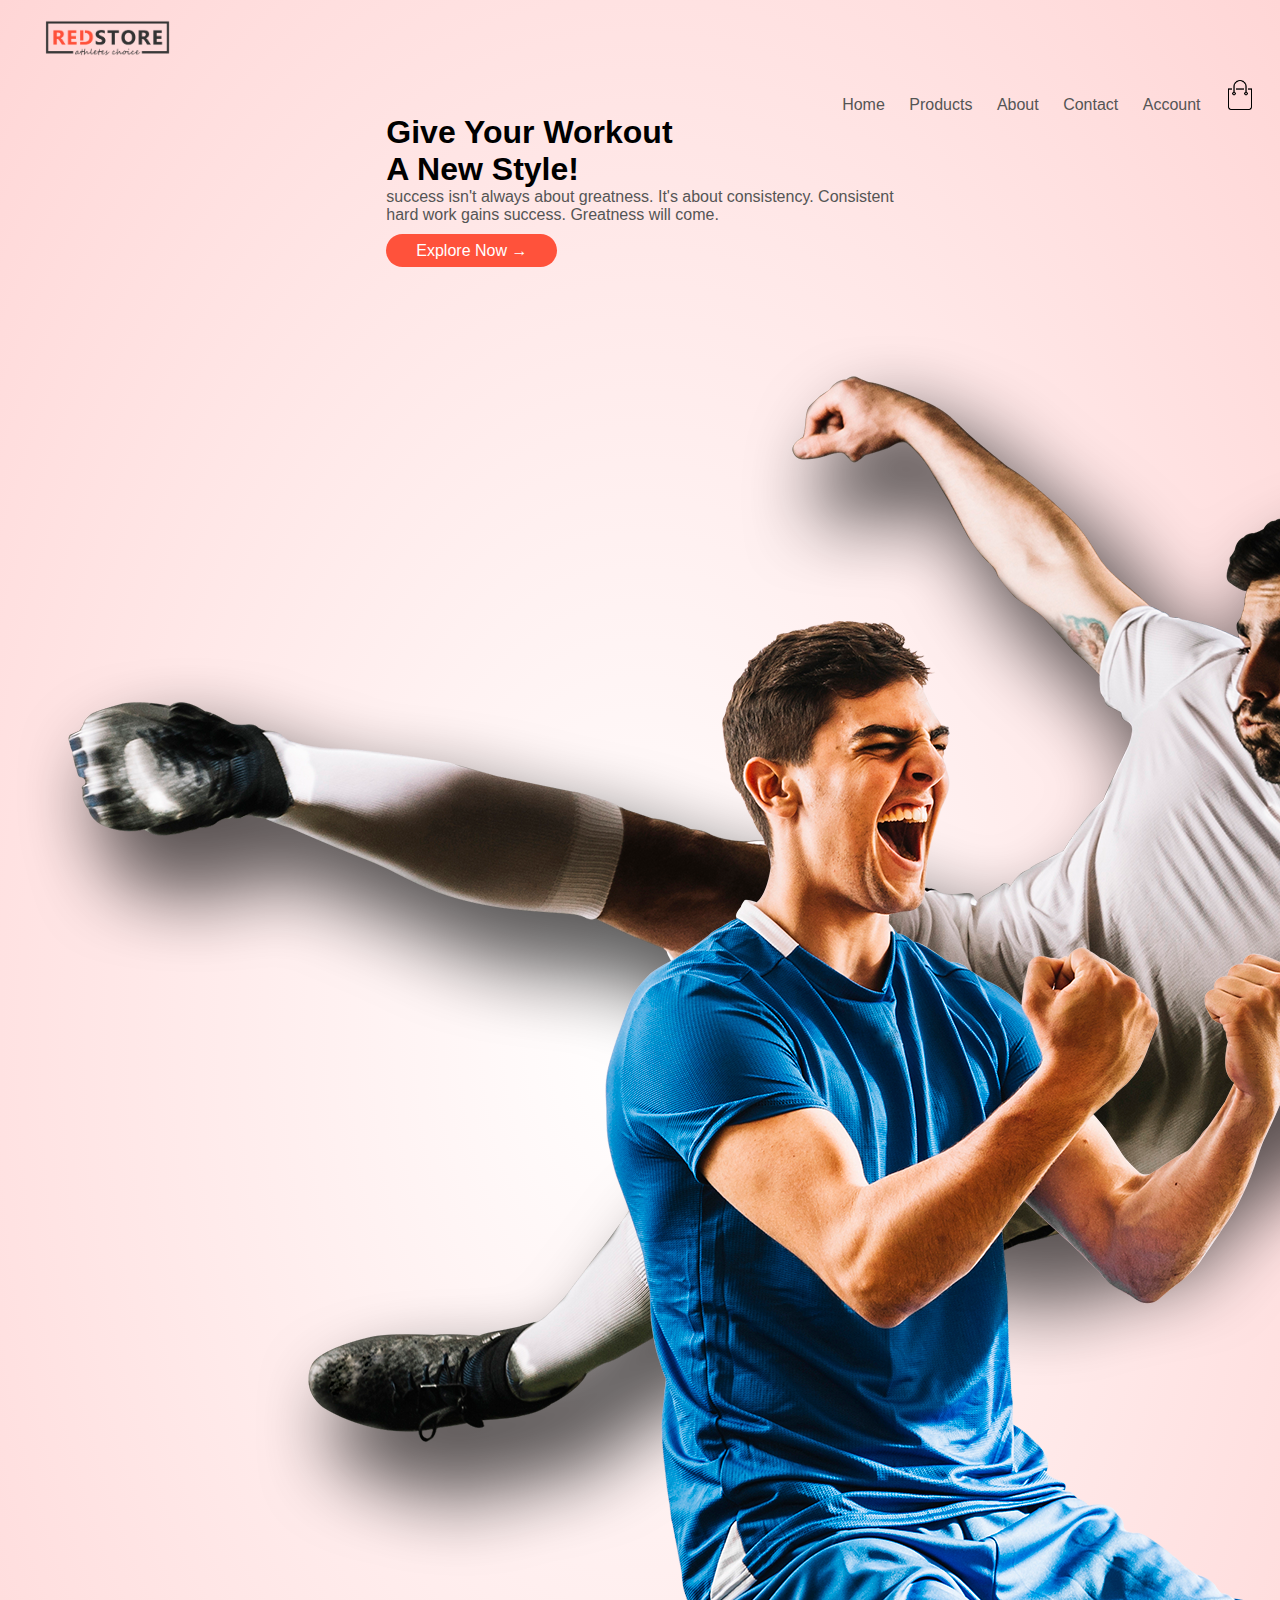
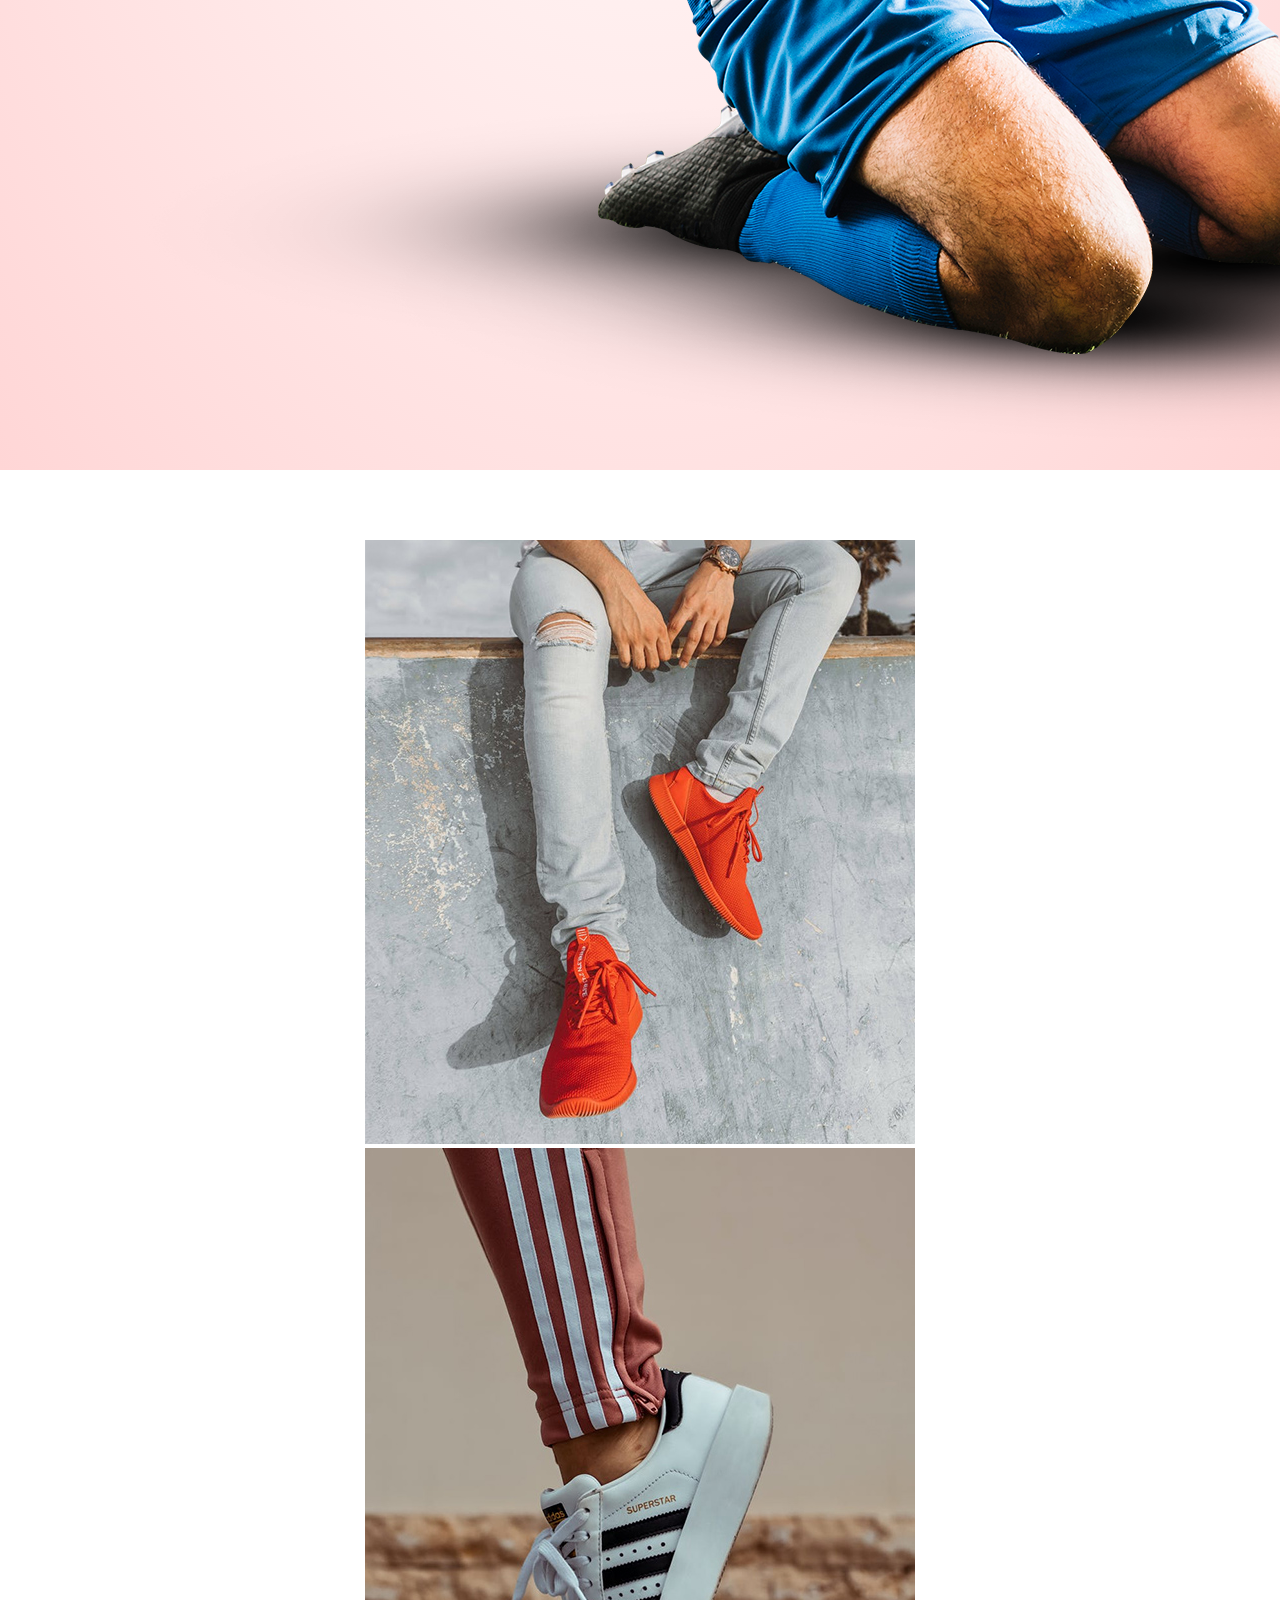
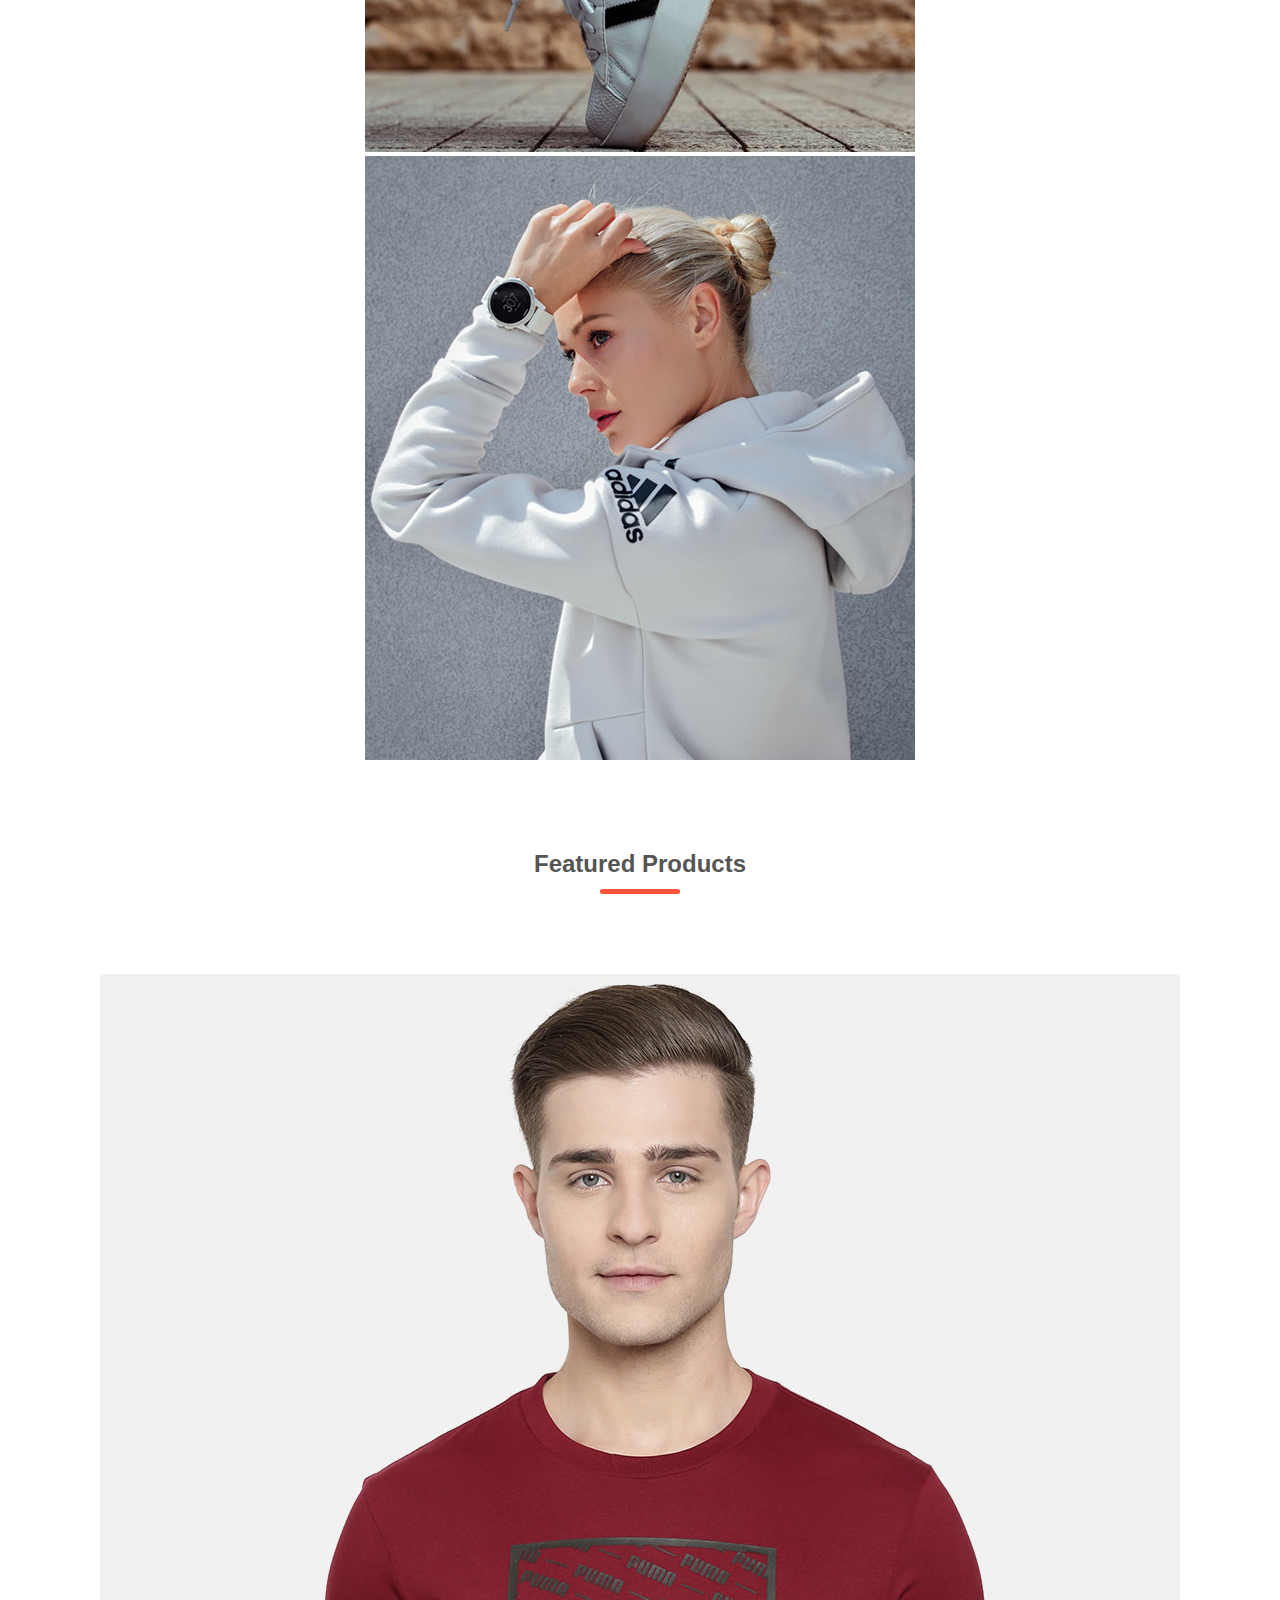
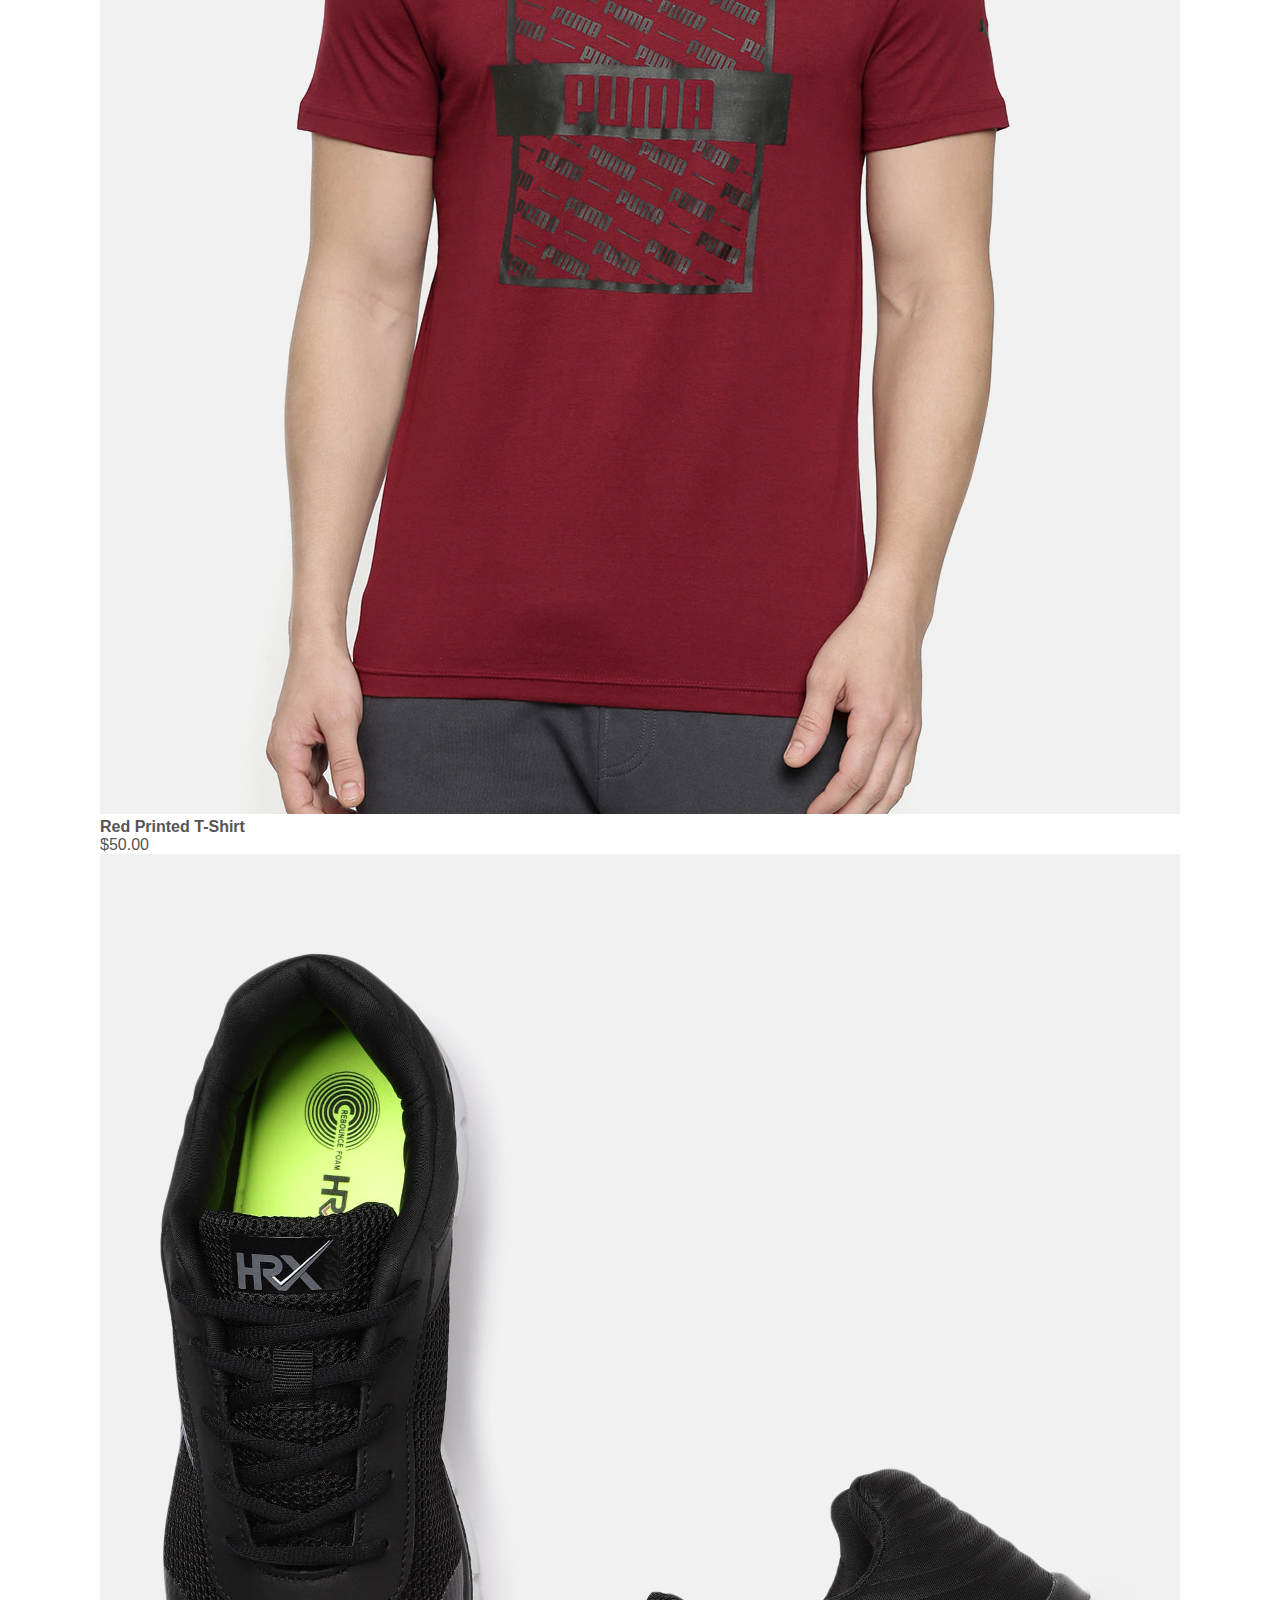
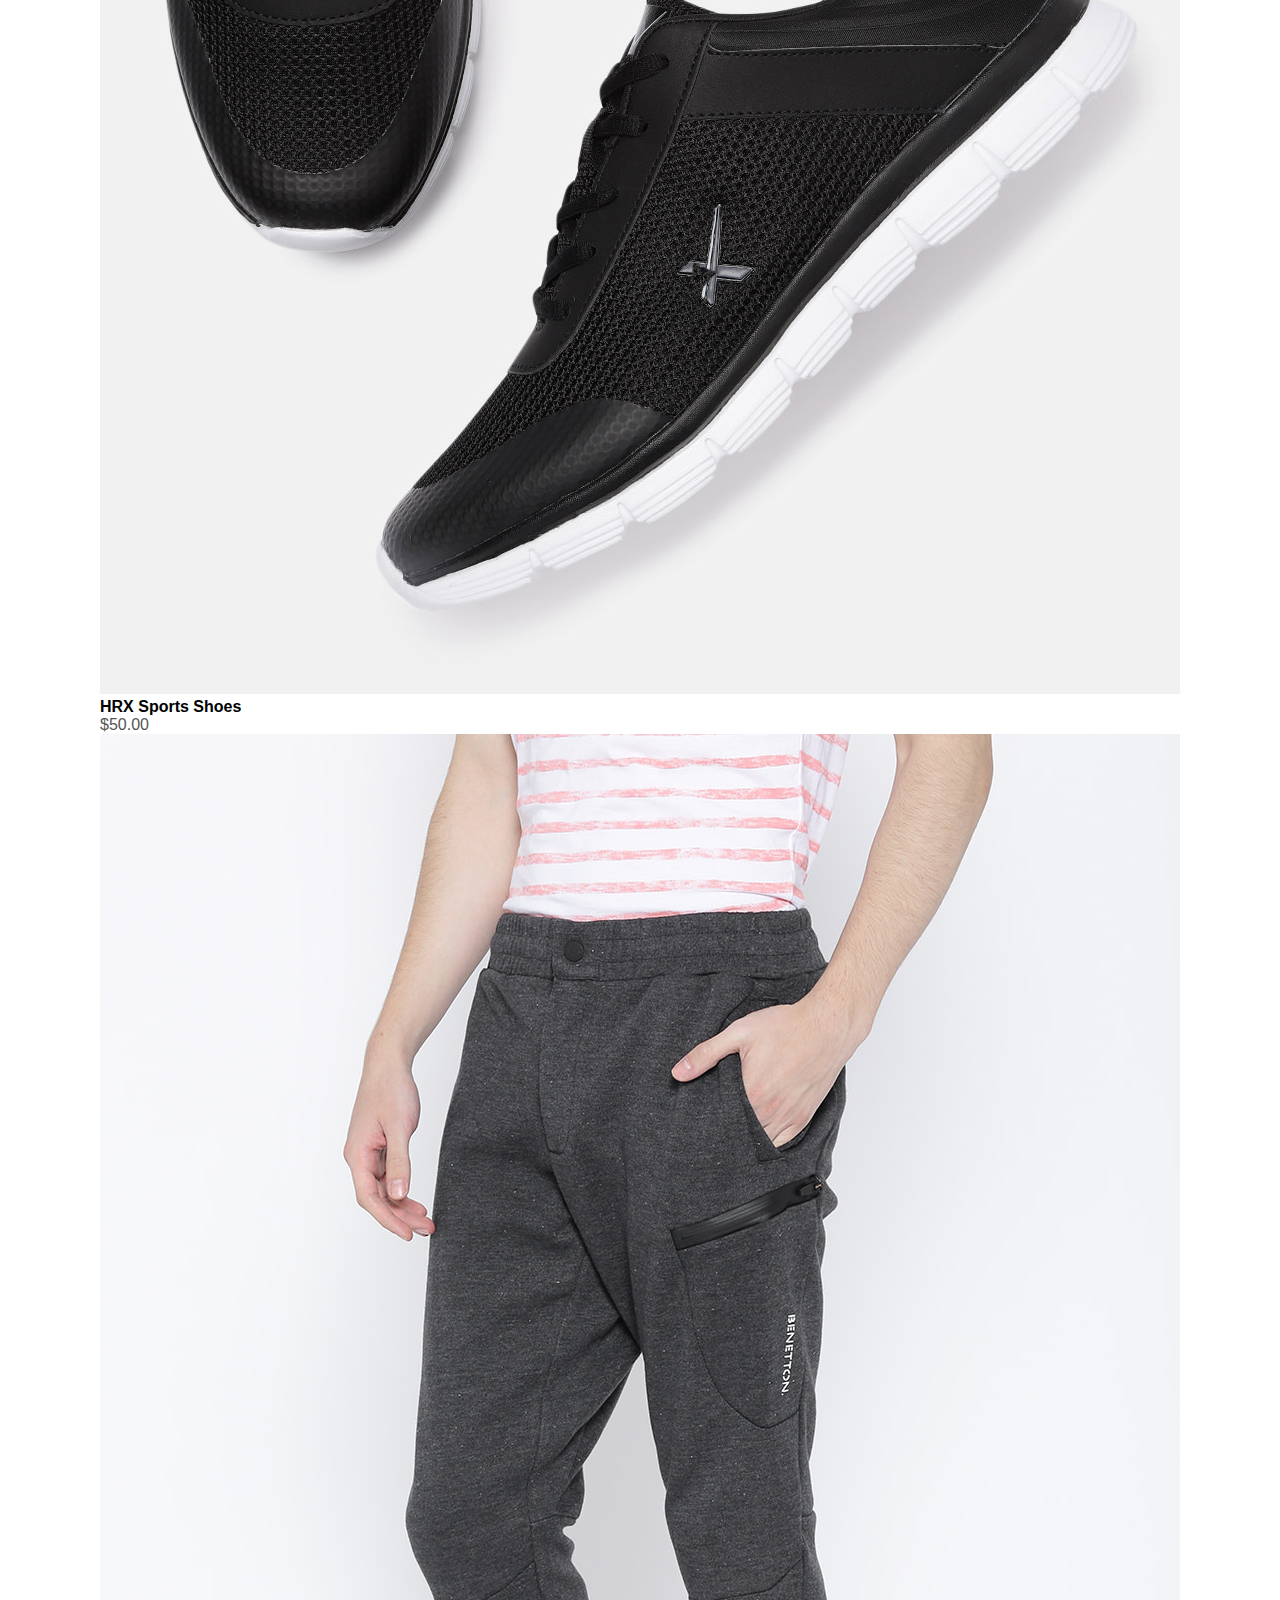
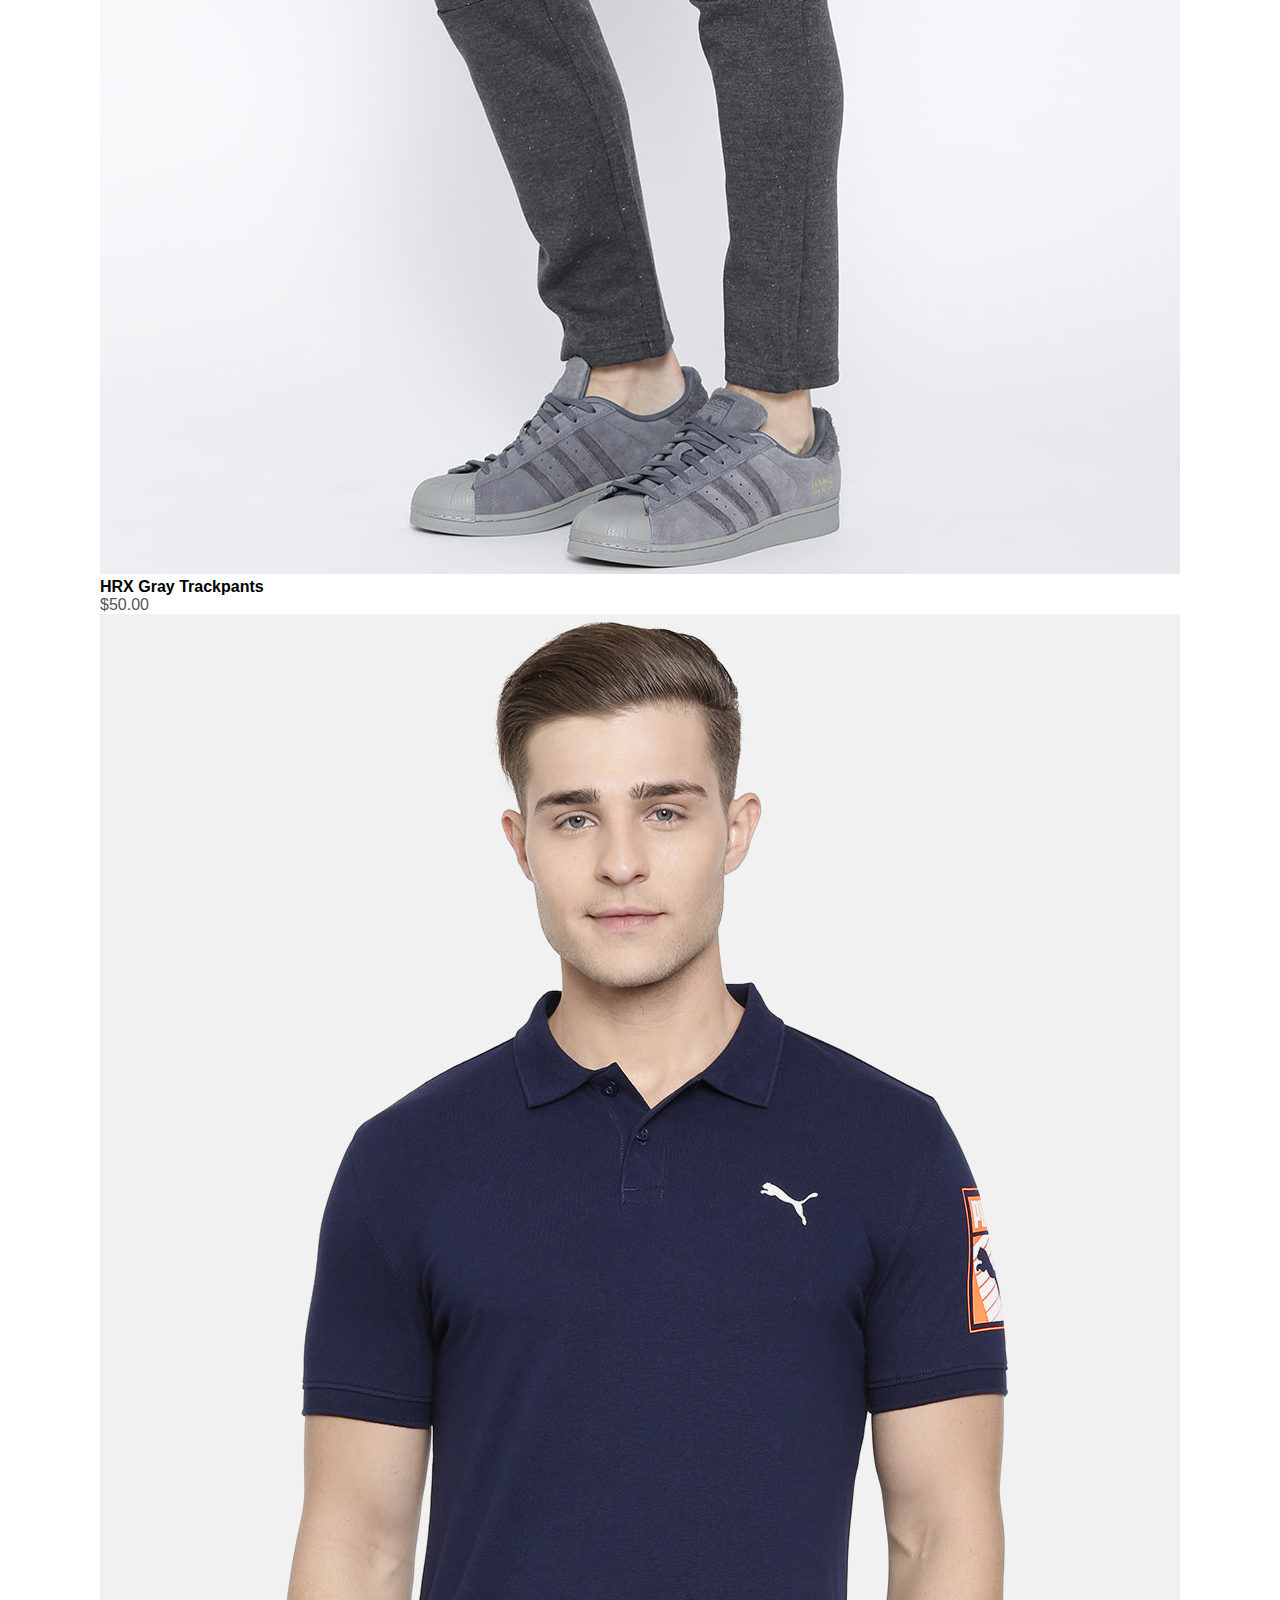
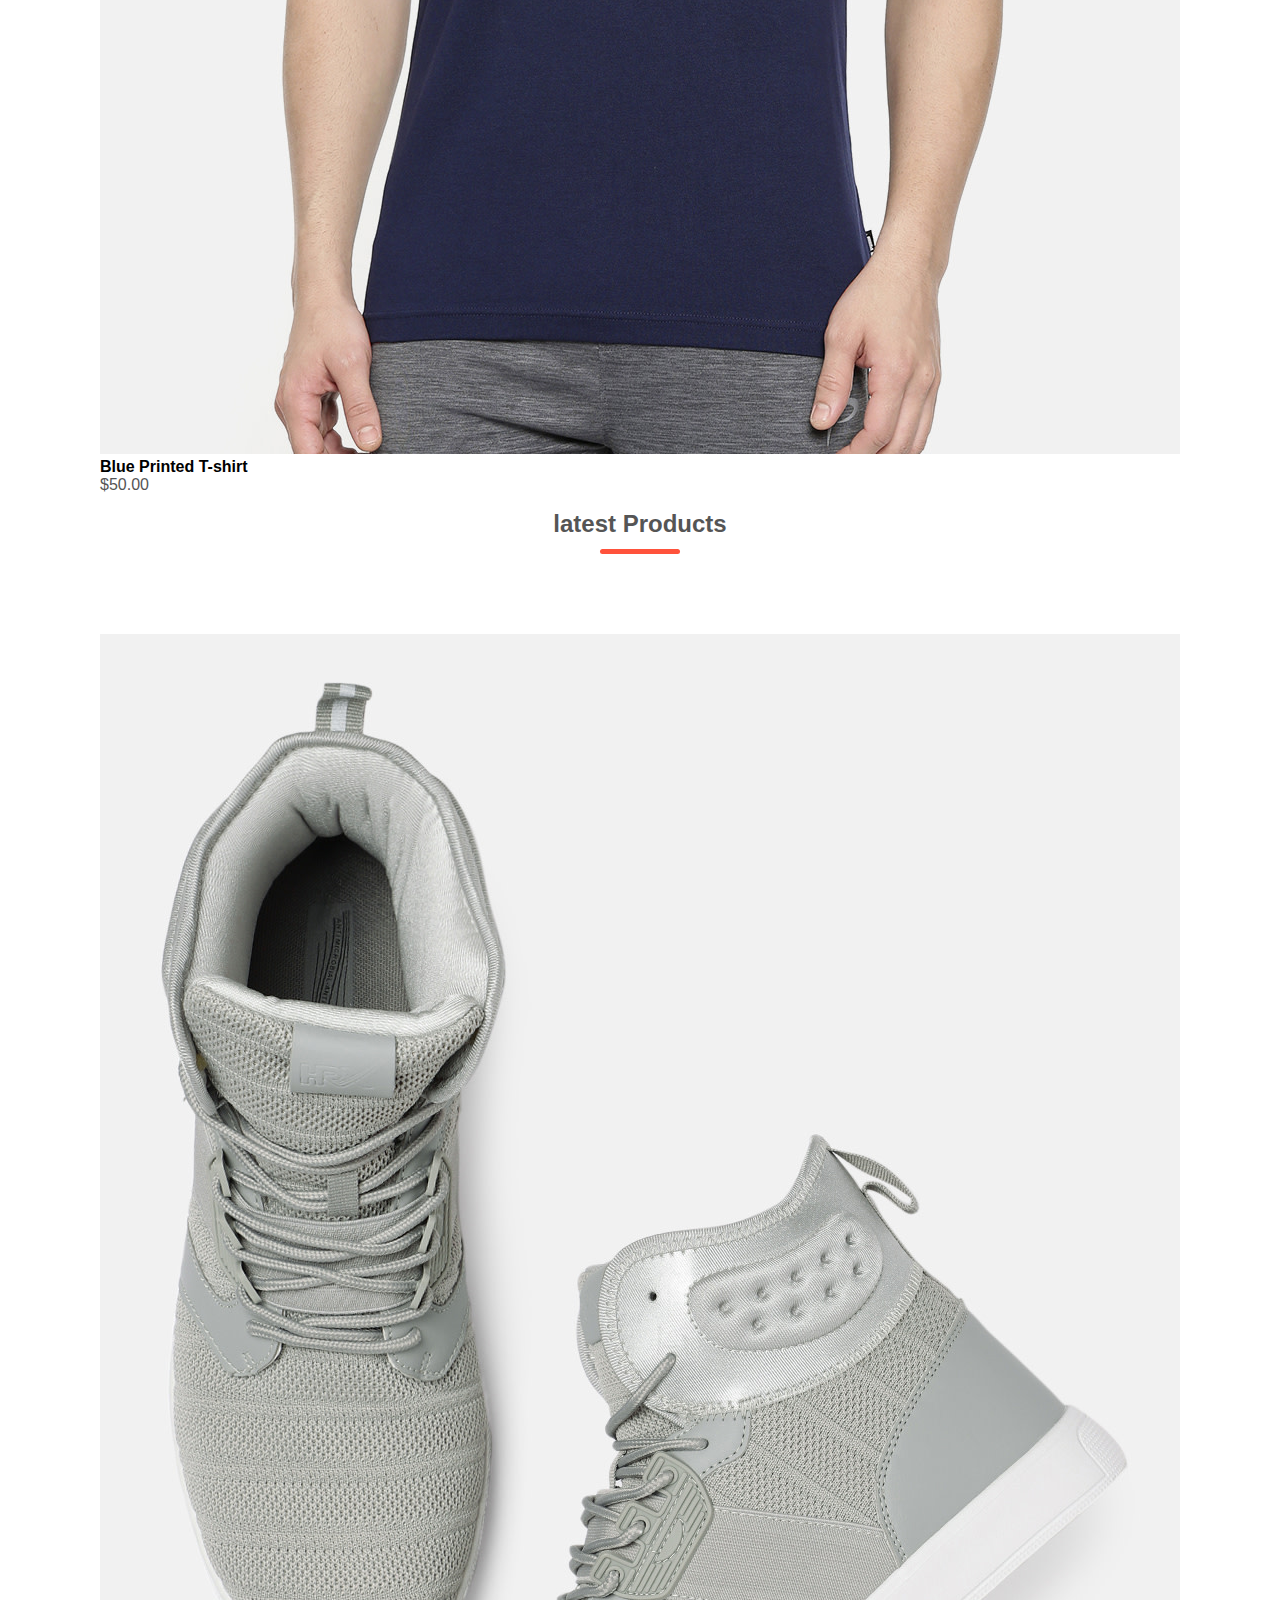
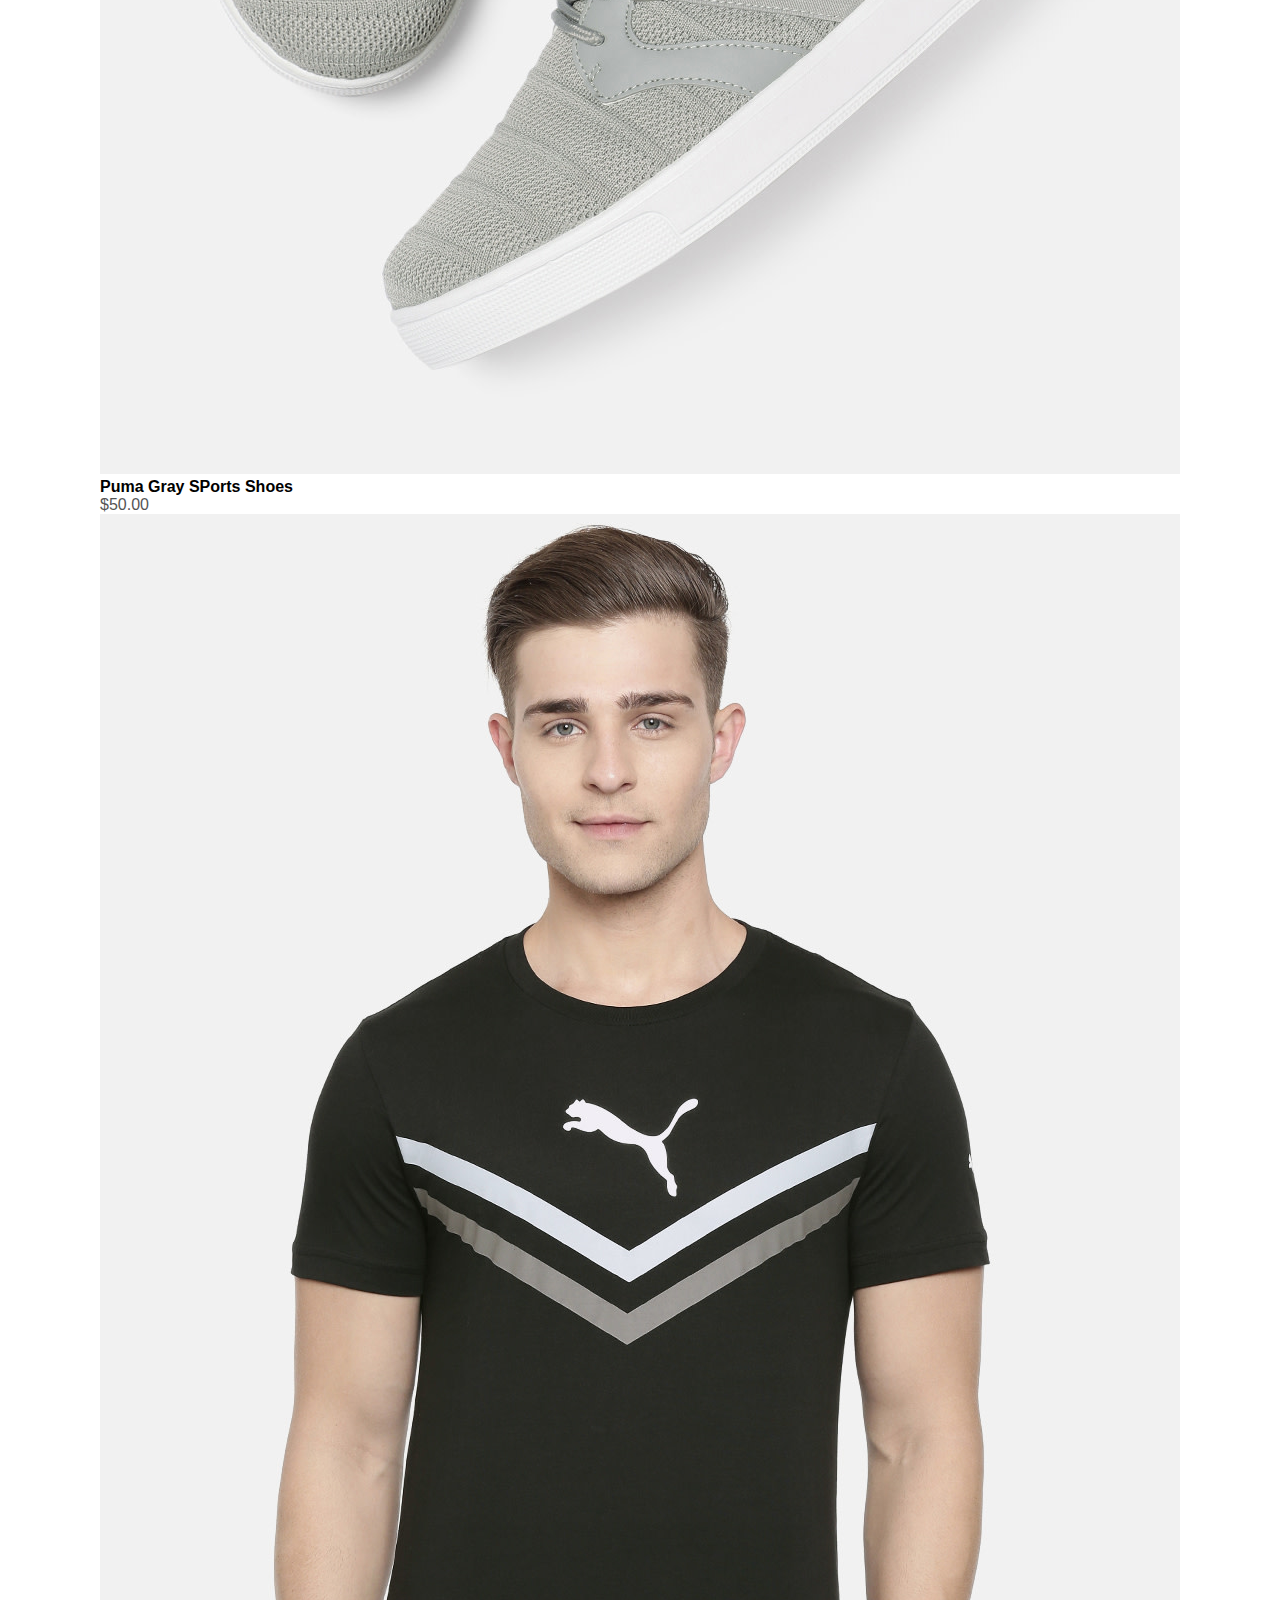
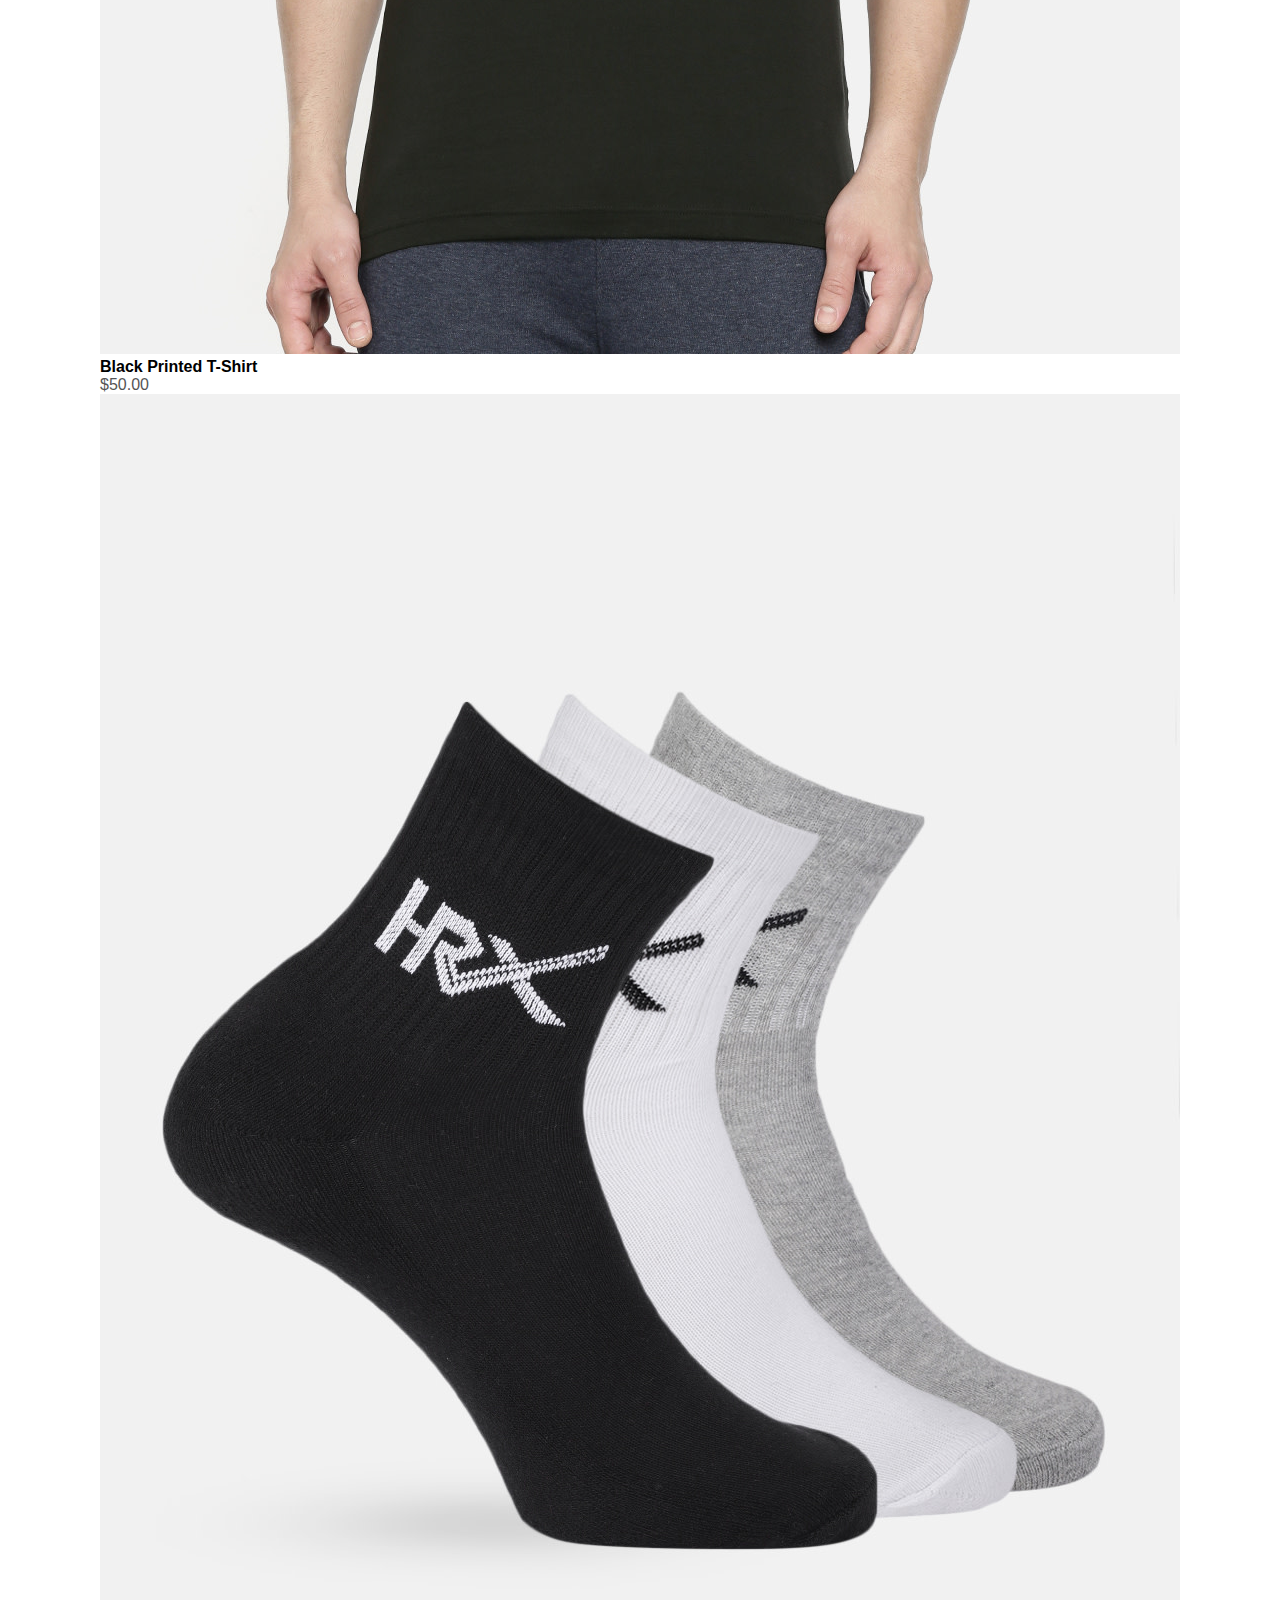
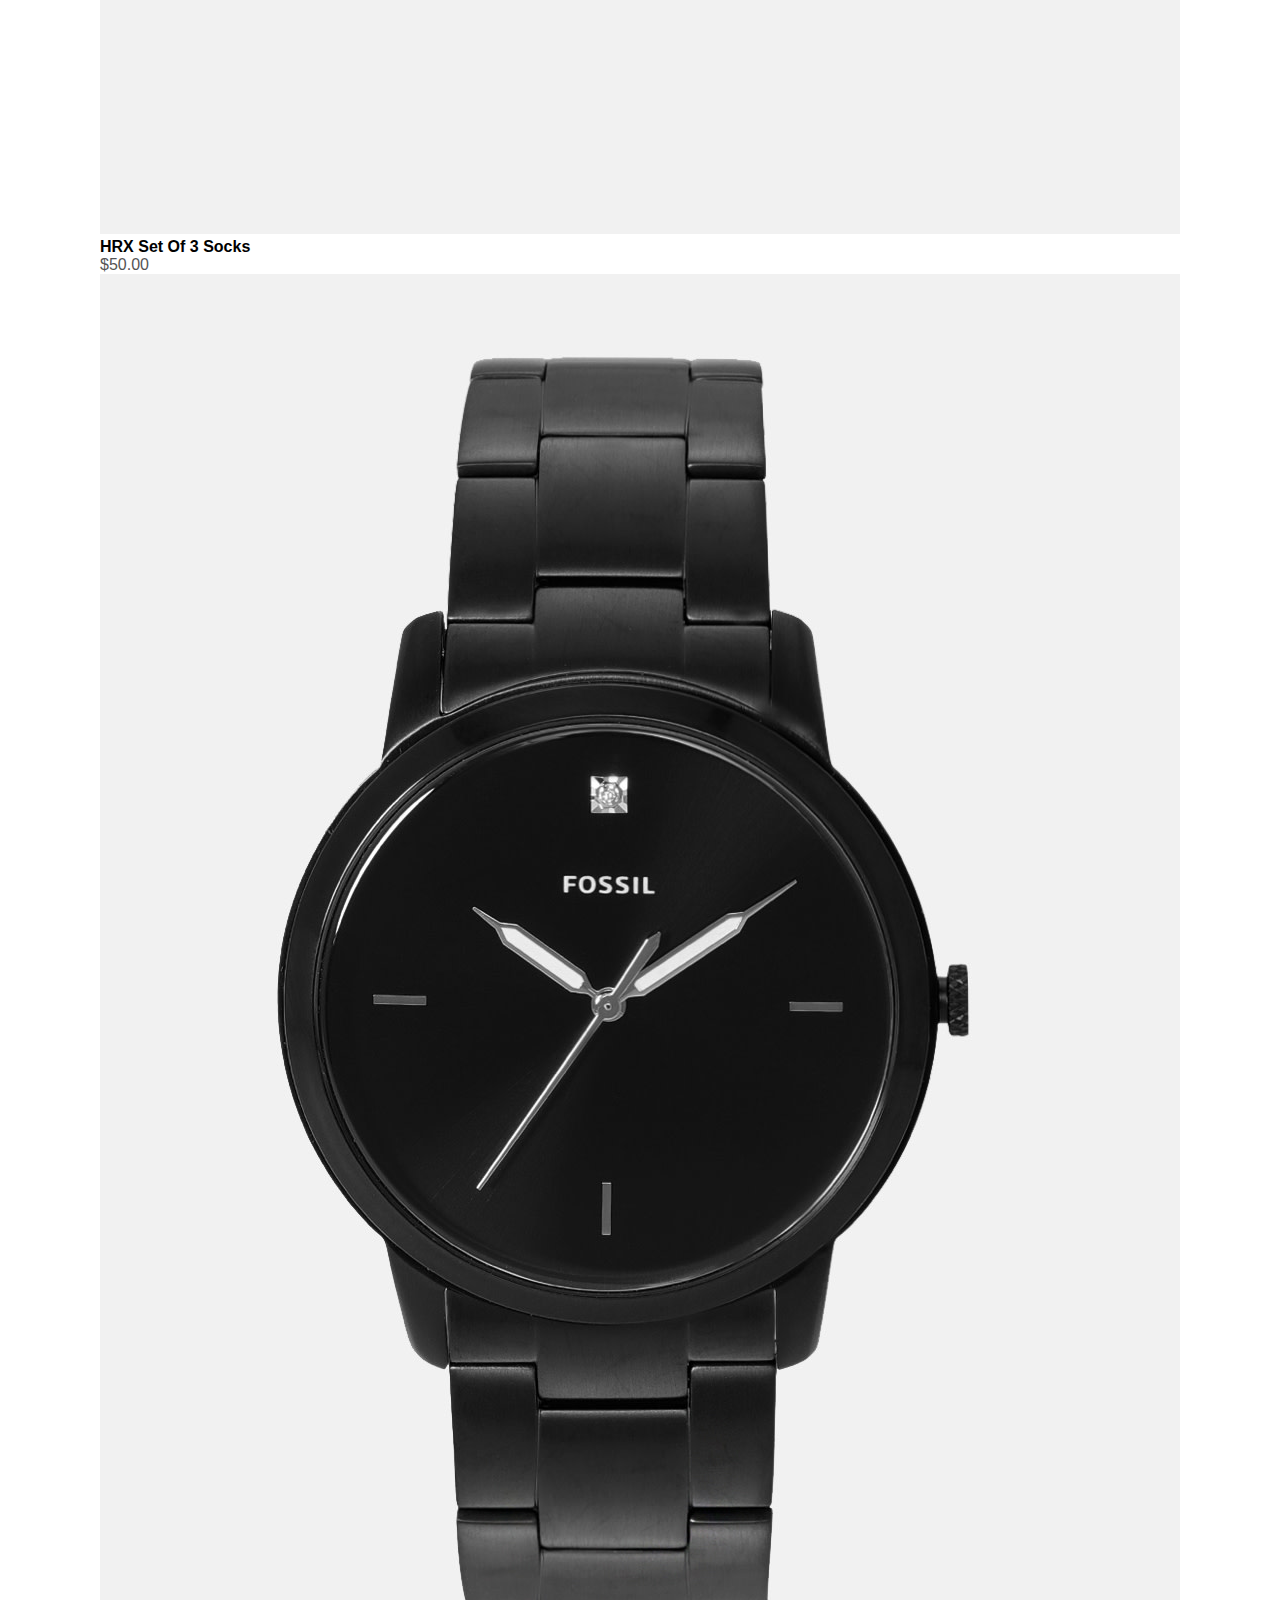
<file: index.html>
<!DOCTYPE html>
<html lang="en">
<head>
    <meta charset="UTF-8">
    <meta name="viewport" content="width=device-width, initial-scale=1.0">
     <title>Redstore | E-commerce Website Design|</title>
    <link href="https://cdn.jsdelivr.net/npm/bootstrap@5.0.2/dist/css/bootstrap.min.css" rel="stylesheet" integrity="sha384-EVSTQN3/azprG1Anm3QDgpJLIm9Nao0Yz1ztcQTwFspd3yD65VohhpuuCOmLASjC" crossorigin="anonymous">
     
    <link rel="stylesheet" href="https://pro.fontawesome.com/releases/v5.10.0/css/all.css" integrity="sha384-AYmEC3Yw5cVb3ZcuHtOA93w35dYTsvhLPVnYs9eStHfGJvOvKxVfELGroGkvsg+p" crossorigin="anonymous"/>
    <link rel="stylesheet" href="style.css">
     
   
</head>
<body>
    <div class="header">
    <div class="container">
      <div class="navbar">
        <div class="logo">
            <a href="index.html"><img src="images/logo.png" width="125px"></a>
        
        </div>
            </div>
            <nav>
                <ul id="MenuItems">
                    <li> <a href="index.html">Home</a></li>
                    <li><a href="product.html">Products</a></li>
                    <li><a href="">About</a></li>
                    <li><a href="">Contact</a></li>
                    <li><a href="account.html">Account</a></li>
                </ul>
              
            
            <a href="cart.html"><img src="images/cart.png" width="30px" height="30px"></a>
            <img src="images/menu.png" class="menu-icon" onclick="menutoggle()">     <!---function declare-->
          </nav>
           
        </div>
        <div class="row">
          <div class="col-lg-6 col-md-6">
              <h1>Give Your Workout <br> A New Style!</h1>
<P>success isn't always about greatness. It's about consistency. Consistent<br> hard work gains success. Greatness will come. </P>
 <br><a href="" class="btn">Explore Now &#8594;</a>      
</div>
          <div class="col-md-2 col-lg-2">
              <img src="images/image1.png" class="img-fluid w-100">
         

            

          </div>
        </div>
    </div>
   <!----------------feature categories-------->
   <div class="categories">
       <div class="small-container">
        <div class="row">
            <div class="col-lg-4 col-md-4 col-sm-6">
                <img src="images/category-1.jpg" class="img-fluid w-100">
            </div>
            <div class="col-lg-4 col-md-4 col-sm-6">
             <img src="images/category-2.jpg" class="img-fluid w-100">
 
            </div>
            <div class="col-lg-4 col-md-4 col-sm-6">
             <img src="images/category-3.jpg" class="img-fluid w-100">
            </div>
       </div>
   </div>
   </div>
   <!----------------featured products--------->
   <div class="small-container">
       <h2 class="title">Featured Products</h2>
       <div class="row">
           <div class="col-lg-3 col-md-3 col-sm-6 bhuvan">
            <a href="product details.html"><img src="images/product-1.jpg" class="img-fluid w-100"></a>
            <a href="product details.html"><h4>Red Printed T-Shirt</h4></a>
               <div class="rating">
                <i class="fas fa-star"></i>
                <i class="fa fa-star"></i>
                <i class="fa fa-star"></i>
                <i class="fa fa-star"></i>
                <i class="fa fa-star-o"></i>
               </div>
               <p>$50.00</p>
            
                
           </div>
           <div class="col-lg-3 col-md-3 col-sm-6 bhuvan">
            <img src="images/product-2.jpg" class="img-fluid w-100">
              <h4>HRX Sports Shoes</h4>
              <div class="rating">
               <i class="fa fa-star"></i>
               <i class="fa fa-star"></i>
               <i class="fa fa-star"></i>
               <i class="fa fa-star"></i>
               <i class="fa fa-star-half-o"></i>
              </div>
              <p>$50.00</p>
           
               
          </div>
          <div class="col-lg-3 col-md-3 col-sm-6 bhuvan" >
            <img src="images/product-3.jpg" class="img-fluid w-100">
              <h4>HRX Gray Trackpants</h4>
              <div class="rating">
               <i class="fa fa-star"></i>
               <i class="fa fa-star"></i>
               <i class="fa fa-star"></i>
               <i class="fa fa-star"></i>
               <i class="fa fa-star-o"></i>
              </div>
              <p>$50.00</p>
           
               
          </div>
          <div class="col-lg-3 col-md-3 col-sm-6  bhuvan">
            <img src="images/product-4.jpg" class="img-fluid w-100">
              <h4>Blue Printed T-shirt</h4>
              <div class="rating">
               <i class="fa fa-star"></i>
               <i class="fa fa-star"></i>
               <i class="fa fa-star"></i>
               <i class="fa fa-star"></i>
               <i class="fa fa-star-o"></i>
              </div>
              <p>$50.00</p>
           
               
          </div>
       </div>
       <!----copy these item in h2 again-->
       <h2 class="title">latest Products</h2>
       <div class="row">
        <div class="col-lg-3 col-md-3 col-sm-6 bhuvan">
          <img src="images/product-5.jpg" class="img-fluid w-100">
            <h4>Puma Gray SPorts Shoes</h4>
            <div class="rating">
             <i class="fas fa-star"></i>
             <i class="fa fa-star"></i>
             <i class="fa fa-star"></i>
             <i class="fa fa-star"></i>
             <i class="fa fa-star"></i>
            </div>
            <p>$50.00</p>
         
             
        </div>
        <div class="col-lg-3 col-md-3 col-sm-6 bhuvan">
         <img src="images/product-6.jpg" class="img-fluid w-100">
           <h4>Black Printed T-Shirt</h4>
           <div class="rating">
            <i class="fa fa-star"></i>
            <i class="fa fa-star"></i>
            <i class="fa fa-star"></i>
            <i class="fa fa-star"></i>
            <i class="fa fa-star-half-o"></i>
           </div>
           <p>$50.00</p>
        
            
       </div>
       <div class="col-lg-3 col-md-3 col-sm-6 bhuvan" >
         <img src="images/product-7.jpg" class="img-fluid w-100">
           <h4>HRX Set Of 3 Socks</h4>
           <div class="rating">
            <i class="fa fa-star"></i>
            <i class="fa fa-star"></i>
            <i class="fa fa-star"></i>
            <i class="fa fa-star"></i>
            <i class="fa fa-star-o"></i>
           </div>
           <p>$50.00</p>
        
            
       </div>
       <div class="col-lg-3 col-md-3 col-sm-6  bhuvan">
         <img src="images/product-8.jpg" class="img-fluid w-100">
           <h4>Black Fossil Watch</h4>
           <div class="rating">
            <i class="fa fa-star"></i>
            <i class="fa fa-star"></i>
            <i class="fa fa-star"></i>
            <i class="fa fa-star"></i>
            <i class="fa fa-star-o"></i>
           </div>
           <p>$50.00</p>
        
            
       </div>
       <div class="col-lg-3 col-md-3 col-sm-6  bhuvan">
        <img src="images/product-9.jpg" class="img-fluid w-100">
          <h4>Black Sportx Watch</h4>
          <div class="rating">
           <i class="fa fa-star"></i>
           <i class="fa fa-star"></i>
           <i class="fa fa-star"></i>
           <i class="fa fa-star"></i>
           <i class="fa fa-star-o"></i>
          </div>
          <p>$50.00</p>
       </div>
          <div class="col-lg-3 col-md-3 col-sm-6  bhuvan">
            <img src="images/product-10.jpg" class="img-fluid w-100">
              <h4>Black HRX Shoes</h4>
              <div class="rating">
               <i class="fa fa-star"></i>
               <i class="fa fa-star"></i>
               <i class="fa fa-star"></i>
               <i class="fa fa-star"></i>
               <i class="fa fa-star-o"></i>
              </div>
              <p>$50.00</p>
              </div>
              <div class="col-lg-3 col-md-3 col-sm-6  bhuvan">
                <img src="images/product-11.jpg" class="img-fluid w-100">
                  <h4>Gray nike shoes</h4>
                  <div class="rating">
                   <i class="fa fa-star"></i>
                   <i class="fa fa-star"></i>
                   <i class="fa fa-star"></i>
                   <i class="fa fa-star"></i>
                   <i class="fa fa-star-o"></i>
                  </div>
                  <p>$50.00</p>
              </div>
                  <div class="col-lg-3 col-md-3 col-sm-6 bhuvan">
                    <img src="images/product-12.jpg" class="img-fluid w-100">
                      <h4>HRX Black Trackpants</h4>
                      <div class="rating">
                       <i class="fa fa-star"></i>
                       <i class="fa fa-star"></i>
                       <i class="fa fa-star"></i>
                       <i class="fa fa-star"></i>
                       <i class="fa fa-star-o"></i>
                      </div>
                      <p>$50.00</p>
                      </div>
                </div> 
                </div>
                <!--------offer------->  
                <div class="offer">
                    <div class="small-container">
                        <div class="row">
                            <div class="col-2">
                                
                                <img src="images/exclusive.png" class="offer-img">
                                 </div>
                                 <div class="col-2">
                                 <h1>Smart Band 4</h1>
                                                 <p>Exclusively Available On Redstore</p>
                                 <small>The Mi smart band 4 features a 39.9% Larger 
                                 (than Mi Band 3) AMOLED color full-touch display with
                                 addjustable brightness, so everything is clear as can 
                                 be.</small>
                                 <a href="" class="btn">Buy Now &#8594;</a>

                                </div>
                       
                        </div>
                    </div>
                </div>
                <!------- testimonial----->
                <div class="testimonial">
                  <div class="small-container">
                    <div class="row">
                    <div class= "col-lg-3 col-md-3 col-sm-3 joshi">
                      <i class ="fa fa-quote-left"></i>
                      <p>Lorem Ipsum is simply dummy text of the printing
                         and typestting industry. Lorem Ipsum has been the 
                         industry's standard dummy text ever</p>
                         <div class="rating">
                          <i class="fa fa-star"></i>
                          <i class="fa fa-star"></i>
                          <i class="fa fa-star"></i>
                          <i class="fa fa-star"></i>
                          <i class="fa fa-star-o"></i>
                     </div>
                     <img src="images/user-1.png">
                     <h3>Sean parker</h3>
               </div>
               <div class= "col-lg-3 col-md-3 col-sm-3 joshi">
                <i class ="fa fa-quote-left"></i>
                <p>Lorem Ipsum is simply dummy text of the printing
                   and typestting industry. Lorem Ipsum has been the 
                   industry's standard dummy text ever</p>
                   <div class="rating">
                    <i class="fa fa-star"></i>
                    <i class="fa fa-star"></i>
                    <i class="fa fa-star"></i>
                    <i class="fa fa-star"></i>
                    <i class="fa fa-star-o"></i>
               </div>
               <img src="images/user-2.png">
               <h3>Mike Smith</h3>
         </div>
         <div class= "col-lg-3 col-md-3 col-sm-3 joshi">
          <i class ="fa fa-quote-left"></i>
          <p>Lorem Ipsum is simply dummy text of the printing
             and typestting industry. Lorem Ipsum has been the 
             industry's standard dummy text ever</p>
             <div class="rating">
              <i class="fa fa-star"></i>
              <i class="fa fa-star"></i>
              <i class="fa fa-star"></i>
              <i class="fa fa-star"></i>
              <i class="fa fa-star-o"></i>
         </div>
         <img src="images/user-3.png">
         <h3>Mabel Joe</h3>
   </div>


                    </div>
                  </div>

                </div>

                <!--------brands------->

<div class="brands">
  <div class="small container">
    <div class="row">
      <div class="col-lg-3 col-md-3 col-sm-3 bhanu">
        <img src="images/logo-godrej.png">
      </div>
      
    <div class="col-lg-3 col-md-3 col-sm-3 bhanu">
      <img src="images/logo-coca-cola.png">
  </div>
  <div class="col-lg-3 col-md-3 col-sm-3 bhanu">
    <img src="images/logo-paypal.png">


</div>
<div class="col-lg-3 col-md-3 col-sm-3 bhanu">
  <img src="images/logo-philips.png">
       </div>
 </div>
    </div>
</div>

<!-----------footer---------->
<div class="footer">
  <div class="container">
    <div class="row">
      <div class="footer-col-lg-12 col-md-12 Rakesh">
        <h3>Download Our App</h3>
        <p>Download App for Android and ios mobile phone.</p>
        <div class="app-logo">
          <img src="images/play-store.png">
          <img src="images/app-store.png">
        </div>
      </div>
      <div class="footer-col-lg-2 col-md-2 bhupesh">
        <img src="images/logo-white.png">
        <p>Our Purpose is to Sustainably Make the Pleasure and Benifits of Sports Accessible to the Many.</p>
      </div>
      <div class="footer-col-lg-3 col-md-3 saurabh">
        <h3>Useful links</h3> 
       <ul>
         <li>Coupons</li>
         <li>Blog Post</li>
         <li>Return</li>
         <li>Join Affiliate</li>
       </ul>
      </div>
      <div class="footer-col-lg-4 col-md-4 ram">
        <h3>Follow Us</h3> 
       <ul>
         <li>Facebook</li>
         <li>Twitter</li>
         <li>Instagram</li>
         <li>Youtube</li>
       </ul>
      </div>

    </div>
    <hr>
    <P class="copyright">Copyright 2021-2022</P>
    </div>

</div>

<!---------js for tuggle menu--=--------->
<script src="https://cdn.jsdelivr.net/npm/@popperjs/core@2.9.2/dist/umd/popper.min.js" integrity="sha384-IQsoLXl5PILFhosVNubq5LC7Qb9DXgDA9i+tQ8Zj3iwWAwPtgFTxbJ8NT4GN1R8p" crossorigin="anonymous"></script>
<script src="https://cdn.jsdelivr.net/npm/bootstrap@5.0.2/dist/js/bootstrap.min.js" integrity="sha384-cVKIPhGWiC2Al4u+LWgxfKTRIcfu0JTxR+EQDz/bgldoEyl4H0zUF0QKbrJ0EcQF" crossorigin="anonymous"></script>
<script>
  var MenuItems= document.getElementById("MenuItems");
  MenuItems.style.maxHeight= "0px";

  function menutoggle(){
    console.log('hello');
    if(MenuItems.style.maxHeight=="0px")
    {
       MenuItems.style.maxheight= "200px";
       console.log( );
        }
    else
        {
             MenuItems.style.maxHeight="0px";console.log('heo');
        }
  }
</script>




   
    
</body>
</html>
</file>
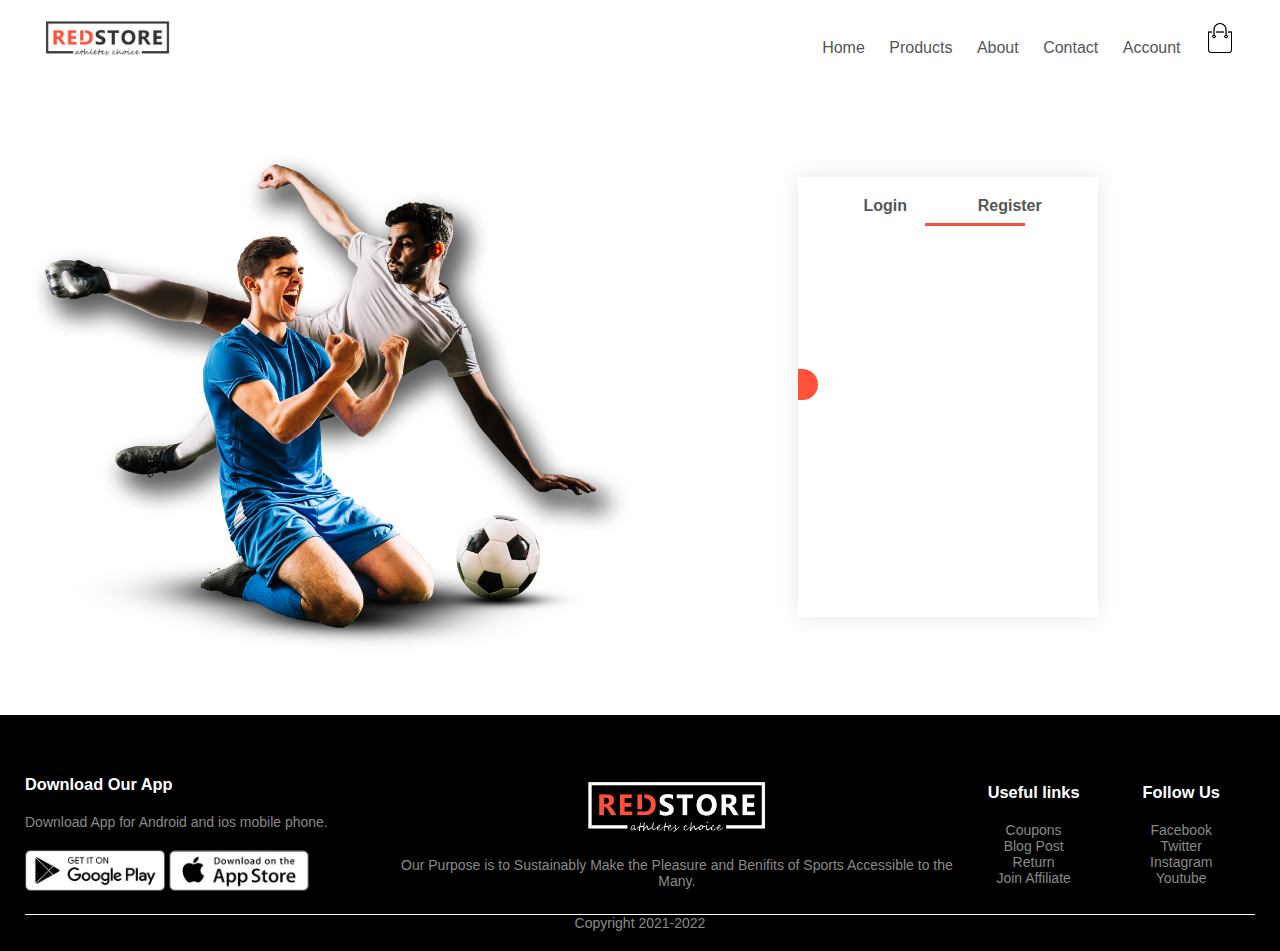
<file: account.html>
<!DOCTYPE html>
<html lang="en">
<head>
    <meta charset="UTF-8">
    <meta name="viewport" content="width=device-width, initial-scale=1.0">
     <title> All Products - Redstore |</title>
    <link href="https://cdn.jsdelivr.net/npm/bootstrap@5.0.2/dist/css/bootstrap.min.css" rel="stylesheet" integrity="sha384-EVSTQN3/azprG1Anm3QDgpJLIm9Nao0Yz1ztcQTwFspd3yD65VohhpuuCOmLASjC" crossorigin="anonymous">
     
    <link rel="stylesheet" href="https://pro.fontawesome.com/releases/v5.10.0/css/all.css" integrity="sha384-AYmEC3Yw5cVb3ZcuHtOA93w35dYTsvhLPVnYs9eStHfGJvOvKxVfELGroGkvsg+p" crossorigin="anonymous"/>
    <link rel="stylesheet" href="style.css">
    </head>
<body>
    <div class="container">
      <div class="navbar">
        <div class="logo">
           <a href="index.html"><img src="images/logo.png" width="125px"></a>
         </div>
            <nav>
                <ul id="MenuItems">
                    <li> <a href="index.html">Home</a></li>
                    <li><a href="product.html">Products</a></li>
                    <li><a href="">About</a></li>
                    <li><a href="">Contact</a></li>
                    <li><a href="account.html">Account</a></li>
                </ul>
              <a href="cart.html"><img src="images/cart.png" width="30px" height="30px"></a>
            <img src="images/menu.png" class="menu-icon" onclick="menutoggle()">     <!---function declare-->
          </nav>
          </div>
     </div>

     <!------------account page---------->
     <div class="account-page">
         <div class="container">
             <div class="row">
                 <div class="col-2">
                 <img src="images/image1.png" width="100%">
                </div>
                <div class="col-2">
                    <div class="form-container">
                        <div class="form-btn">
                            <span onclick="Login()">Login</span>
                            <span onclick="Reg()">Register</span>
                            <hr id="Indicator">
                          </div>

                          <form id="LoginForm">
                              <input type="text" class="form-control" placeholder="Username">
                              <input type="password" class="form-control mt-3" placeholder="Password">
                              <button type="submit" class="btn">Login</button>
                            <a href="">Forgot password</a>
                          </form>
                          
                          <form id="RegForm">
                            <input type="text" placeholder="Username">
                            <input type="Email" placeholder="Email">
                            <input type="Password" placeholder="Password">
                            <button type="submit" class="btn">Register</button>
                                </form>
                            </div> 
                        </div>
                  </div>
               </div>
          </div>
     
     <!-----------footer---------->
   <div class="footer">
  <div class="container">
    <div class="row">
      <div class="footer-col-lg-12 col-md-12 Rakesh">
        <h3>Download Our App</h3>
        <p>Download App for Android and ios mobile phone.</p>
        <div class="app-logo">
          <img src="images/play-store.png">
          <img src="images/app-store.png">
        </div>
      </div>
      <div class="footer-col-lg-2 col-md-2 bhupesh">
        <img src="images/logo-white.png">
        <p>Our Purpose is to Sustainably Make the Pleasure and Benifits of Sports Accessible to the Many.</p>
      </div>
      <div class="footer-col-lg-3 col-md-3 saurabh">
        <h3>Useful links</h3> 
       <ul>
         <li>Coupons</li>
         <li>Blog Post</li>
         <li>Return</li>
         <li>Join Affiliate</li>
       </ul>
      </div>
      <div class="footer-col-lg-4 col-md-4 ram">
        <h3>Follow Us</h3> 
       <ul>
         <li>Facebook</li>
         <li>Twitter</li>
         <li>Instagram</li>
         <li>Youtube</li>
       </ul>
      </div>
 </div>
    <hr>
    <P class="copyright">Copyright 2021-2022</P>
    </div>
</div>

<!---------js for tuggle menu--=--------->
<script src="https://ajax.googleapis.com/ajax/libs/jquery/3.5.1/jquery.min.js"></script>
  <script src="https://cdnjs.cloudflare.com/ajax/libs/popper.js/1.16.0/umd/popper.min.js"></script>
<script src="https://cdn.jsdelivr.net/npm/@popperjs/core@2.9.2/dist/umd/popper.min.js" integrity="sha384-IQsoLXl5PILFhosVNubq5LC7Qb9DXgDA9i+tQ8Zj3iwWAwPtgFTxbJ8NT4GN1R8p" crossorigin="anonymous"></script>
<script src="https://cdn.jsdelivr.net/npm/bootstrap@5.0.2/dist/js/bootstrap.min.js" integrity="sha384-cVKIPhGWiC2Al4u+LWgxfKTRIcfu0JTxR+EQDz/bgldoEyl4H0zUF0QKbrJ0EcQF" crossorigin="anonymous"></script>
<script>
  var MenuItems= document.getElementById("MenuItems");
  MenuItems.style.maxHeight= "0px";

  function menutoggle(){
    if(MenuItems.style.maxHeight=="0px")
    {
       MenuItems.style.maxheight= "200px"
        }
    else
        {
             MenuItems.style.maxHeight="0px"
        }
  }
</script>

<!---------Js for toggle form-->
<script src="https://ajax.googleapis.com/ajax/libs/jquery/3.5.1/jquery.min.js"></script>
  <script src="https://cdnjs.cloudflare.com/ajax/libs/popper.js/1.16.0/umd/popper.min.js"></script>
<script src="https://cdn.jsdelivr.net/npm/@popperjs/core@2.9.2/dist/umd/popper.min.js" integrity="sha384-IQsoLXl5PILFhosVNubq5LC7Qb9DXgDA9i+tQ8Zj3iwWAwPtgFTxbJ8NT4GN1R8p" crossorigin="anonymous"></script>
<script src="https://cdn.jsdelivr.net/npm/bootstrap@5.0.2/dist/js/bootstrap.min.js" integrity="sha384-cVKIPhGWiC2Al4u+LWgxfKTRIcfu0JTxR+EQDz/bgldoEyl4H0zUF0QKbrJ0EcQF" crossorigin="anonymous"></script>
<script>
var LoginForm = document.getElementById("LoginForm");
var RegForm = document.getElementById("RegForm");
var Indicator = document.getElementById("Indicator");

function register(){
  RegForm.style.transform = "translateX(0px)";
  LoginForm.style.transform = "translateX(0px)";
  Indicator.style.transform = "translateX(100px)";
}
}
function login(){
  RegForm.style.transform = "translateX(300px)";
  LoginForm.style.transform = "translateX(300px)";
  Indicator.style.transform = "translateX(0px)";
}
}

</script>
</body>
</html>
</file>
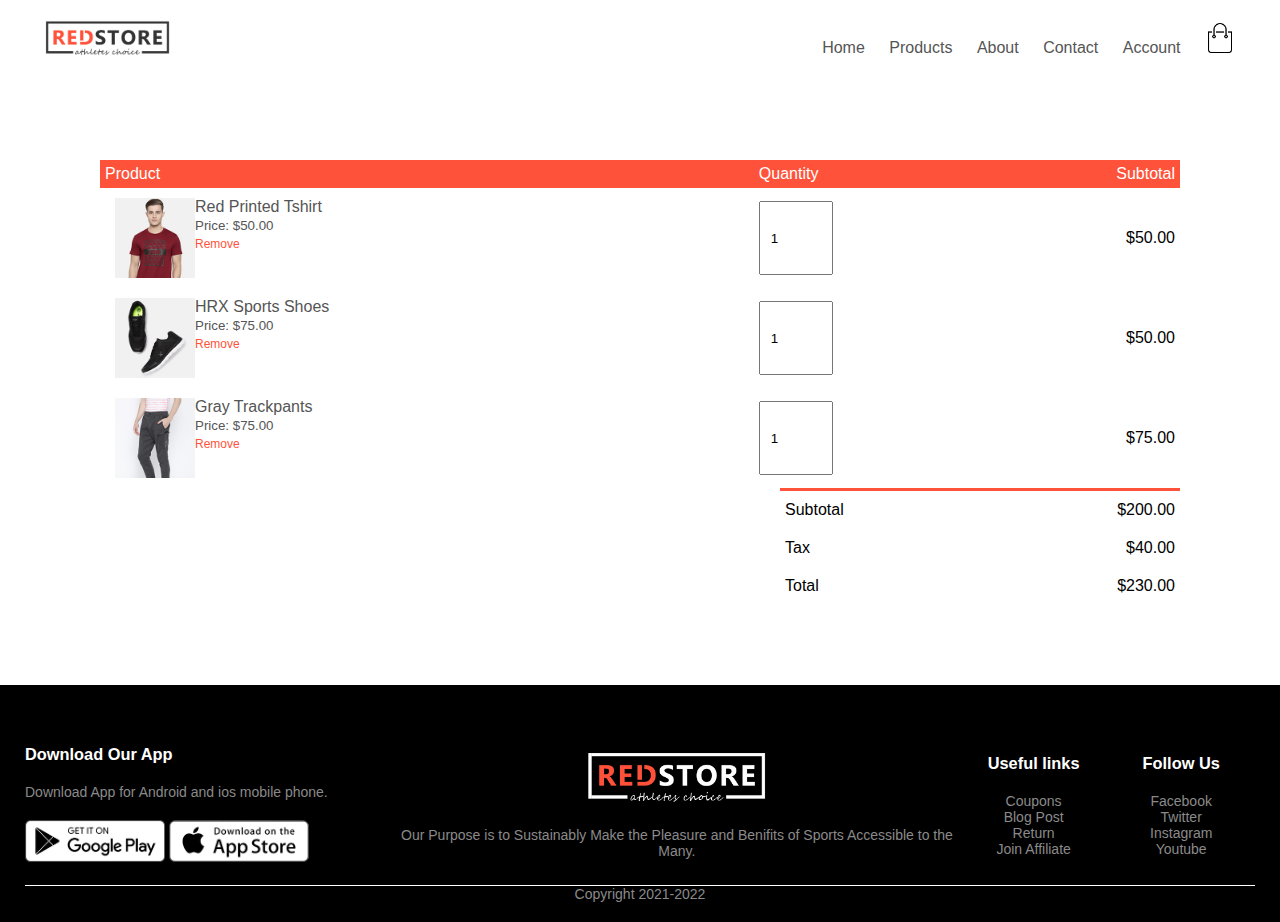
<file: cart.html>
<!DOCTYPE html>
<html lang="en">
<head>
    <meta charset="UTF-8">
    <meta name="viewport" content="width=device-width, initial-scale=1.0">
     <title> All Products - Redstore |</title>
    <link href="https://cdn.jsdelivr.net/npm/bootstrap@5.0.2/dist/css/bootstrap.min.css" rel="stylesheet" integrity="sha384-EVSTQN3/azprG1Anm3QDgpJLIm9Nao0Yz1ztcQTwFspd3yD65VohhpuuCOmLASjC" crossorigin="anonymous">
     
    <link rel="stylesheet" href="https://pro.fontawesome.com/releases/v5.10.0/css/all.css" integrity="sha384-AYmEC3Yw5cVb3ZcuHtOA93w35dYTsvhLPVnYs9eStHfGJvOvKxVfELGroGkvsg+p" crossorigin="anonymous"/>
    <link rel="stylesheet" href="style.css">
    
   
</head>
<body>
    <div class="container">
      <div class="navbar">
        <div class="logo">
            <a href="index.html"><img src="images/logo.png" width="125px"></a>
        
        </div>
            <nav>
                <ul id="MenuItems">
                    <li> <a href="index.html">Home</a></li>
                    <li><a href="product.html">Products</a></li>
                    <li><a href="">About</a></li>
                    <li><a href="">Contact</a></li>
                    <li><a href="account.html">Account</a></li>
                </ul>
              <a href="cart.html"><img src="images/cart.png" width="30px" height="30px"></a>
            <img src="images/menu.png" class="menu-icon" onclick="menutoggle()">     <!---function declare-->
          </nav>
          </div>
     </div>

     <!--------cart items details-->
     <div class="small-container cart-page">
         <table>
             <tr>
                 <th>Product</th>
                 <th>Quantity</th>
                 <th>Subtotal</th>
             </tr>
             <tr>
                 <td>
                  <div class="cart-info">
                      <img src="images/buy-1.jpg">
                      <div>
                          <p>Red Printed Tshirt</p>
                          <small>Price: $50.00</small>
                          <br>
                          <a href="">Remove</a>
                      </div>
                    </div>
                   </td>
                 <td><input type="number" value="1"></td>
                 <td>$50.00</td>
             </tr>
           <tr>
                <td>
                 <div class="cart-info">
                     <img src="images/buy-2.jpg">
                     <div>
                         <p>HRX Sports Shoes</p>
                         <small>Price: $75.00</small>
                         <br>
                         <a href="">Remove</a>
                     </div>
                   </div>
                  </td>
                <td><input type="number" value="1"></td>
                <td>$50.00</td>
            </tr>
            <tr>
                <td>
                 <div class="cart-info">
                     <img src="images/buy-3.jpg">
                     <div>
                         <p>Gray Trackpants</p>
                         <small>Price: $75.00</small>
                         <br>
                         <a href="">Remove</a>
                     </div>
                   </div>
                  </td>
                <td><input type="number" value="1"></td>
                <td>$75.00</td>
            </tr>
         </table>
          <div class="total-price">
            
              <table>
                 <tr>
                      <td>Subtotal</td>
                      <td>$200.00</td>
                  </tr>
                  <tr>
                    <td>Tax</td>
                    <td>$40.00</td>
                </tr>
                <tr>
                    <td>Total</td>
                    <td>$230.00</td>
                </tr>
              </table>
          </div>

     </div>


    <!-----------footer---------->
<div class="footer">
  <div class="container">
    <div class="row">
      <div class="footer-col-lg-12 col-md-12 Rakesh">
        <h3>Download Our App</h3>
        <p>Download App for Android and ios mobile phone.</p>
        <div class="app-logo">
          <img src="images/play-store.png">
          <img src="images/app-store.png">
        </div>
      </div>
      <div class="footer-col-lg-2 col-md-2 bhupesh">
        <img src="images/logo-white.png">
        <p>Our Purpose is to Sustainably Make the Pleasure and Benifits of Sports Accessible to the Many.</p>
      </div>
      <div class="footer-col-lg-3 col-md-3 saurabh">
        <h3>Useful links</h3> 
       <ul>
         <li>Coupons</li>
         <li>Blog Post</li>
         <li>Return</li>
         <li>Join Affiliate</li>
       </ul>
      </div>
      <div class="footer-col-lg-4 col-md-4 ram">
        <h3>Follow Us</h3> 
       <ul>
         <li>Facebook</li>
         <li>Twitter</li>
         <li>Instagram</li>
         <li>Youtube</li>
       </ul>
      </div>
 </div>
    <hr>
    <P class="copyright">Copyright 2021-2022</P>
    </div>
</div>

<!---------js for tuggle menu--=--------->
<script src="https://cdn.jsdelivr.net/npm/@popperjs/core@2.9.2/dist/umd/popper.min.js" integrity="sha384-IQsoLXl5PILFhosVNubq5LC7Qb9DXgDA9i+tQ8Zj3iwWAwPtgFTxbJ8NT4GN1R8p" crossorigin="anonymous"></script>
<script src="https://cdn.jsdelivr.net/npm/bootstrap@5.0.2/dist/js/bootstrap.min.js" integrity="sha384-cVKIPhGWiC2Al4u+LWgxfKTRIcfu0JTxR+EQDz/bgldoEyl4H0zUF0QKbrJ0EcQF" crossorigin="anonymous"></script>
<script>
  var MenuItems= document.getElementById("MenuItems");
  MenuItems.style.maxHeight= "0px";

  function menutoggle(){
    if(MenuItems.style.maxHeight=="0px")
    {
       MenuItems.style.maxheight= "200px"
        }
    else
        {
             MenuItems.style.maxHeight="0px"
        }
  }
</script>
</body>
</html>
</file>
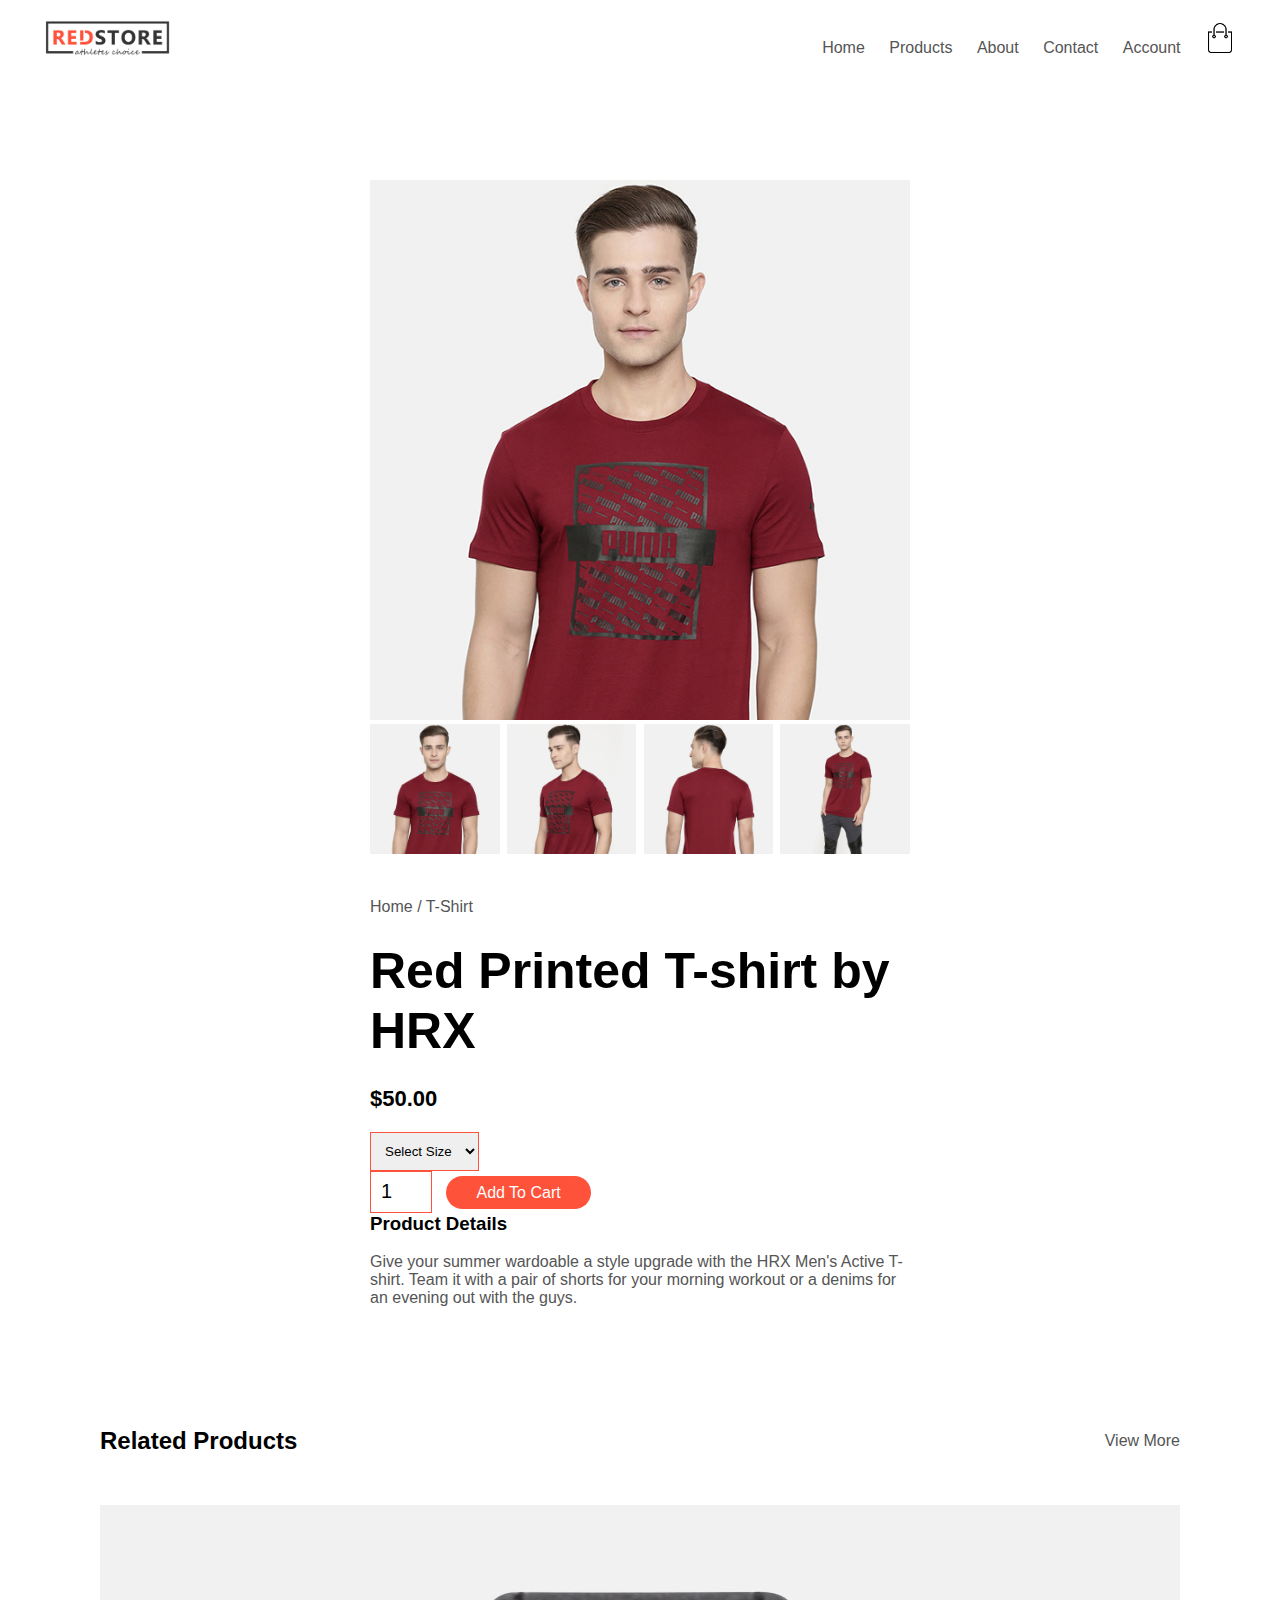
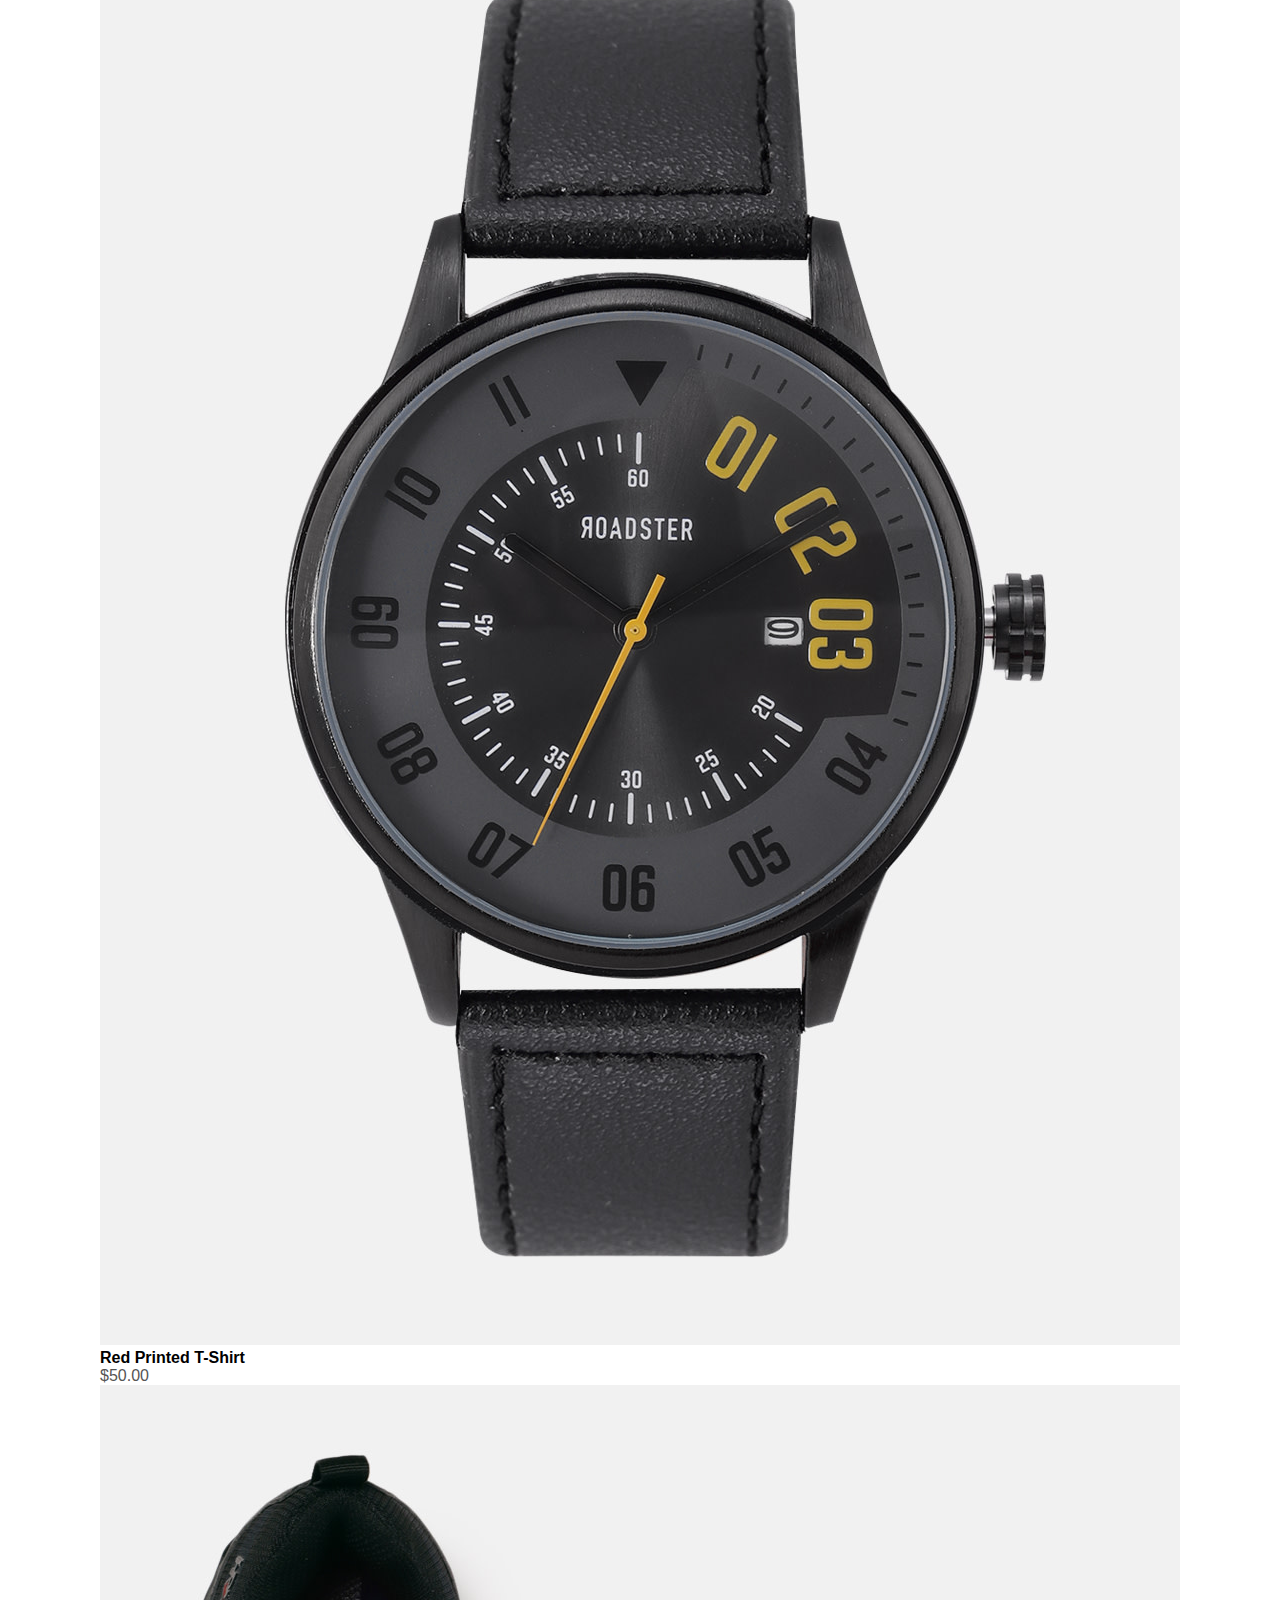
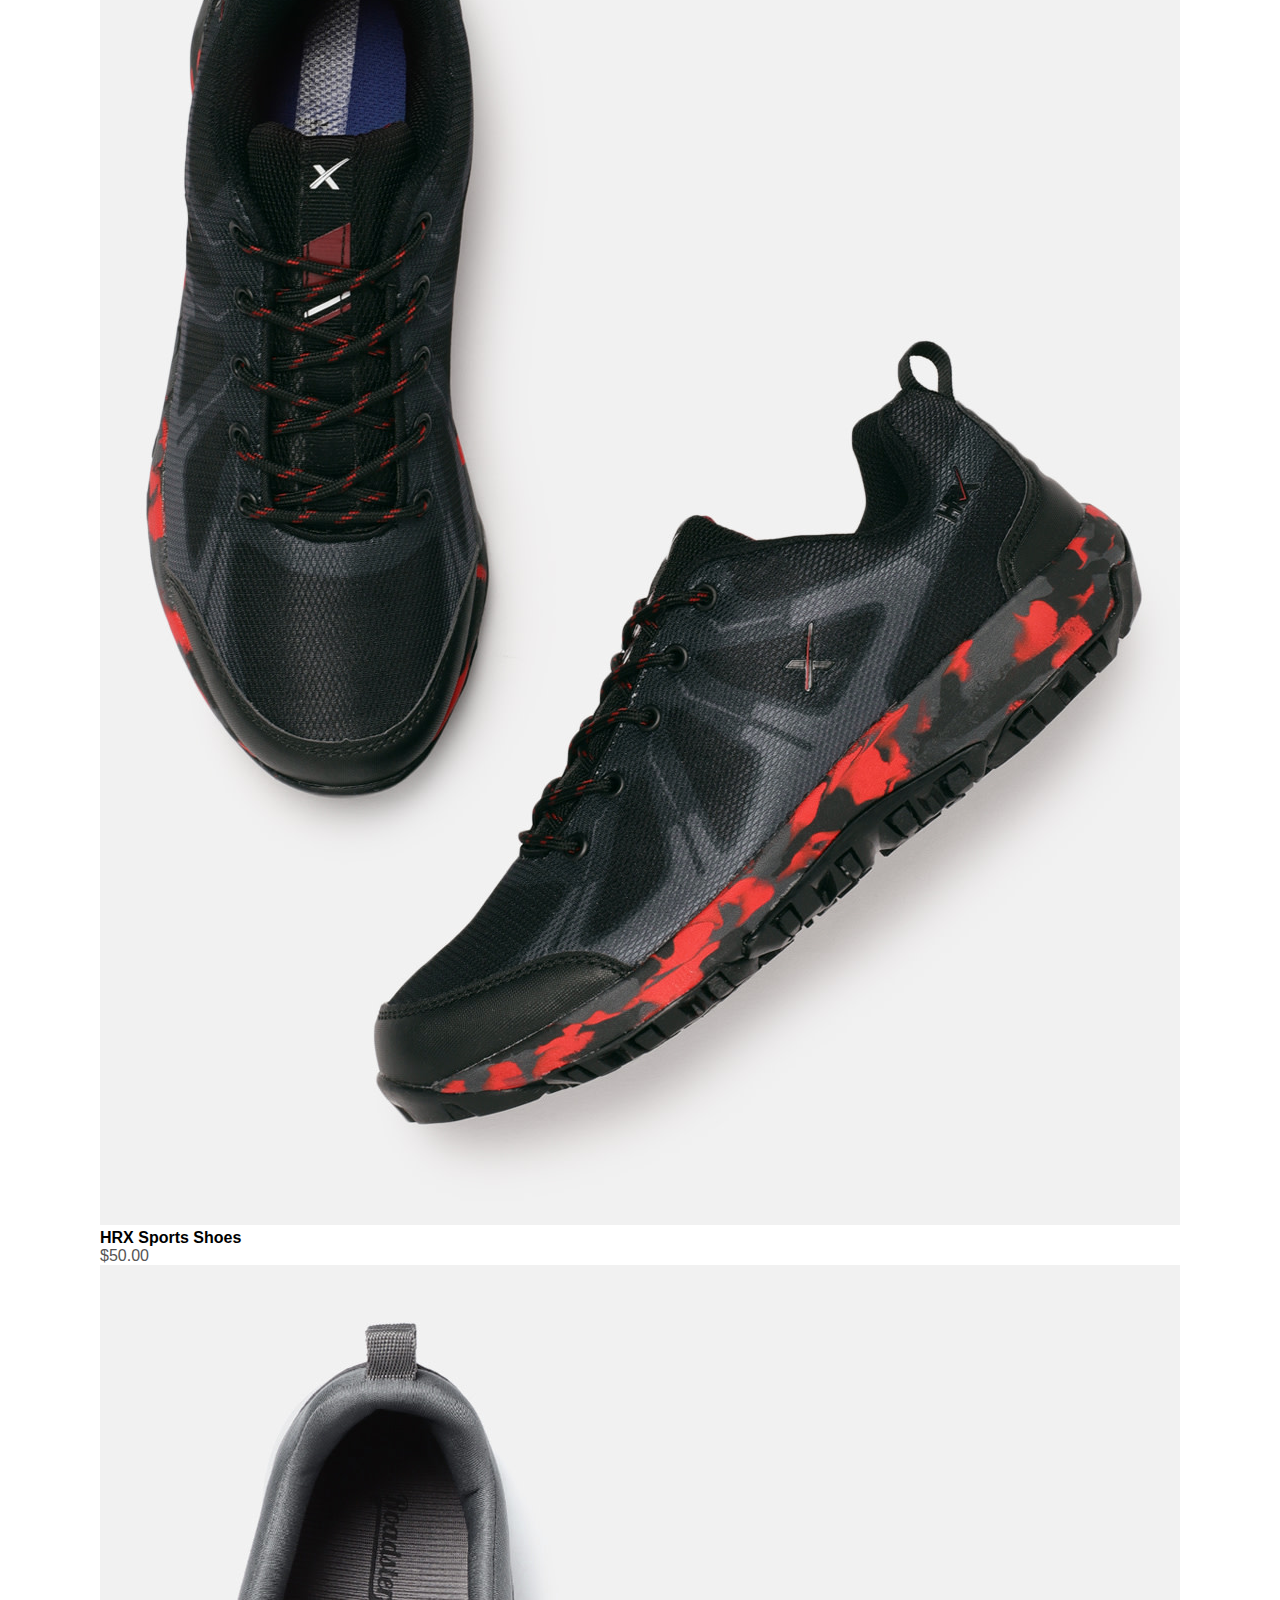
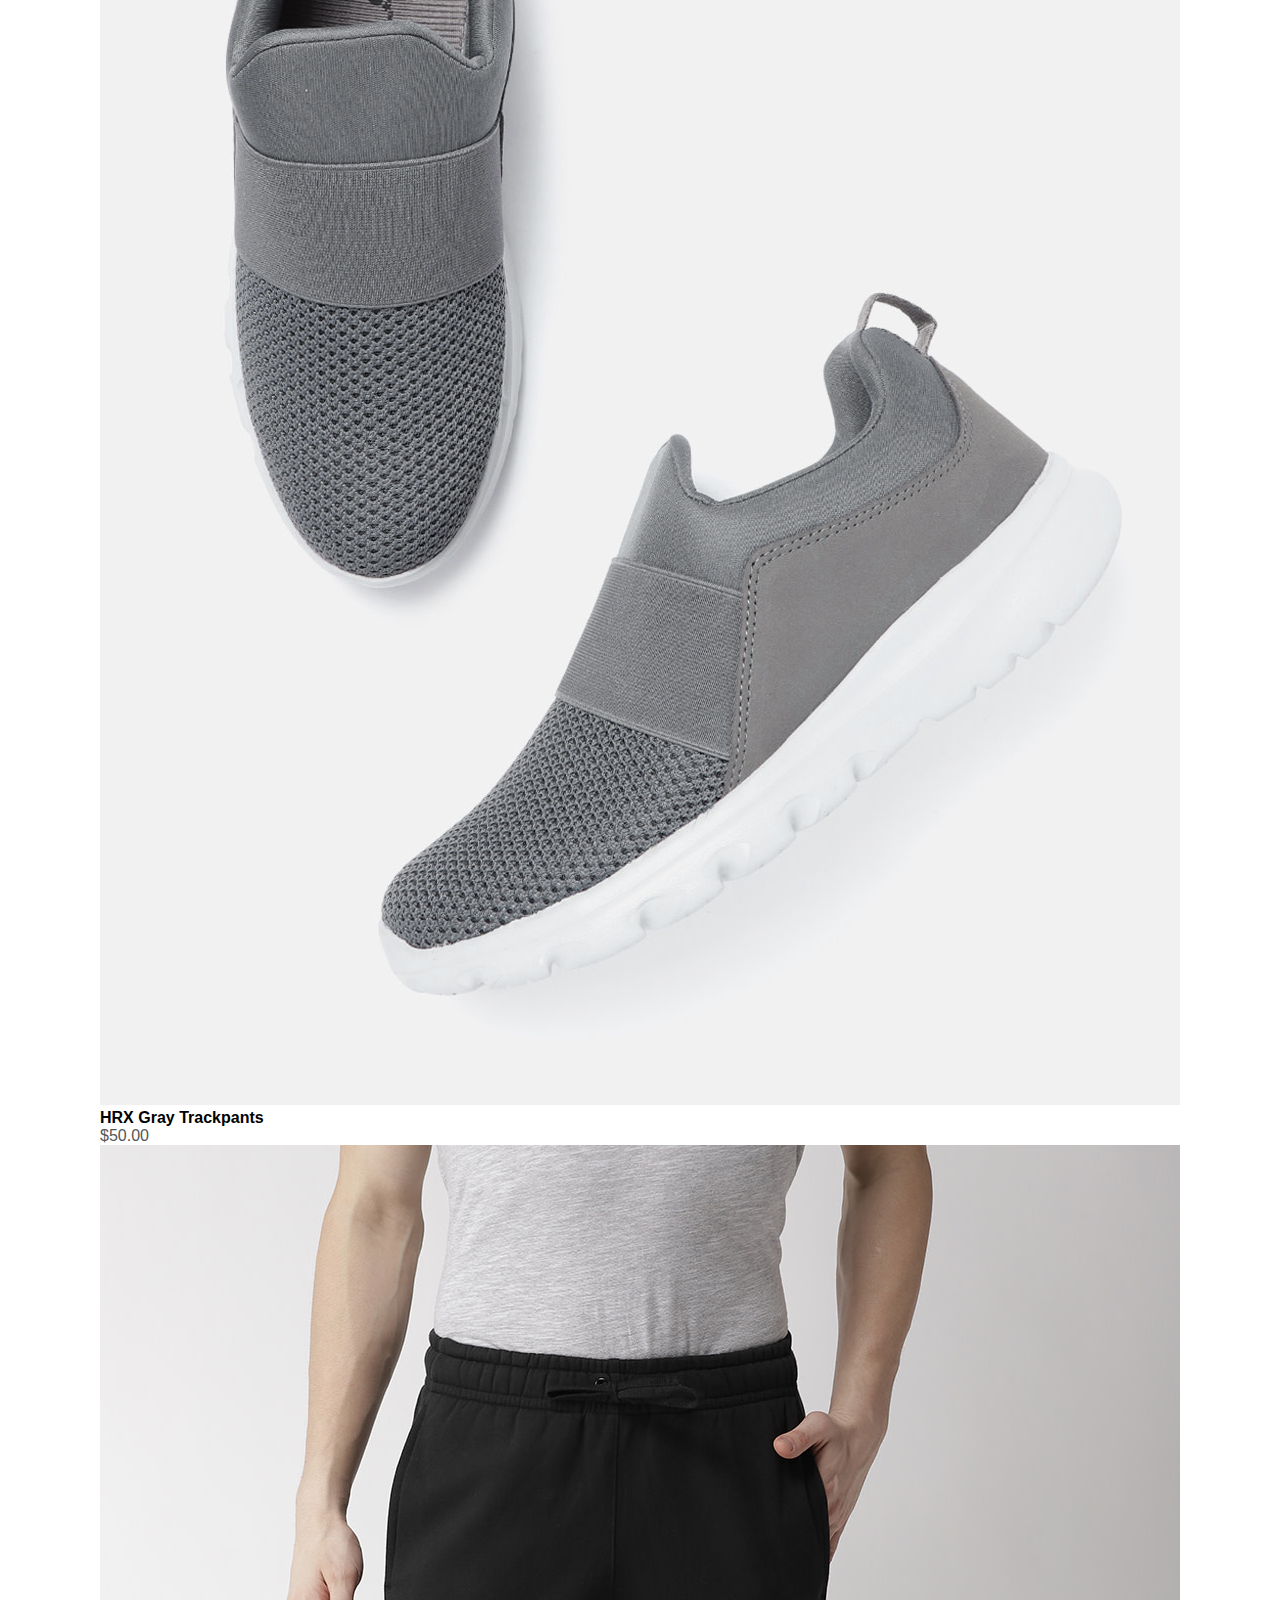
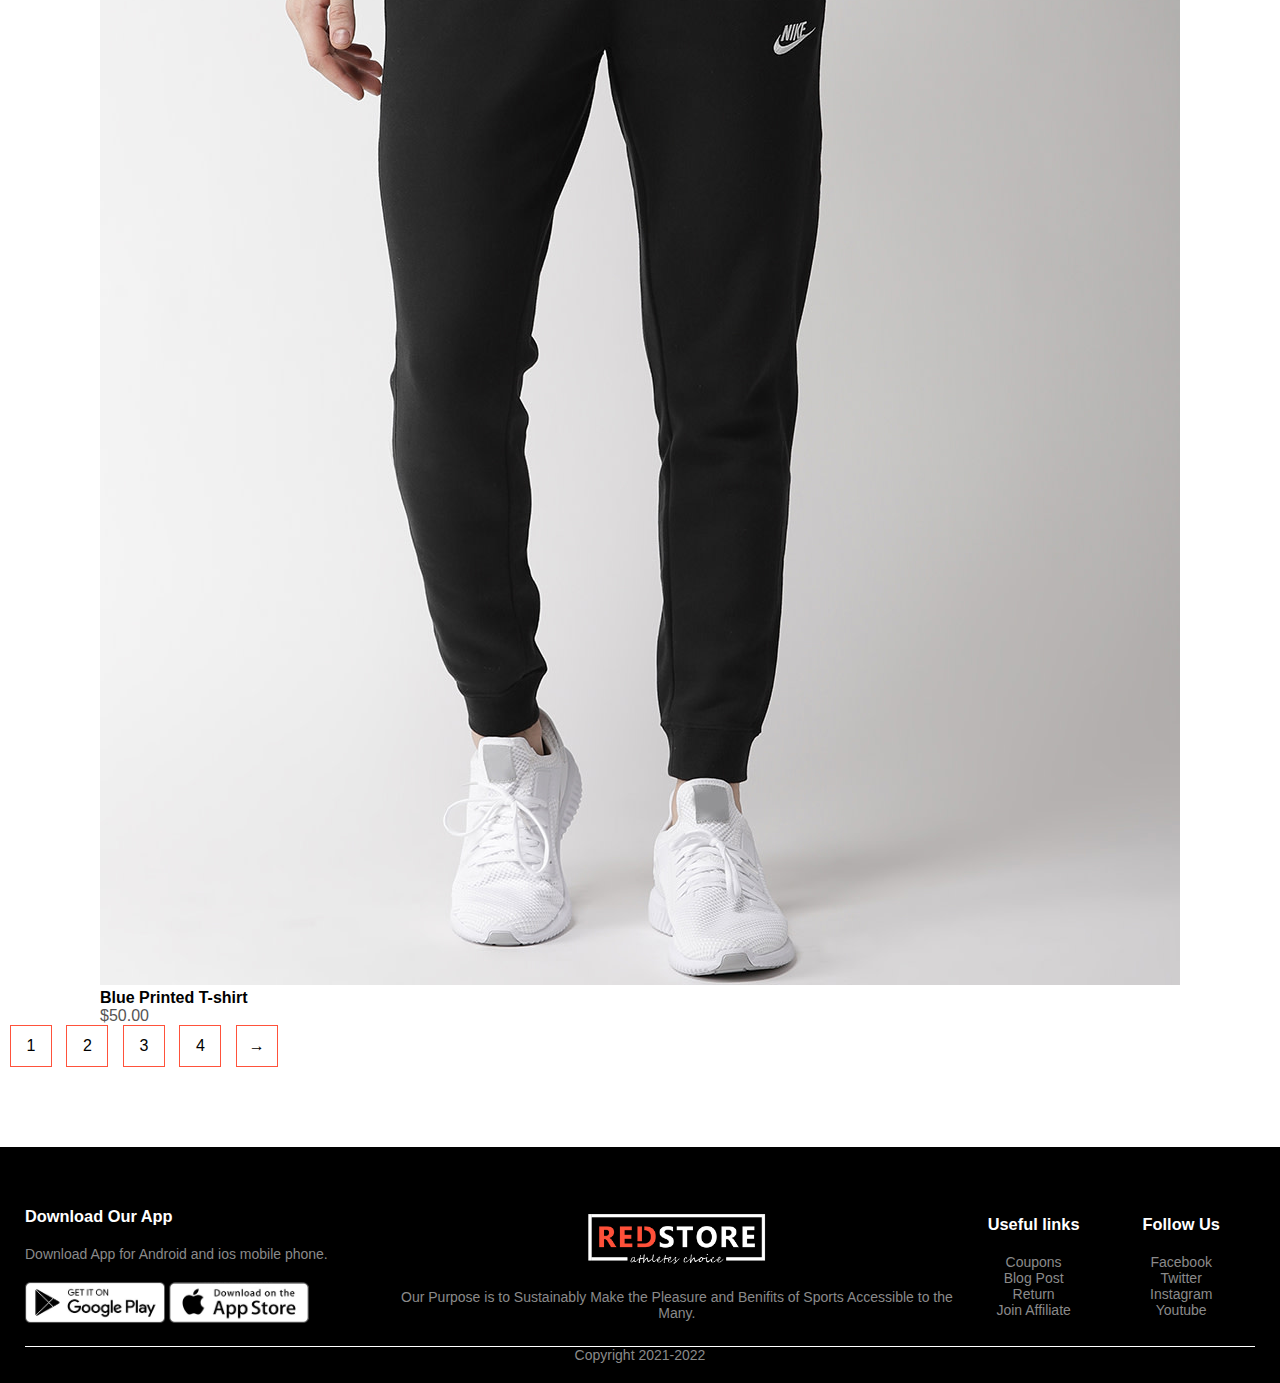
<file: product details.html>
<!DOCTYPE html>
<html lang="en">
<head>
    <meta charset="UTF-8">
    <meta name="viewport" content="width=device-width, initial-scale=1.0">
     <title> All Products - Redstore |</title>
    <link href="https://cdn.jsdelivr.net/npm/bootstrap@5.0.2/dist/css/bootstrap.min.css" rel="stylesheet" integrity="sha384-EVSTQN3/azprG1Anm3QDgpJLIm9Nao0Yz1ztcQTwFspd3yD65VohhpuuCOmLASjC" crossorigin="anonymous">
     
    <link rel="stylesheet" href="https://pro.fontawesome.com/releases/v5.10.0/css/all.css" integrity="sha384-AYmEC3Yw5cVb3ZcuHtOA93w35dYTsvhLPVnYs9eStHfGJvOvKxVfELGroGkvsg+p" crossorigin="anonymous"/>
    <link rel="stylesheet" href="style.css">
    
   
</head>
<body>
    <div class="container">
      <div class="navbar">
        <div class="logo">
           <a href="index.html"><img src="images/logo.png" width="125px"></a>
        </div>
            <nav>
                <ul id="MenuItems">
                    <li> <a href="index.html">Home</a></li>
                    <li><a href="product.html">Products</a></li>
                    <li><a href="">About</a></li>
                    <li><a href="">Contact</a></li>
                    <li><a href="account.html">Account</a></li>
                </ul>
             <a href="cart.html"><img src="images/cart.png" width="30px" height="30px"></a>
            <img src="images/menu.png" class="menu-icon" onclick="menutoggle()">     <!---function declare-->
          </nav>
          </div>
     </div>
<!------single product details----->
<div class="small-container single-product">
    <div class="row">
        <div class="col-2">
            <img src="images/gallery-1.jpg" width="100%" id="productImg">
            <div class="small-img-row">
            <div class="small-img-col">
            <img src="images/gallery-1.jpg" width="100%" class="small-img">
            </div>
           <div class="small-img-col">
           <img src="images/gallery-2.jpg" width="100%" class="small-img">
           </div>
           <div class="small-img-col">
           <img src="images/gallery-3.jpg" width="100%" class="small-img">
           </div>
           <div class="small-img-col">
           <img src="images/gallery-4.jpg" width="100%" class="small-img">
           </div>
           </div>
        </div>
        <div class="col-2">
            <p>Home / T-Shirt</p>
            <h1>Red Printed T-shirt by HRX</h1>
            <h4>$50.00</h4>
            <select>
                <option>Select Size</option>
                <option>XXL</option>
                <option>XL</option>
                <option>Large</option>
                <option>Medium</option>
                <option>Small</option>
            </select>
            <input type="number" value="1">
            <a href="" class="btn">Add To Cart</a>
            <h3>Product Details <i class="fa fa-indent"></i> </h3>
            <br>
            <p>Give your summer wardoable a style upgrade with the HRX
                Men's Active T-shirt. Team it with a pair of shorts for 
                your morning workout or a denims for an evening out with 
                the guys.</p>
        

        </div>
    </div>
</div>

<!-----title---------->
<div class="small-container">
    <div class="row row-2">
        <h2>Related Products</h2>
        <p>View More</p>
    </div>
</div>
<!----------products------->
     <div class="small-container">
    <div class="row">
         <div class="col-lg-3 col-md-3 col-sm-6  bhuvan">
              <img src="images/product-9.jpg" class="img-fluid w-100">
                <h4>Red Printed T-Shirt</h4>
                <div class="rating">
                 <i class="fa fa-star"></i>
                 <i class="fa fa-star"></i>
                 <i class="fa fa-star"></i>
                 <i class="fa fa-star"></i>
                 <i class="fa fa-star-o"></i>
                </div>
                <p>$50.00</p>
             </div>
                <div class="col-lg-3 col-md-3 col-sm-6  bhuvan">
                  <img src="images/product-10.jpg" class="img-fluid w-100">
                    <h4>HRX Sports Shoes</h4>
                    <div class="rating">
                     <i class="fa fa-star"></i>
                     <i class="fa fa-star"></i>
                     <i class="fa fa-star"></i>
                     <i class="fa fa-star"></i>
                     <i class="fa fa-star-o"></i>
                    </div>
                    <p>$50.00</p>
                    </div>
                    <div class="col-lg-3 col-md-3 col-sm-6  bhuvan">
                      <img src="images/product-11.jpg" class="img-fluid w-100">
                        <h4>HRX Gray Trackpants</h4>
                        <div class="rating">
                         <i class="fa fa-star"></i>
                         <i class="fa fa-star"></i>
                         <i class="fa fa-star"></i>
                         <i class="fa fa-star"></i>
                         <i class="fa fa-star-o"></i>
                        </div>
                        <p>$50.00</p>
                    </div>
                        <div class="col-lg-3 col-md-3 col-sm-6 bhuvan">
                          <img src="images/product-12.jpg" class="img-fluid w-100">
                            <h4>Blue Printed T-shirt</h4>
                            <div class="rating">
                             <i class="fa fa-star"></i>
                             <i class="fa fa-star"></i>
                             <i class="fa fa-star"></i>
                             <i class="fa fa-star"></i>
                             <i class="fa fa-star-o"></i>
                            </div>
                            <p>$50.00</p>
                            </div>
                      </div> 
                      </div>
                      <div class="page-btn"> 
                        <span>1</span>
                        <span>2</span>
                        <span>3</span>
                        <span>4</span>
                        <span>&#8594</span>

                      </div>
                                                       <!-----here we take multiple btn so we use span-->
       </div>
    <!-----------footer---------->
<div class="footer">
  <div class="container">
    <div class="row">
      <div class="footer-col-lg-12 col-md-12 Rakesh">
        <h3>Download Our App</h3>
        <p>Download App for Android and ios mobile phone.</p>
        <div class="app-logo">
          <img src="images/play-store.png">
          <img src="images/app-store.png">
        </div>
      </div>
      <div class="footer-col-lg-2 col-md-2 bhupesh">
        <img src="images/logo-white.png">
        <p>Our Purpose is to Sustainably Make the Pleasure and Benifits of Sports Accessible to the Many.</p>
      </div>
      <div class="footer-col-lg-3 col-md-3 saurabh">
        <h3>Useful links</h3> 
       <ul>
         <li>Coupons</li>
         <li>Blog Post</li>
         <li>Return</li>
         <li>Join Affiliate</li>
       </ul>
      </div>
      <div class="footer-col-lg-4 col-md-4 ram">
        <h3>Follow Us</h3> 
       <ul>
         <li>Facebook</li>
         <li>Twitter</li>
         <li>Instagram</li>
         <li>Youtube</li>
       </ul>
      </div>
 </div>
    <hr>
    <P class="copyright">Copyright 2021-2022</P>
    </div>
</div>

<!---------js for tuggle menu--=--------->
<script src="https://cdn.jsdelivr.net/npm/@popperjs/core@2.9.2/dist/umd/popper.min.js" integrity="sha384-IQsoLXl5PILFhosVNubq5LC7Qb9DXgDA9i+tQ8Zj3iwWAwPtgFTxbJ8NT4GN1R8p" crossorigin="anonymous"></script>
<script src="https://cdn.jsdelivr.net/npm/bootstrap@5.0.2/dist/js/bootstrap.min.js" integrity="sha384-cVKIPhGWiC2Al4u+LWgxfKTRIcfu0JTxR+EQDz/bgldoEyl4H0zUF0QKbrJ0EcQF" crossorigin="anonymous"></script>
<script>
  var MenuItems= document.getElementById("MenuItems");
  MenuItems.style.maxHeight= "0px";

  function menutoggle(){
    if(MenuItems.style.maxHeight=="0px")
    {
       MenuItems.style.maxheight= "200px"
        }
    else
        {
             MenuItems.style.maxHeight="0px"
        }
  }
</script>
<!---------js for product gallery------->
<script src="https://ajax.googleapis.com/ajax/libs/jquery/3.5.1/jquery.min.js"></script>
  <script src="https://cdnjs.cloudflare.com/ajax/libs/popper.js/1.16.0/umd/popper.min.js"></script> 
  
<script src="https://cdn.jsdelivr.net/npm/@popperjs/core@2.9.2/dist/umd/popper.min.js" integrity="sha384-IQsoLXl5PILFhosVNubq5LC7Qb9DXgDA9i+tQ8Zj3iwWAwPtgFTxbJ8NT4GN1R8p" crossorigin="anonymous"></script>
<script src="https://cdn.jsdelivr.net/npm/bootstrap@5.0.2/dist/js/bootstrap.min.js" integrity="sha384-cVKIPhGWiC2Al4u+LWgxfKTRIcfu0JTxR+EQDz/bgldoEyl4H0zUF0QKbrJ0EcQF" crossorigin="anonymous"></script>
<script>

    var productImg = document.getElementById("productImg");
    var SmallImg = $(".small-img");

    SmallImg[0].onclick = function()
    {
        productImg.src = SmallImg[0].src;

    }
    SmallImg[1].onclick = function()
    {
        productImg.src = SmallImg[1].src;
        
    }
    SmallImg[2].onclick = function()
    {
        productImg.src = SmallImg[2].src;
        
    }
    SmallImg[3].onclick = function()
    {
        productImg.src = SmallImg[3].src;
        
    }
</script>
</body>
</html>
</file>
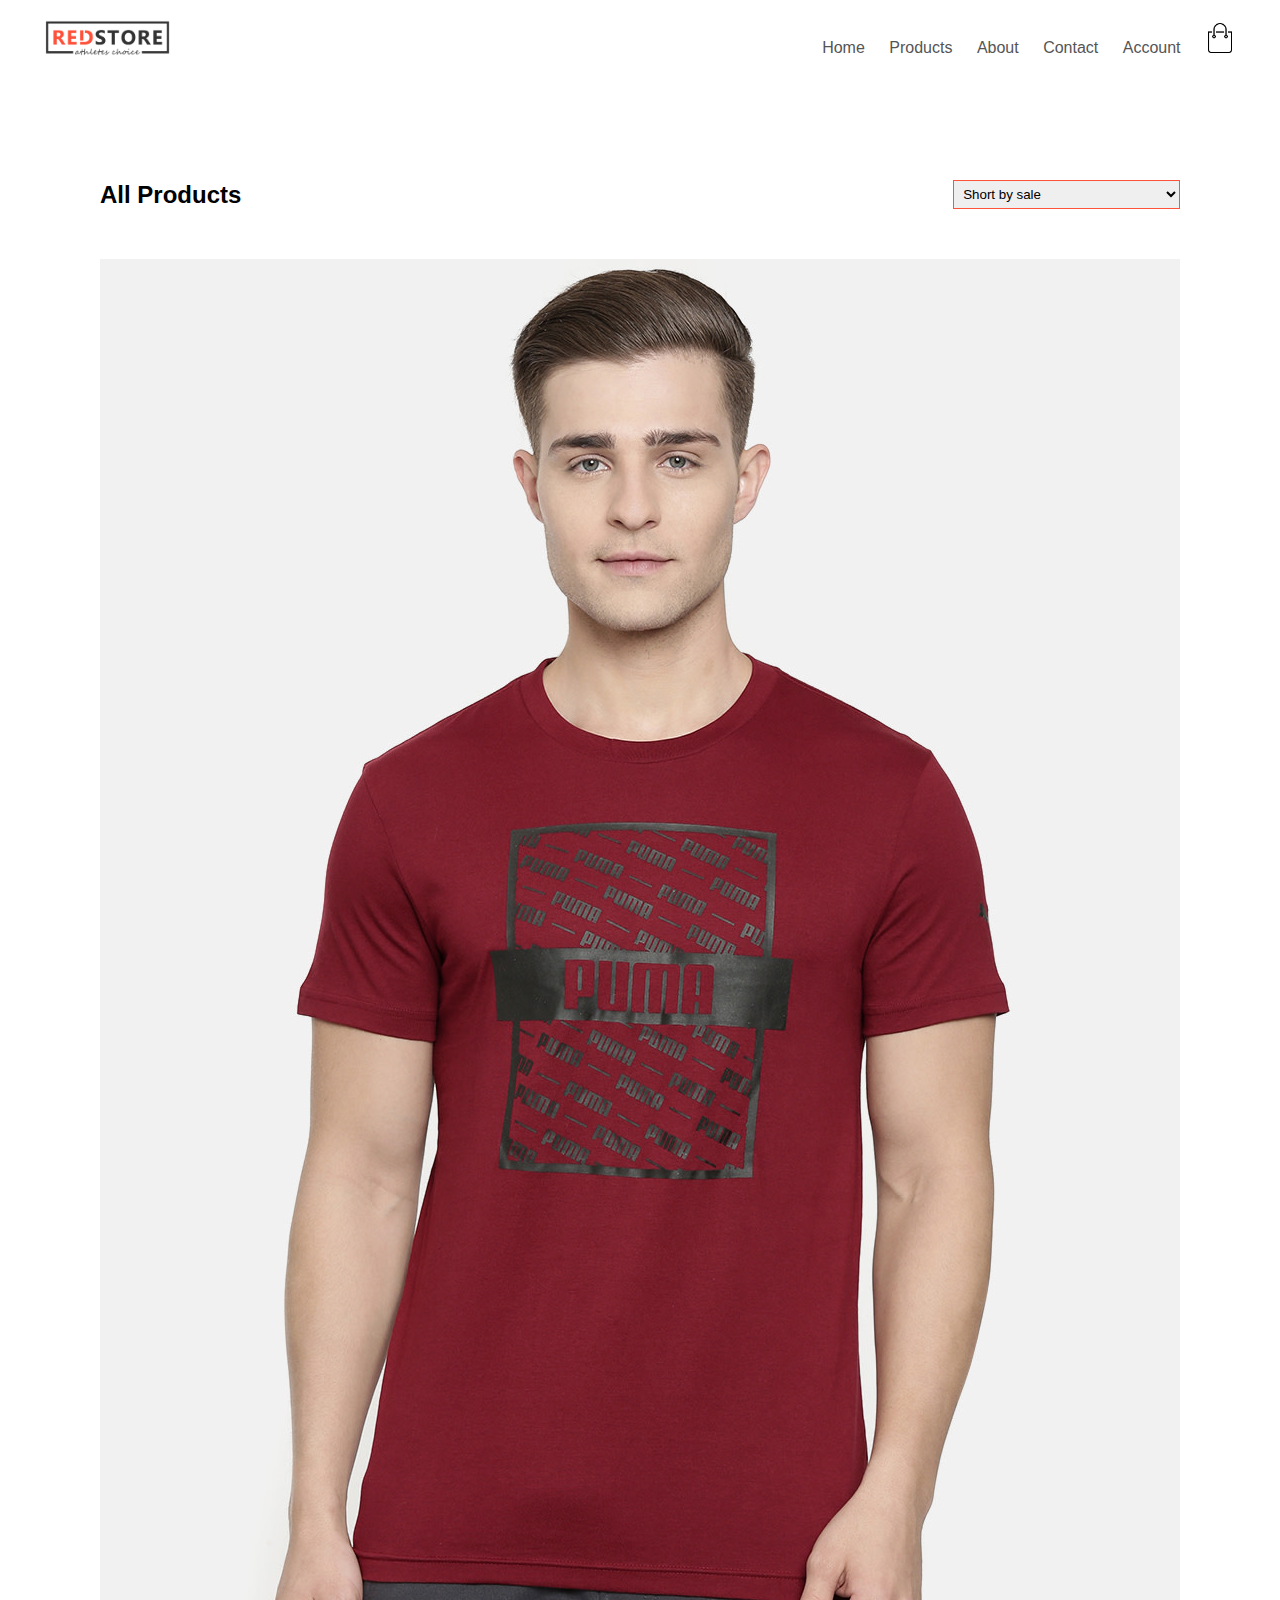
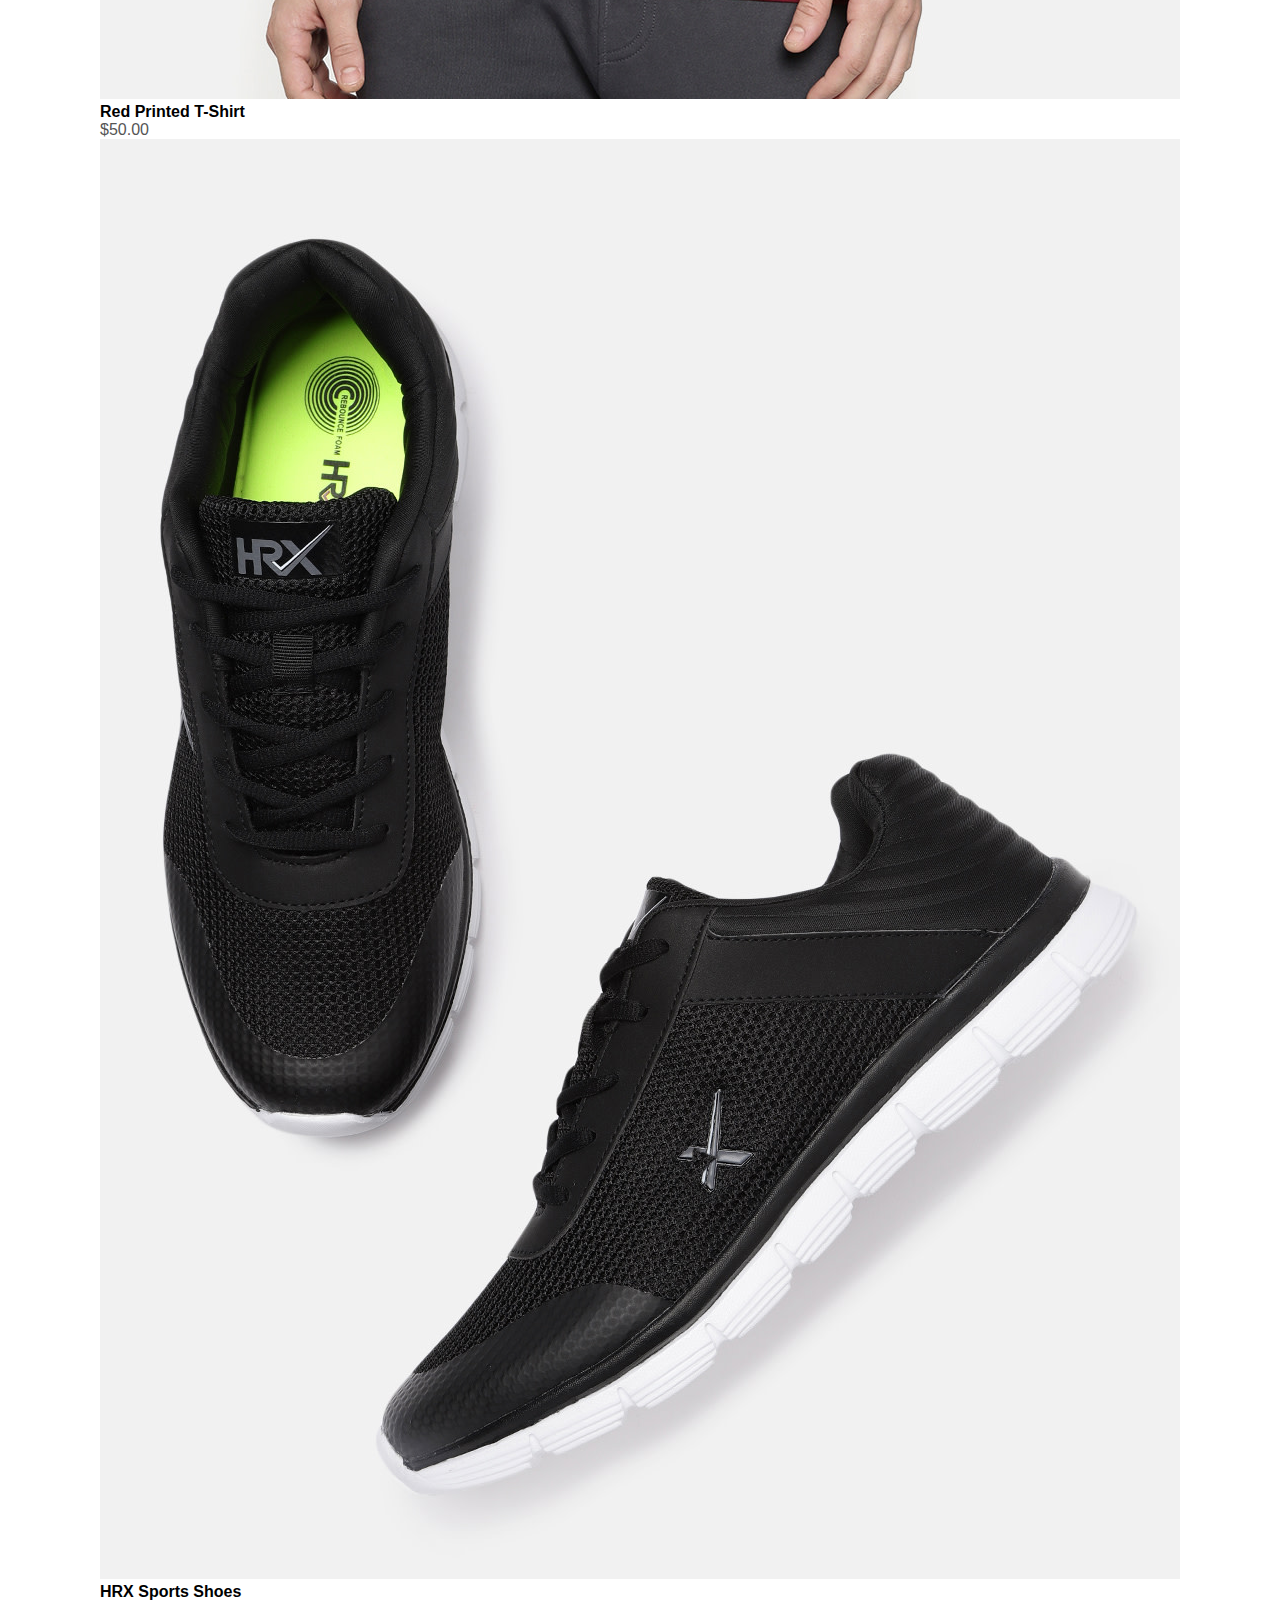
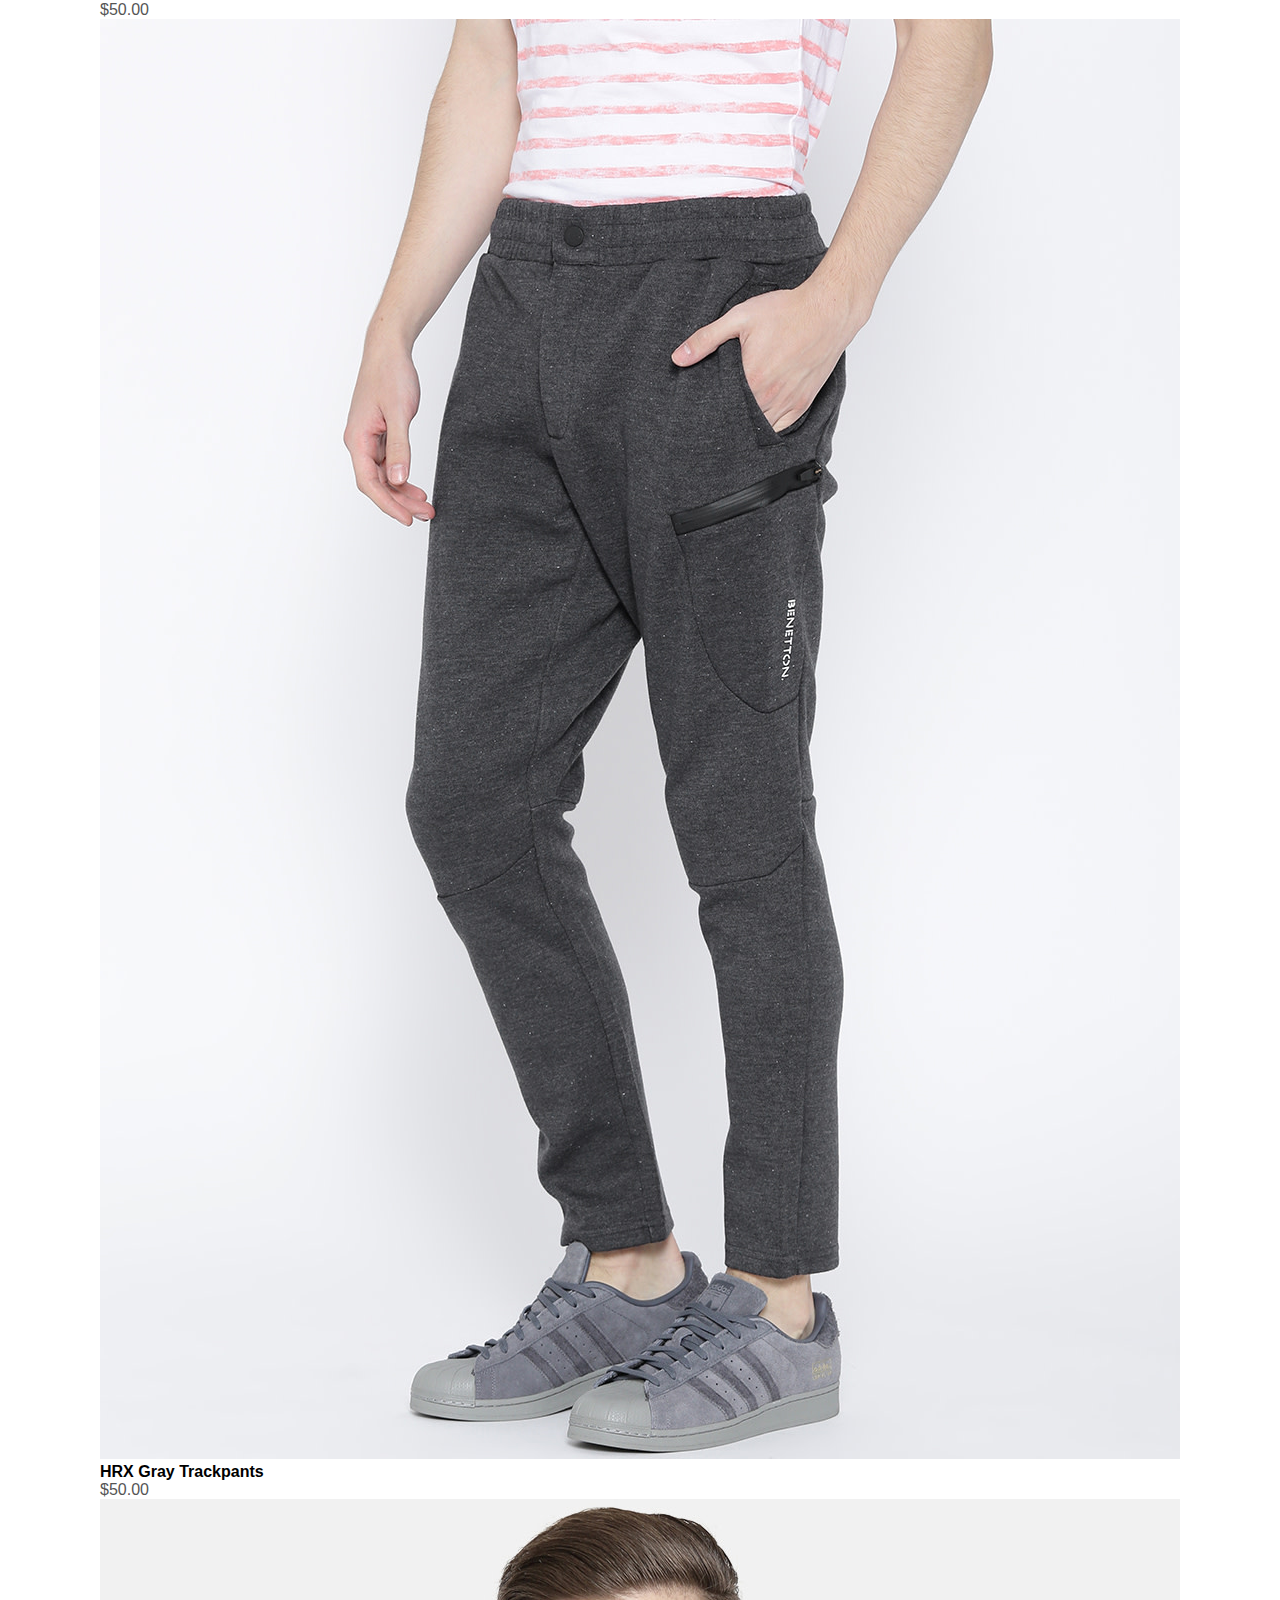
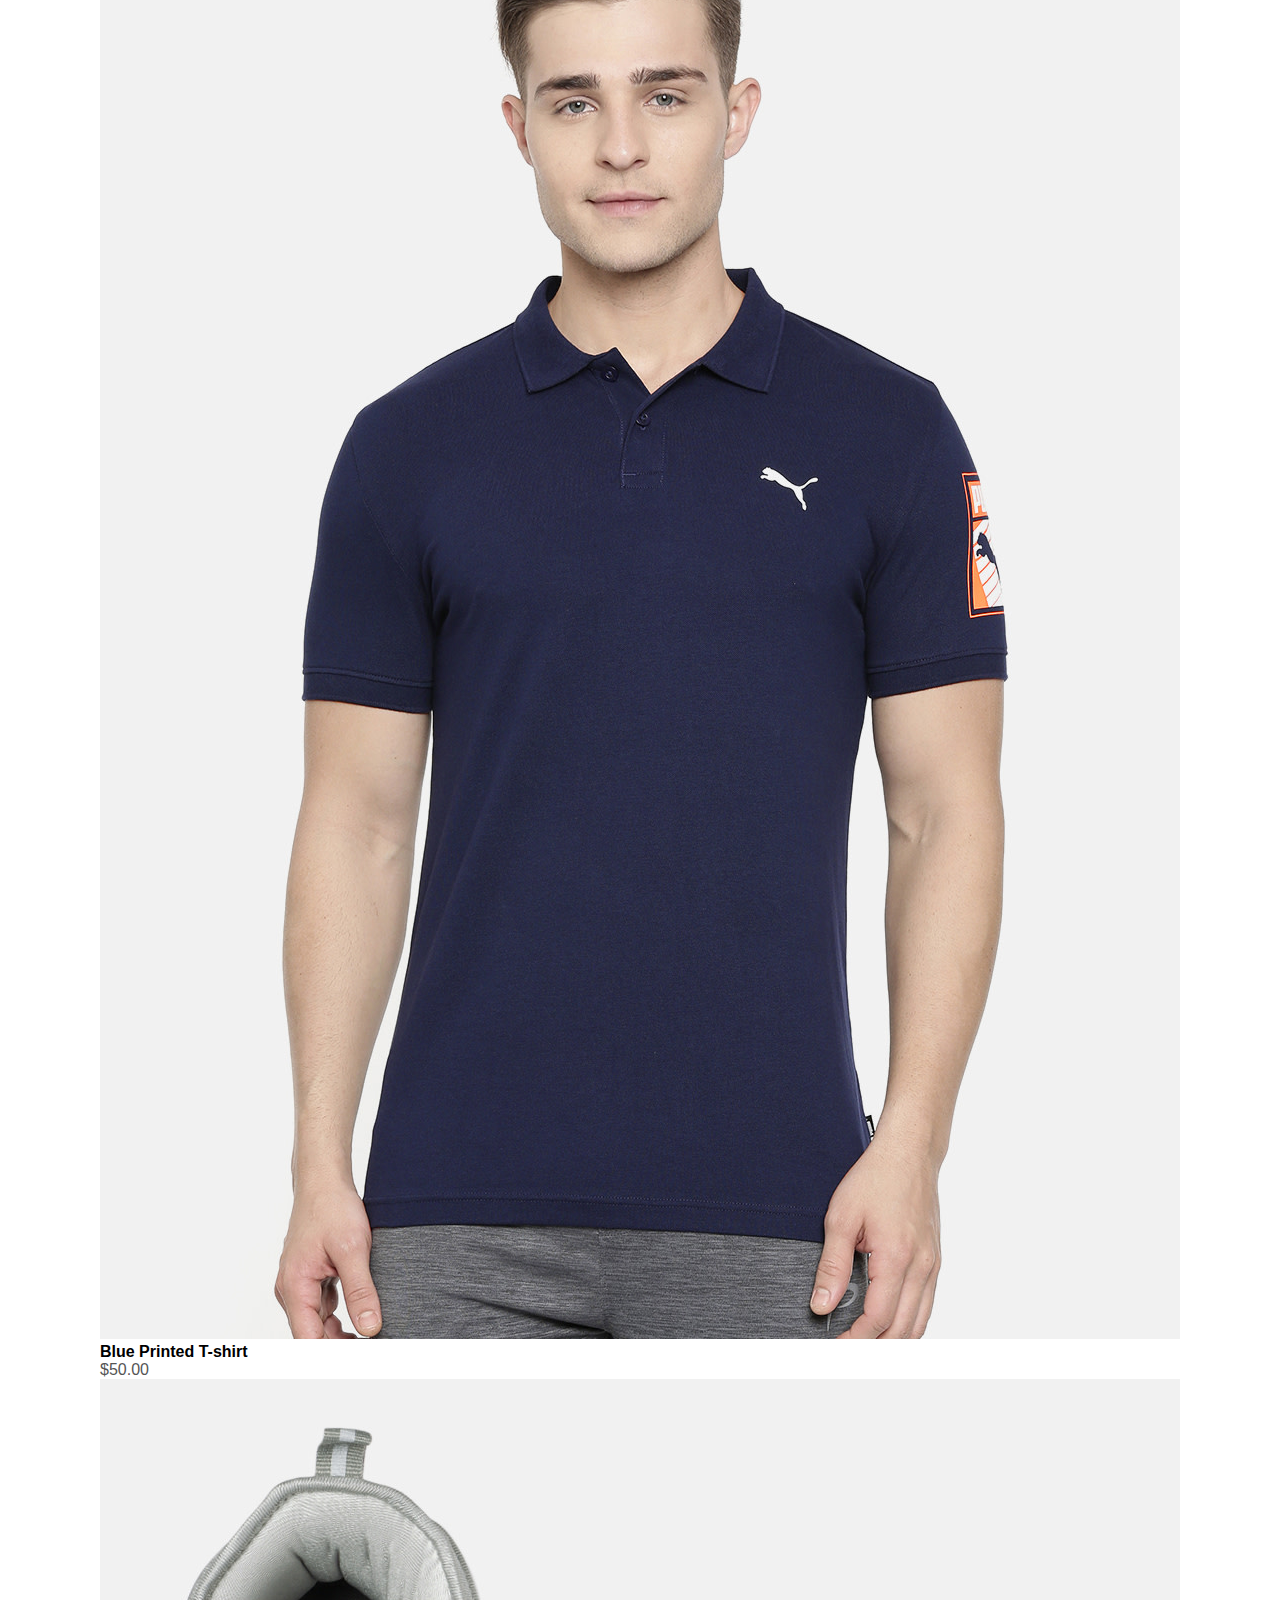
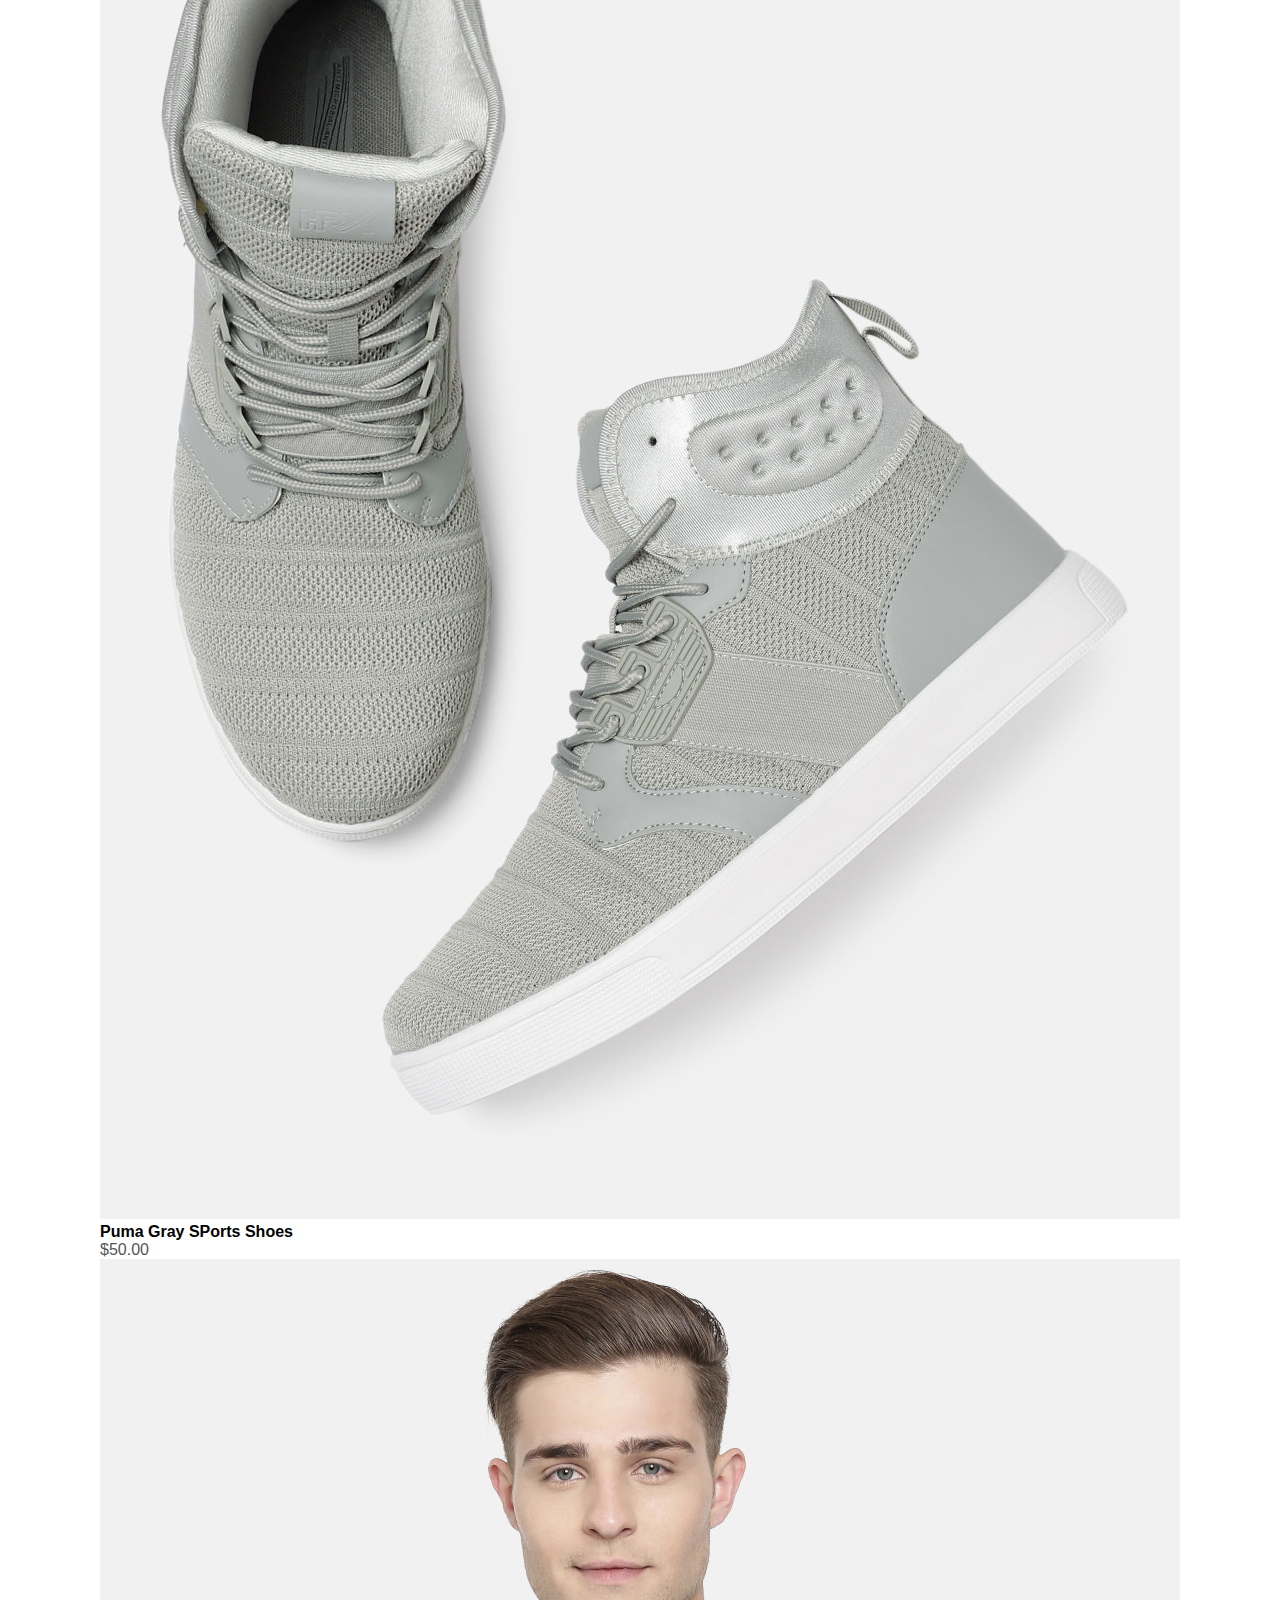
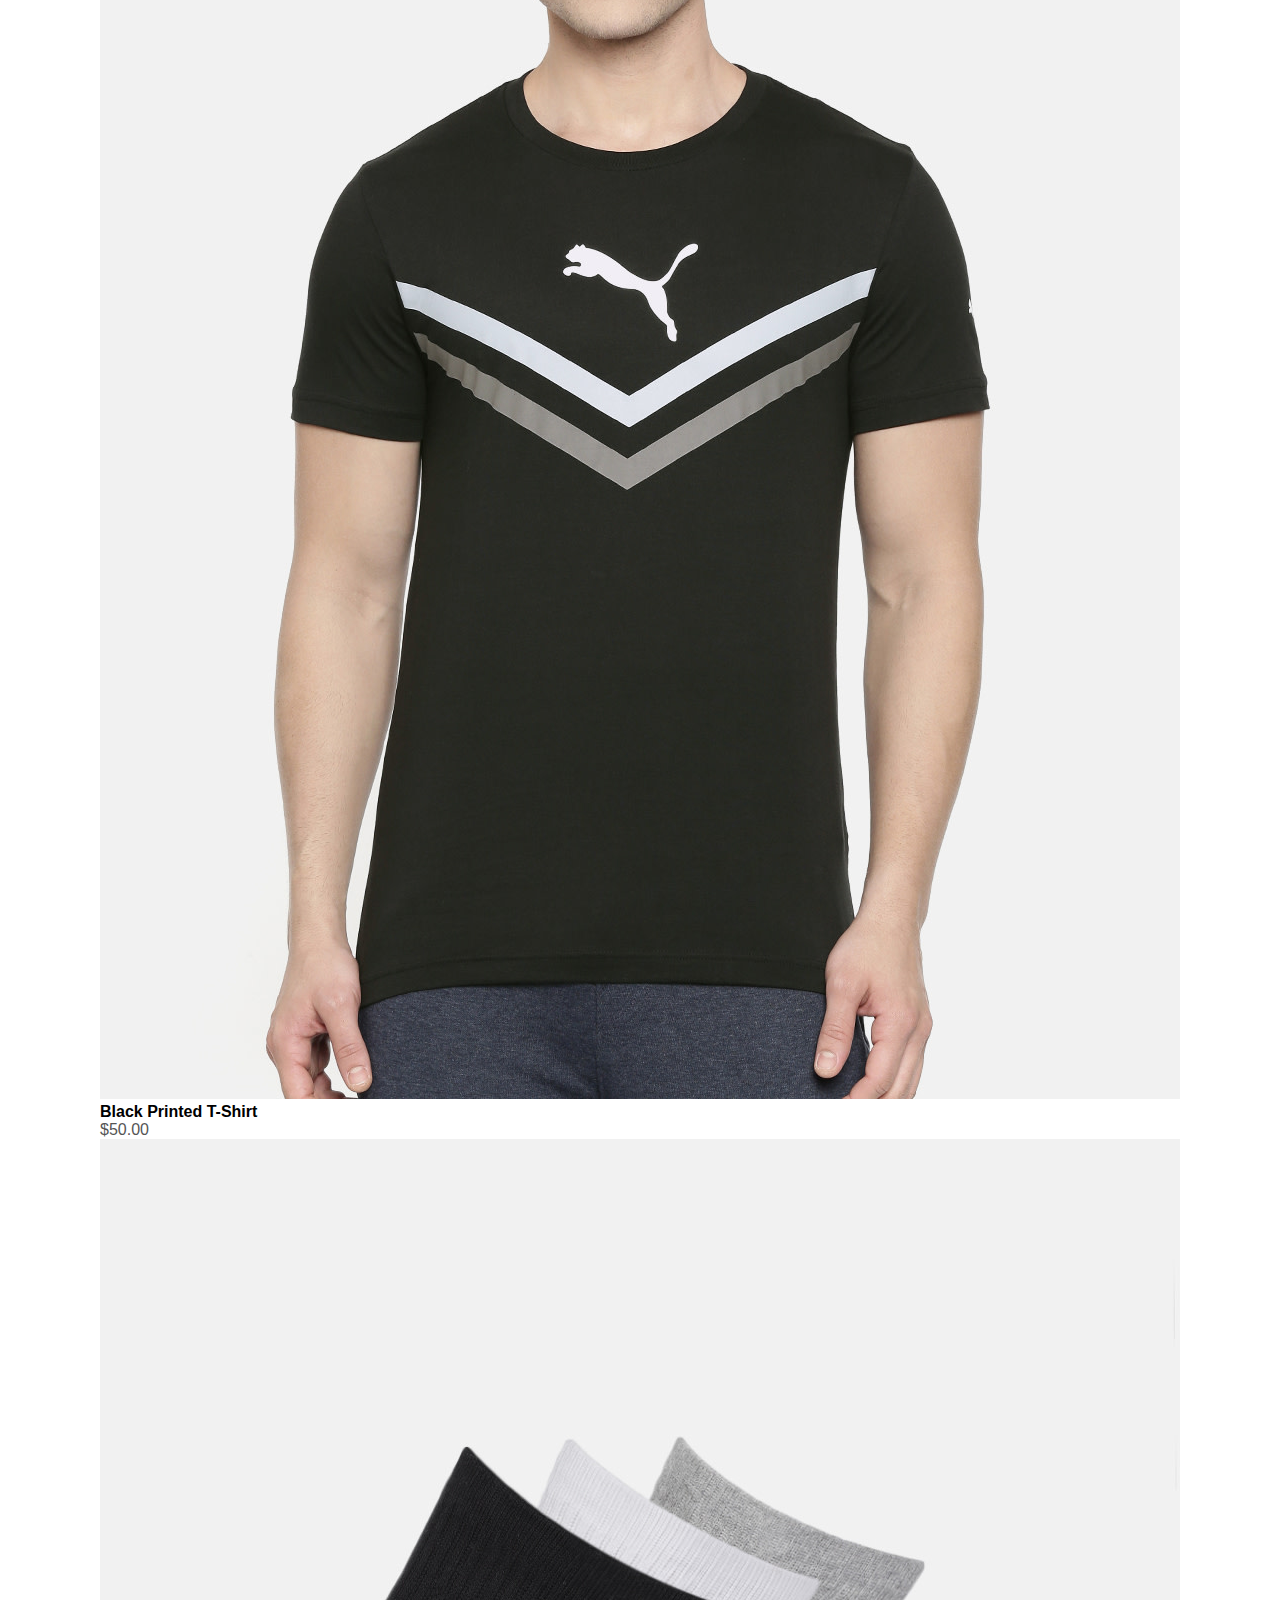
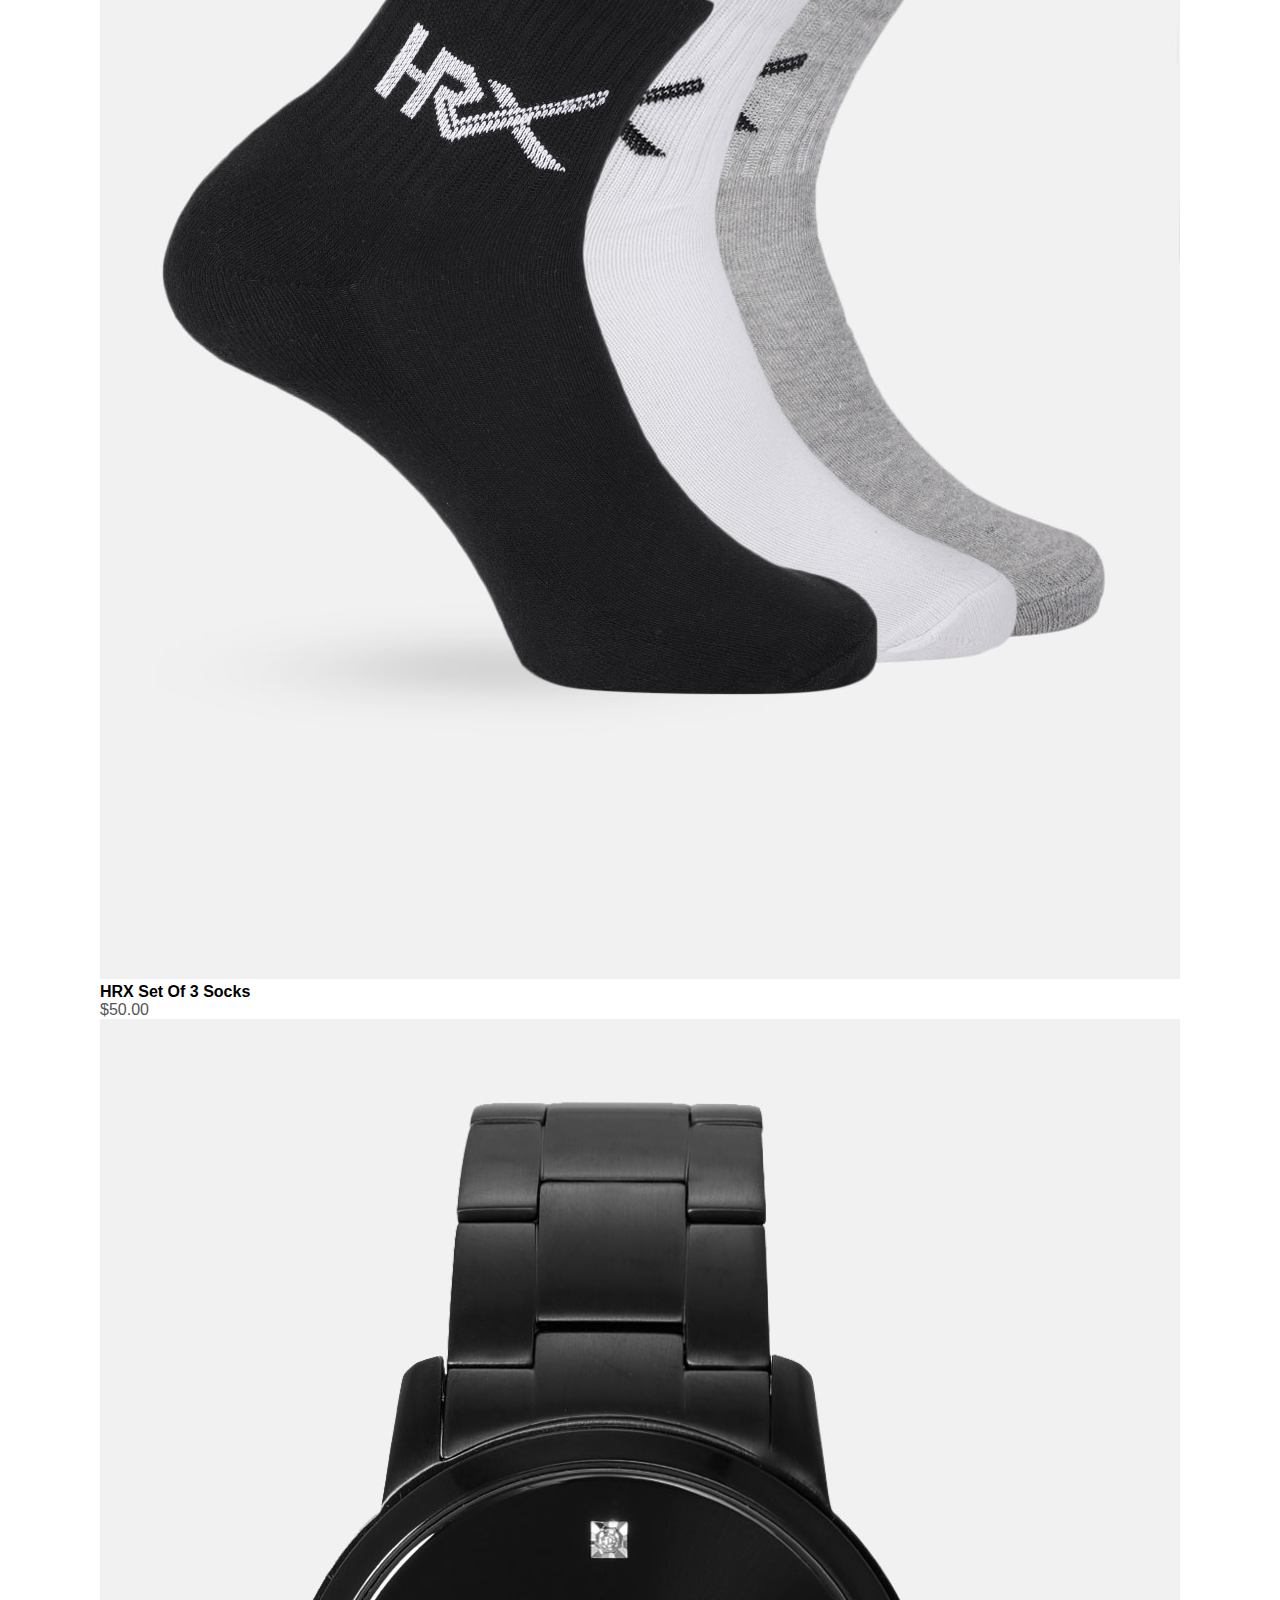
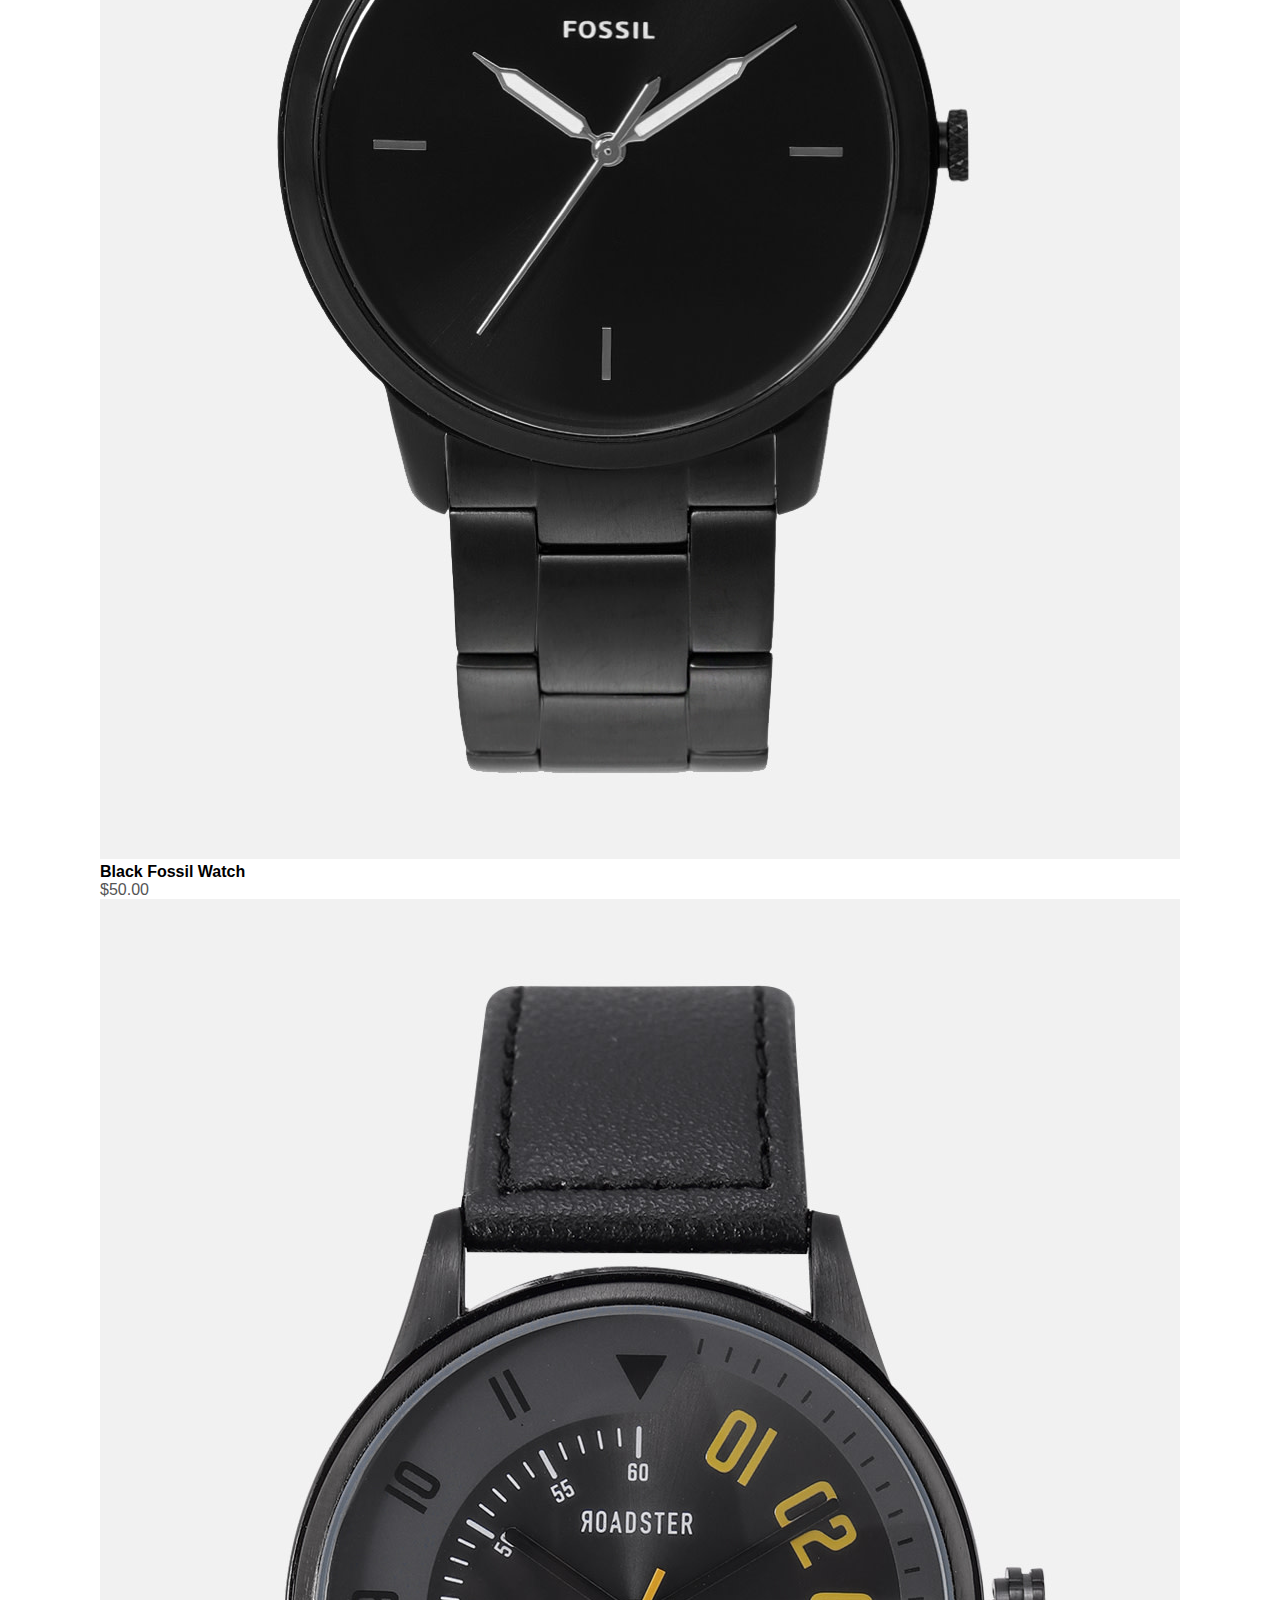
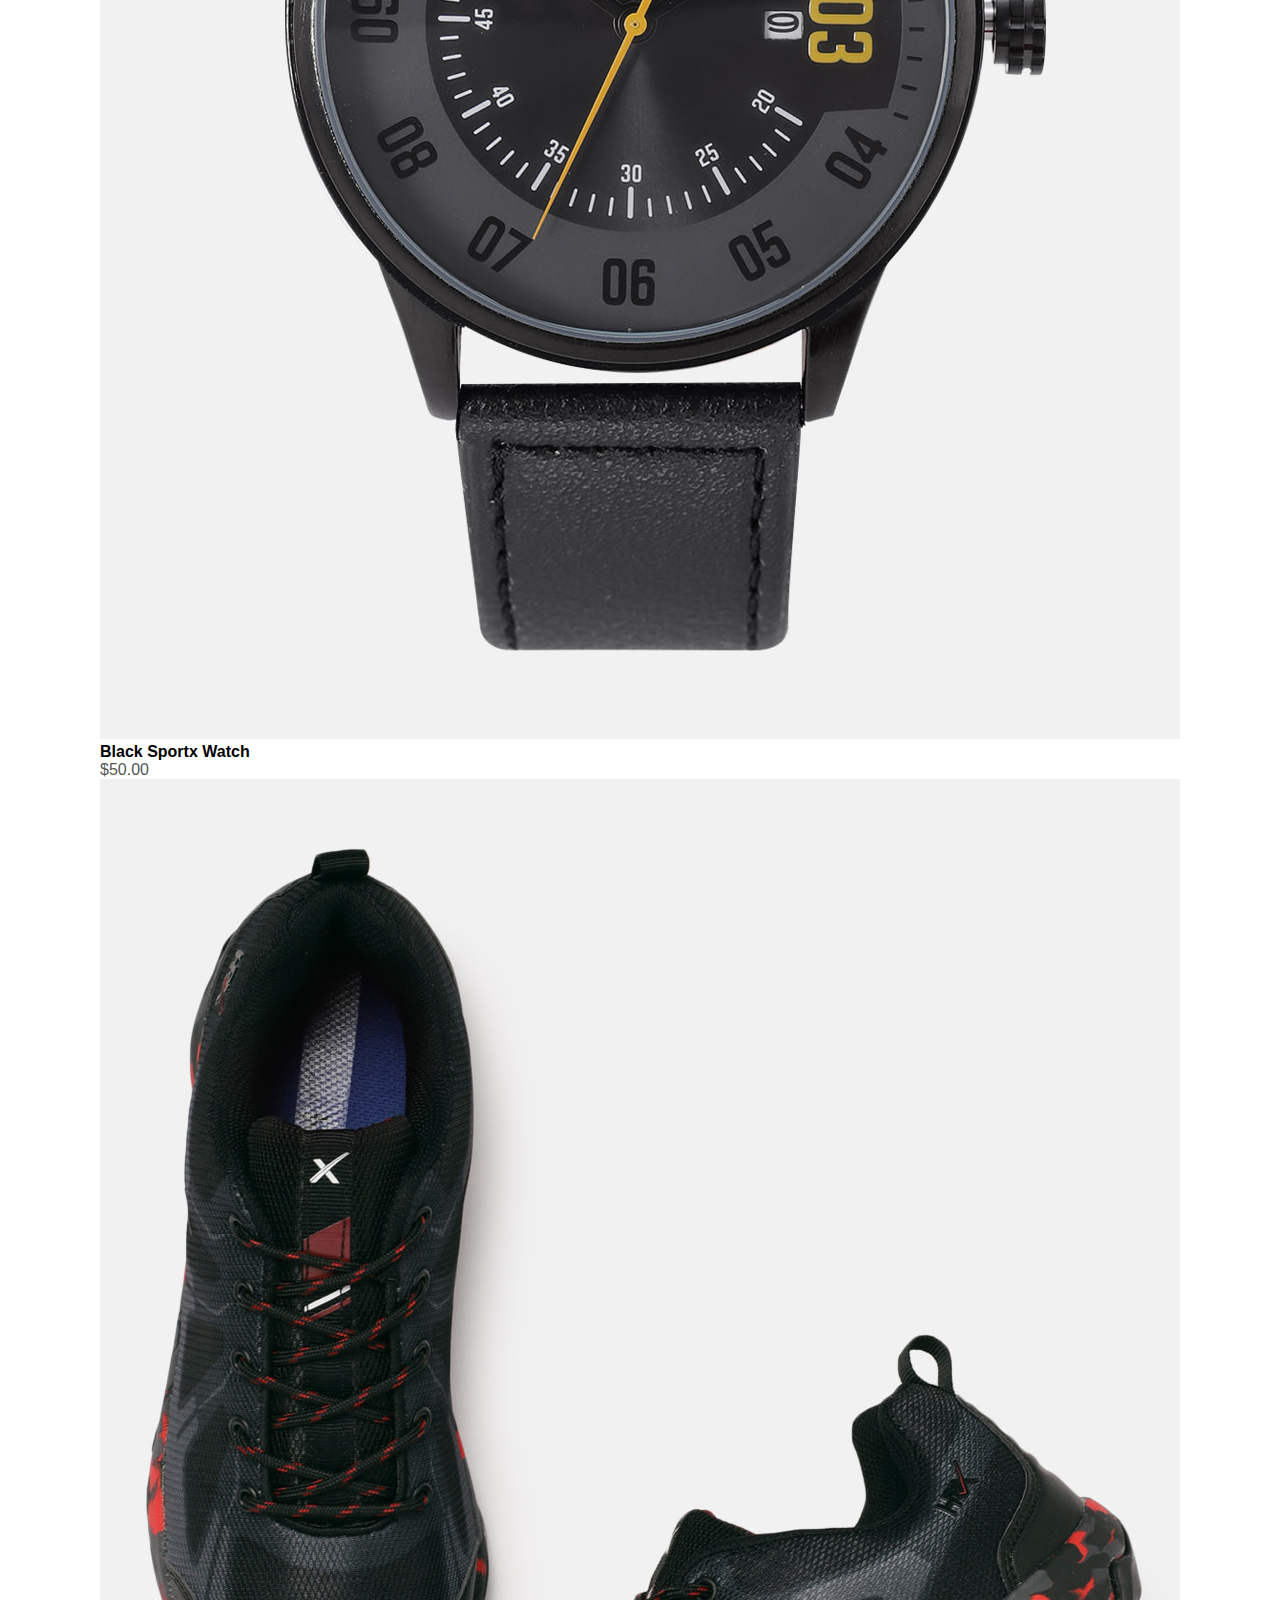
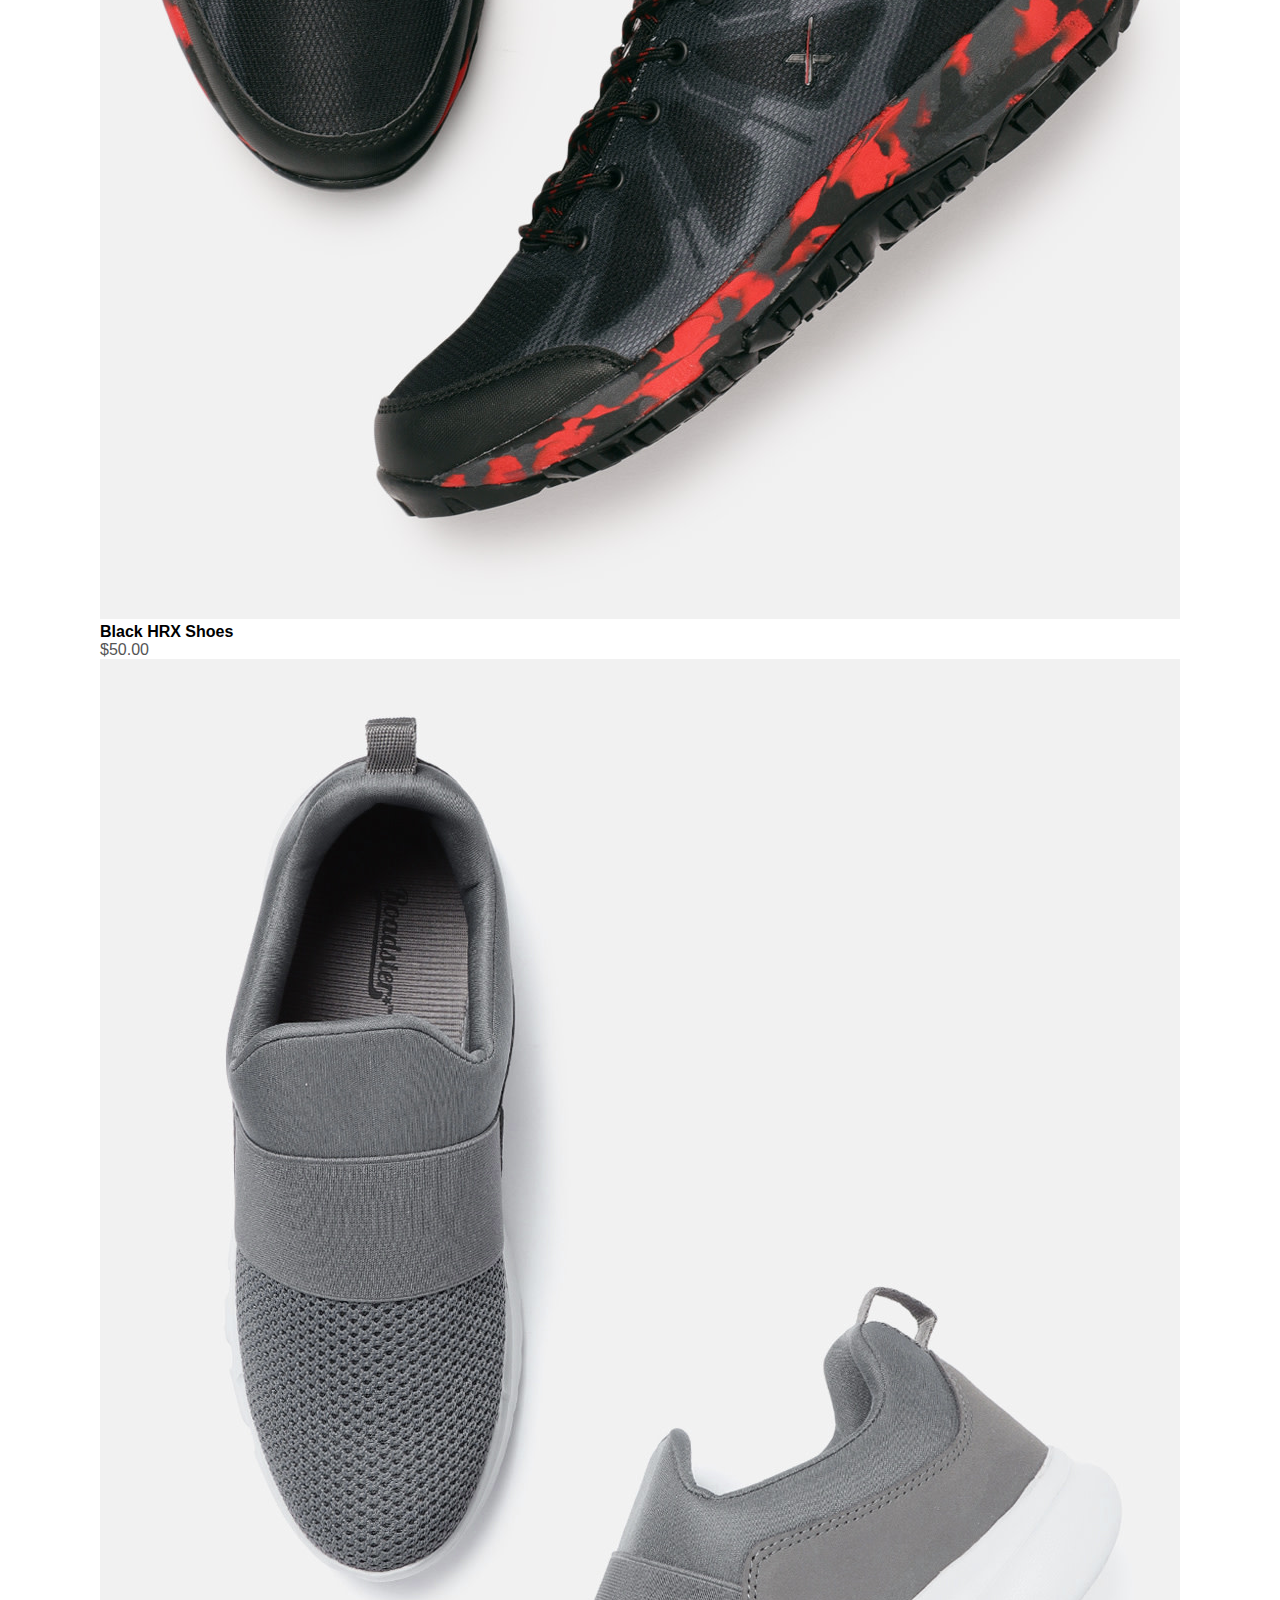
<file: product.html>
<!DOCTYPE html>
<html lang="en">
<head>
    <meta charset="UTF-8">
    <meta name="viewport" content="width=device-width, initial-scale=1.0">
     <title> All Products - Redstore |</title>
    <link href="https://cdn.jsdelivr.net/npm/bootstrap@5.0.2/dist/css/bootstrap.min.css" rel="stylesheet" integrity="sha384-EVSTQN3/azprG1Anm3QDgpJLIm9Nao0Yz1ztcQTwFspd3yD65VohhpuuCOmLASjC" crossorigin="anonymous">
     
    <link rel="stylesheet" href="https://pro.fontawesome.com/releases/v5.10.0/css/all.css" integrity="sha384-AYmEC3Yw5cVb3ZcuHtOA93w35dYTsvhLPVnYs9eStHfGJvOvKxVfELGroGkvsg+p" crossorigin="anonymous"/>
    <link rel="stylesheet" href="style.css">
    
   
</head>
<body>
    <div class="container">
      <div class="navbar">
        <div class="logo">
         <a href="index.html"><img src="images/logo.png" width="125px"></a>
        
        </div>
            <nav>
                <ul id="MenuItems">
                    <li> <a href="index.html">Home</a></li>
                    <li><a href="product.html">Products</a></li>
                    <li><a href="">About</a></li>
                    <li><a href="">Contact</a></li>
                    <li><a href="account.html">Account</a></li>
                </ul>
           <a href="cart.html"><img src="images/cart.png" width="30px" height="30px"></a>
            <img src="images/menu.png" class="menu-icon" onclick="menutoggle()">     <!---function declare-->
          </nav>
          </div>
     </div>
   <div class="small-container">
       <div class="row row-2">
         <h2 style="
         width: auto;">
         All Products</h2>
           <select style="
           width: 21%;
       " >                <!-------dropdown selction option----->
            <option>Short by sale</option>
            <option>Short by price</option>
            <option>Short by popularity</option>
            <option>Short by rating</option>
            <option>Default shorting</option>
              </select>
       </div>
       <div class="row">
         
           <div class="col-lg-3 col-md-3 col-sm-6 bhuvan">
             <img src="images/product-1.jpg" class="img-fluid w-100">
               <h4>Red Printed T-Shirt</h4>
               <div class="rating">
                <i class="fas fa-star"></i>
                <i class="fa fa-star"></i>
                <i class="fa fa-star"></i>
                <i class="fa fa-star"></i>
                <i class="fa fa-star-o"></i>
               </div>
               <p>$50.00</p>
            
                
           </div>
           <div class="col-lg-3 col-md-3 col-sm-6 bhuvan">
            <img src="images/product-2.jpg" class="img-fluid w-100">
              <h4>HRX Sports Shoes</h4>
              <div class="rating">
               <i class="fa fa-star"></i>
               <i class="fa fa-star"></i>
               <i class="fa fa-star"></i>
               <i class="fa fa-star"></i>
               <i class="fa fa-star-half-o"></i>
              </div>
              <p>$50.00</p>
           
               
          </div>
          <div class="col-lg-3 col-md-3 col-sm-6 bhuvan" >
            <img src="images/product-3.jpg" class="img-fluid w-100">
              <h4>HRX Gray Trackpants</h4>
              <div class="rating">
               <i class="fa fa-star"></i>
               <i class="fa fa-star"></i>
               <i class="fa fa-star"></i>
               <i class="fa fa-star"></i>
               <i class="fa fa-star-o"></i>
              </div>
              <p>$50.00</p>
           
               
          </div>
          <div class="col-lg-3 col-md-3 col-sm-6  bhuvan">
            <img src="images/product-4.jpg" class="img-fluid w-100">
              <h4>Blue Printed T-shirt</h4>
              <div class="rating">
               <i class="fa fa-star"></i>
               <i class="fa fa-star"></i>
               <i class="fa fa-star"></i>
               <i class="fa fa-star"></i>
               <i class="fa fa-star-o"></i>
              </div>
              <p>$50.00</p>
            </div>
            <div class="row">
              <div class="col-lg-3 col-md-3 col-sm-6 bhuvan">
                <img src="images/product-5.jpg" class="img-fluid w-100">
                  <h4>Puma Gray SPorts Shoes</h4>
                  <div class="rating">
                   <i class="fas fa-star"></i>
                   <i class="fa fa-star"></i>
                   <i class="fa fa-star"></i>
                   <i class="fa fa-star"></i>
                   <i class="fa fa-star-o"></i>
                  </div>
                  <p>$50.00</p>
               
                   
              </div>
              <div class="col-lg-3 col-md-3 col-sm-6 bhuvan">
               <img src="images/product-6.jpg" class="img-fluid w-100">
                 <h4>Black Printed T-Shirt</h4>
                 <div class="rating">
                  <i class="fa fa-star"></i>
                  <i class="fa fa-star"></i>
                  <i class="fa fa-star"></i>
                  <i class="fa fa-star"></i>
                  <i class="fa fa-star-half-o"></i>
                 </div>
                 <p>$50.00</p>
              
                  
             </div>
             <div class="col-lg-3 col-md-3 col-sm-6 bhuvan" >
               <img src="images/product-7.jpg" class="img-fluid w-100">
                 <h4>HRX Set Of 3 Socks</h4>
                 <div class="rating">
                  <i class="fa fa-star"></i>
                  <i class="fa fa-star"></i>
                  <i class="fa fa-star"></i>
                  <i class="fa fa-star"></i>
                  <i class="fa fa-star-o"></i>
                 </div>
                 <p>$50.00</p>
              
                  
             </div>
             <div class="col-lg-3 col-md-3 col-sm-6  bhuvan">
               <img src="images/product-8.jpg" class="img-fluid w-100">
                 <h4>Black Fossil Watch</h4>
                 <div class="rating">
                  <i class="fa fa-star"></i>
                  <i class="fa fa-star"></i>
                  <i class="fa fa-star"></i>
                  <i class="fa fa-star"></i>
                  <i class="fa fa-star-o"></i>
                 </div>
                 <p>$50.00</p>
              
                  
             </div>
             <div class="col-lg-3 col-md-3 col-sm-6  bhuvan">
              <img src="images/product-9.jpg" class="img-fluid w-100">
                <h4>Black Sportx Watch</h4>
                <div class="rating">
                 <i class="fa fa-star"></i>
                 <i class="fa fa-star"></i>
                 <i class="fa fa-star"></i>
                 <i class="fa fa-star"></i>
                 <i class="fa fa-star-o"></i>
                </div>
                <p>$50.00</p>
             </div>
                <div class="col-lg-3 col-md-3 col-sm-6  bhuvan">
                  <img src="images/product-10.jpg" class="img-fluid w-100">
                    <h4>Black HRX Shoes</h4>
                    <div class="rating">
                     <i class="fa fa-star"></i>
                     <i class="fa fa-star"></i>
                     <i class="fa fa-star"></i>
                     <i class="fa fa-star"></i>
                     <i class="fa fa-star-o"></i>
                    </div>
                    <p>$50.00</p>
                    </div>
                    <div class="col-lg-3 col-md-3 col-sm-6  bhuvan">
                      <img src="images/product-11.jpg" class="img-fluid w-100">
                        <h4>Gray nike shoes</h4>
                        <div class="rating">
                         <i class="fa fa-star"></i>
                         <i class="fa fa-star"></i>
                         <i class="fa fa-star"></i>
                         <i class="fa fa-star"></i>
                         <i class="fa fa-star-o"></i>
                        </div>
                        <p>$50.00</p>
                    </div>
                        <div class="col-lg-3 col-md-3 col-sm-6 bhuvan">
                          <img src="images/product-12.jpg" class="img-fluid w-100">
                            <h4>HRX Black Trackpants</h4>
                            <div class="rating">
                             <i class="fa fa-star"></i>
                             <i class="fa fa-star"></i>
                             <i class="fa fa-star"></i>
                             <i class="fa fa-star"></i>
                             <i class="fa fa-star-o"></i>
                            </div>
                            <p>$50.00</p>
                            </div>
                      </div> 
                      </div>
                      <div class="page-btn"> 
                        <span>1</span>
                        <span>2</span>
                        <span>3</span>
                        <span>4</span>
                        <span>&#8594</span>

                      </div>
                                                       <!-----here we take multiple btn so we use span-->
       </div>
    <!-----------footer---------->
<div class="footer">
  <div class="container">
    <div class="row">
      <div class="footer-col-lg-12 col-md-12 Rakesh">
        <h3>Download Our App</h3>
        <p>Download App for Android and ios mobile phone.</p>
        <div class="app-logo">
          <img src="images/play-store.png">
          <img src="images/app-store.png">
        </div>
      </div>
      <div class="footer-col-lg-2 col-md-2 bhupesh">
        <img src="images/logo-white.png">
        <p>Our Purpose is to Sustainably Make the Pleasure and Benifits of Sports Accessible to the Many.</p>
      </div>
      <div class="footer-col-lg-3 col-md-3 saurabh">
        <h3>Useful links</h3> 
       <ul>
         <li>Coupons</li>
         <li>Blog Post</li>
         <li>Return</li>
         <li>Join Affiliate</li>
       </ul>
      </div>
      <div class="footer-col-lg-4 col-md-4 ram">
        <h3>Follow Us</h3> 
       <ul>
         <li>Facebook</li>
         <li>Twitter</li>
         <li>Instagram</li>
         <li>Youtube</li>
       </ul>
      </div>
 </div>
    <hr>
    <P class="copyright">Copyright 2021-2022</P>
    </div>
</div>

<!---------js for tuggle menu--=--------->

<script>
  var MenuItems= document.getElementById("MenuItems");
  MenuItems.style.maxHeight= "0px";

  function menutoggle(){
    if(MenuItems.style.maxHeight=="0px")
    {
       MenuItems.style.maxheight= "200px"
        }
    else
        {
             MenuItems.style.maxHeight="0px"
        }
  }
</script>




   
    
</body>
</html>
</file>
<file: style.css>
*{
    margin: 0;
    padding: 0%;
}
body{
    font-family: 'Poppins', sans-serif;
}
.navbar{
    display: flex;
    align-items: center;
    padding: 20px;
}
nav{
    flex: 1;
    text-align: right;
}
nav ul{
    display: inline-block;
    list-style-type: none;
}
nav ul li{
    display: inline-block;
    margin-right:20px;

}
a{
    text-decoration: none;
    color: #555;
}
p{
    color: #555;
}
.container{
    max-width: 1300px;
    margin: auto;
    padding-left: 25px;
    padding-right: 25px;

}
.row{
    display: flex;
    align-items: center;
    flex-wrap: wrap;
    justify-content: space-around;

}
.col-2{
    flex-basis:50%;
    min-width: 300px;
    
}
.col-2 img{
    max-width: 100%;
    padding: 50px 0;
}
.col-2 h1{
    font-size: 50px;
    line-height: 60px;
    margin: 25px 0;
}
.btn{
    display: inline block;
    background: #ff523b;
    color: #fff;
    padding: 8px 30px;
    margin:30px 0;
    border-radius:30px;
    transition: background 0.5s;

}
.btn:hover{
    background: grey;

}

.header{
    background:radial-gradient(#fff,#ffd6d6);

}
.header row{
    margin-top:70px;

}
.categories{

    margin:70px 0;
}
.col-3{
    flex-basis: 30%;
    min-width: 250px;
    margin-bottom: 30px;
}
.col-3 img{
    width:100%;
}
.small-container{
    max-width: 1080px;
    margin: auto;
    padding-left: 25px;
    padding-right: 25px;

}
.col-4{
    flex-basis: 30%;
    padding: 10px;
    min-width:200px;
    margin-bottom: 50px;
    transition: transform 0.5s;

}
.col-4 img{
    width: 100%;
}
.title{
    text-align: center;
    margin:0 auto 80px;
    position: relative;
    line-height: 60px;
    color: #555;
}
.title::after{
    content: '';
    background: #ff523b;
    width: 80px;
    height: 5px;
    border-radius: 5px;
    position: absolute;
    bottom: 0;
    left: 50%;
    transform: translateX(-50%);
}
.h4{
    color: #555;
    font-weight: normal;
}
.col-4 p{
    font-size: 14px;

}
.rating .fa{
    color: #ff523b;
}
.bhuvan:hover{
    transform: translatey(-5px);

}
/*-----offer-------*/
.offer{
    background:radial-gradient(#fff,#ffd6d6);
    margin-top: 80px;
    padding: 30px 0;
}
.col-2 .offer-img{
    padding: 50px;

}
small{
    color:#555;
}
/*-------testimonial-----*/
.testimonial{
    padding-top: 100px;  
}
.testimonial .joshi{
    text-align: center;
    padding: 40px 20px;
    box-shadow: 0 0 20px 0px rgba(0,0,0,0,0.1);
    cursor: pointer;

}
.testimonial .joshi img{

width: 50px;
margin-top: 20px;
border-radius: 50%;
}
.testimonial .joshi:hover{
    transform:translateY(-10px);

}
.fa.fa-quote-left{
    font-size: 34px;
    color:#ff523b;
}
.joshi{
    font-size: 12px;
    margin: 12px 0;
    color:#777;
}
.testimonial .joshi h3{
    font-weight: 600;
    color: #555;
    font-size: 16px;
}

/*----------------brands-------------*/

.brands{
    margin: 100px auto;
}
.bhanu{
    width: 160px;
}
.bhanu img{
width:100%;
cursor: pointer;
filter:grayscale(100%)

}
.bhanu img:hover{
    filter: grayscale(0%);

}

/*----------footer-----*/
 
.footer{
    background: #000;
    color:#8a8a8a;
    font-size: 14px;
    padding: 60px 0 20px;
}
.footer p{
    color:#8a8a8a;

}
.footer h3{
    color:#fff;
    margin-bottom: 20px;

}
.Rakesh, .bhupesh, .saurabh, .ram{
    min-width:0rem 250px;
    margin-bottom: 20px;

}
.Rakesh{
    flex-basis:30%;
}
.bhupesh{
    flex:1;
    text-align:center;
}
.bhupesh img{
    width:180px;
    margin-bottom: 20px;

}
.saurabh, .ram{
    flex-basis: 12%;
    text-align:center;

}
ul{
    list-style: none;
}
.app-logo{
    margin-top: 20px;

}
.app-logo img{
    width:140px;
}
.footer hr{
    border:none;
    background:white;
    height:1px;
    margin: 20px o;
}
.copyright{
    text-align: center;
}
.menu-icon{
    width:28px;
    margin-left: 20px;
    display: none;

}

/*-----------media query for menu------*/

@media only screen and (max-width:800px){
    .menu-icon{
        width:28px;
        margin-right: 20px;
        display:block;
        float: right;


        
    
    }
    nav ul{
            position: absolute;
            top: 70px;
            left:0;
            background:#333;
            width:100%;
            overflow: hidden;    /*-------after  applying javascript---*/
            transition: max height 0.5s;
        }
        nav ul li{
            display:block;
            margin-right:50px;
            margin-top:10px;
            margin-bottom:10px;
        }
        nav ul li a{
            color:#fff;
        }
        menu-icon{
            display: block;
            cursor: pointer;

        }
 }
 /*---------------all products page----------*/

.row-2{
    justify-content: space-between;
    margin: 100px auto 50px;
}

select{
     border: 1px solid #ff523b;
     padding: 5px;
}
select:focus{
    outline:none;
}
.page-btn{
    margin: 0 auto 80px;
}
.page-btn span{
    display:inline-block;
    border: 1px solid #ff523b;
    margin-left: 10px;
    width: 40px;
    height: 40px;
    text-align: center;
    line-height: 40px;
    cursor:pointer;
}
.page-btn span:hover{
    background:#ff523b;
    color: #fff;

}

/*------single product details------*/
 .single-product{
     margin-top: 80px;

 }
 .single-product .col-2 img{
     padding:0;
 }
 .single-product .col-2{
     padding: 20px;
}
.single-product .col-2 h4{
    margin: 20px 0;
    font-size: 22px;
    font-weight: bold;
}
.single-product select{
    display: block;
    padding: 10px;
    margin-top: 20px;

}
.single-product input{
    width:50px;
    height:40px;
    padding-left: 10px;
    font-size: 20px;
    margin-right: 10px;
    border: 1px solid #ff523b;

}
input:focus{
    outline:none;
}
.single-product .fa{
    color:#ff523b;
}
.small-img-row{
    display: flex;
    justify-content: space-between;
}
.small-img-col{
    flex-basis:24%;
    cursor:pointer;
}

/*-----cart items-------*/
  .cart-page{
      margin:80px auto;
 }
 table{
     width:100%;
     border-collapse: collapse;

 }
 .cart-info{
     display: flex;
     flex-wrap: wrap;
 }
 th{
     text-align: left;
     padding:5px;
     color:#fff;
     background:#ff523b;
     font-weight: normal;
 }
 td{
     padding: 10px 5px;
}
td input{
    width: 50px;
    height: 50px;
    padding: 10px;
}
td a {
    color:#ff523b;
    font-size: 12px;
}
td img{
    width: 80px;
    height: 80px;
    margin-left: 10px;
}
.total-price{
    display: flex;
    justify-content: flex-end;
}
.total-price table{
    border-top: 3px solid #ff523b;
    width: 100%;
    max-width: 400px;
}
td:last-child{
    text-align:right;
}
th:last-child{
    text-align:right;
}

/*------account page-------*/
 account-page{
     padding: 50px 0;
     background: radial-gradient(#fff,#ffd6d6);
     }
.form-container{
    background: #fff;
    width: 300px;
    height: 400px;
    position: relative;
    text-align: center;
    padding: 20px 0;
    margin: auto;
    box-shadow: 0 0 20px 0px rgba(0,0,0,0.1);
    overflow: hidden;
}

.form-container span{
    font-weight: bold;
    padding: 0 10px;
    color: #555;
    cursor: pointer;
    width: 100px;
    display: inline-block;
}
.form-btn{
    display: inline-block;
}
.form-container form{
    max-width: 300px;
    padding: 0 20px;
    position: absolute;
    top: 130px;
    transition: transform 1s;
}
    
form input{
    width: 100px;
    height: 30px;
    margin: 10px 0;
    padding: 0 10px;
    border: 1px solid #ccc;
}
form .btn{
    width: 100%;
    border: none;
    cursor: pointer;
    margin: 10px 0;

}
form .btn:focus{
    outline: none;
}
#LoginForm{
 left: -300px;
}
#RegForm{
    left: 0;
    display: none;
}
form a{
    font-size: 12px;
    
}
#Indicator{
    width: 100px;
    border: none;
    background: #ff523b;
    height: 3px;
    margin-top: 8px;
    transform: translatex(100px);

}

 /*---------media query for less than 600 screen size------------*/
    
    @media only screen and (max-width:600px){
        .row{
             text-align:center;
        }
        .bhupesh, .saurabh, .ram{
            flex-basis:100%;
    
        }
        .single-product .row{
            text-align: left;
        }
        .single-product .col-2{
            padding: 20px 0;
        }
        .single-product h1{
            font-size: 26px;
            line-height: 32px;
        }
        .cart-info p{
             display: none;
        }
    }
</file>
